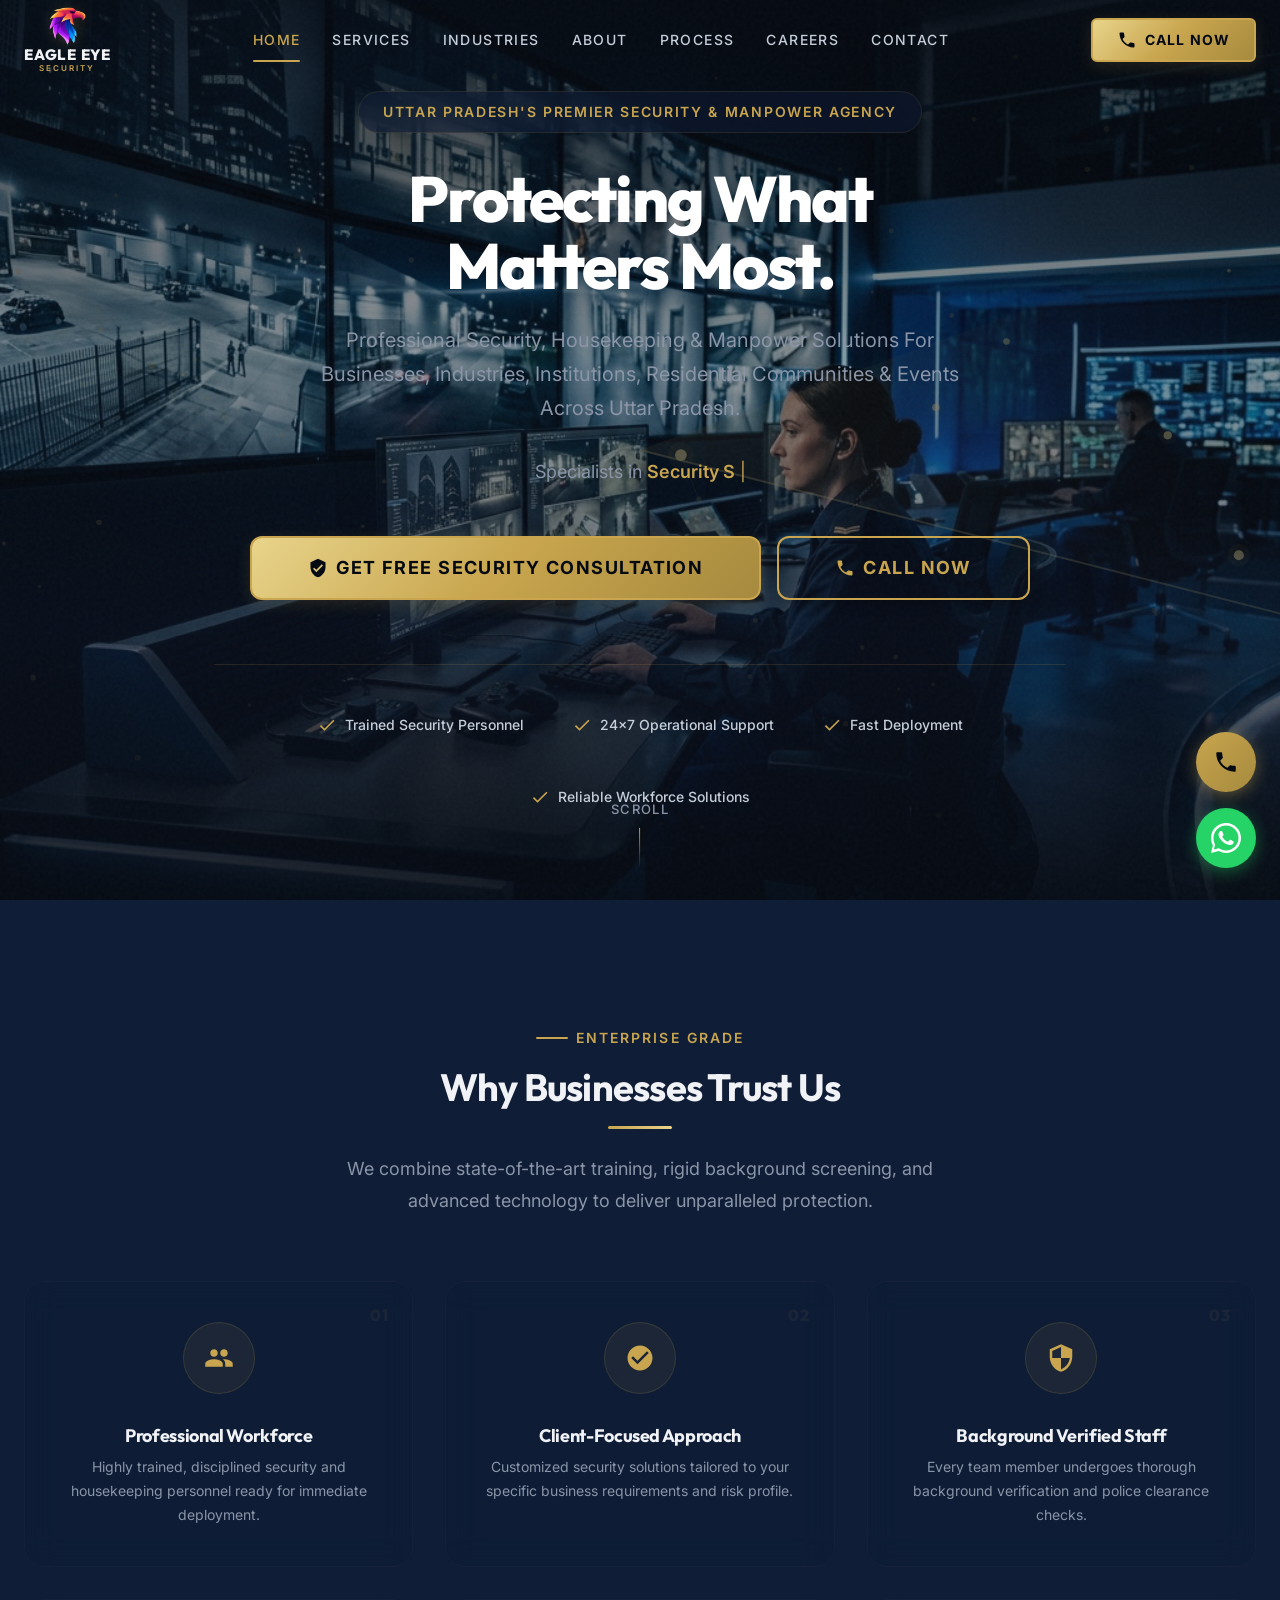
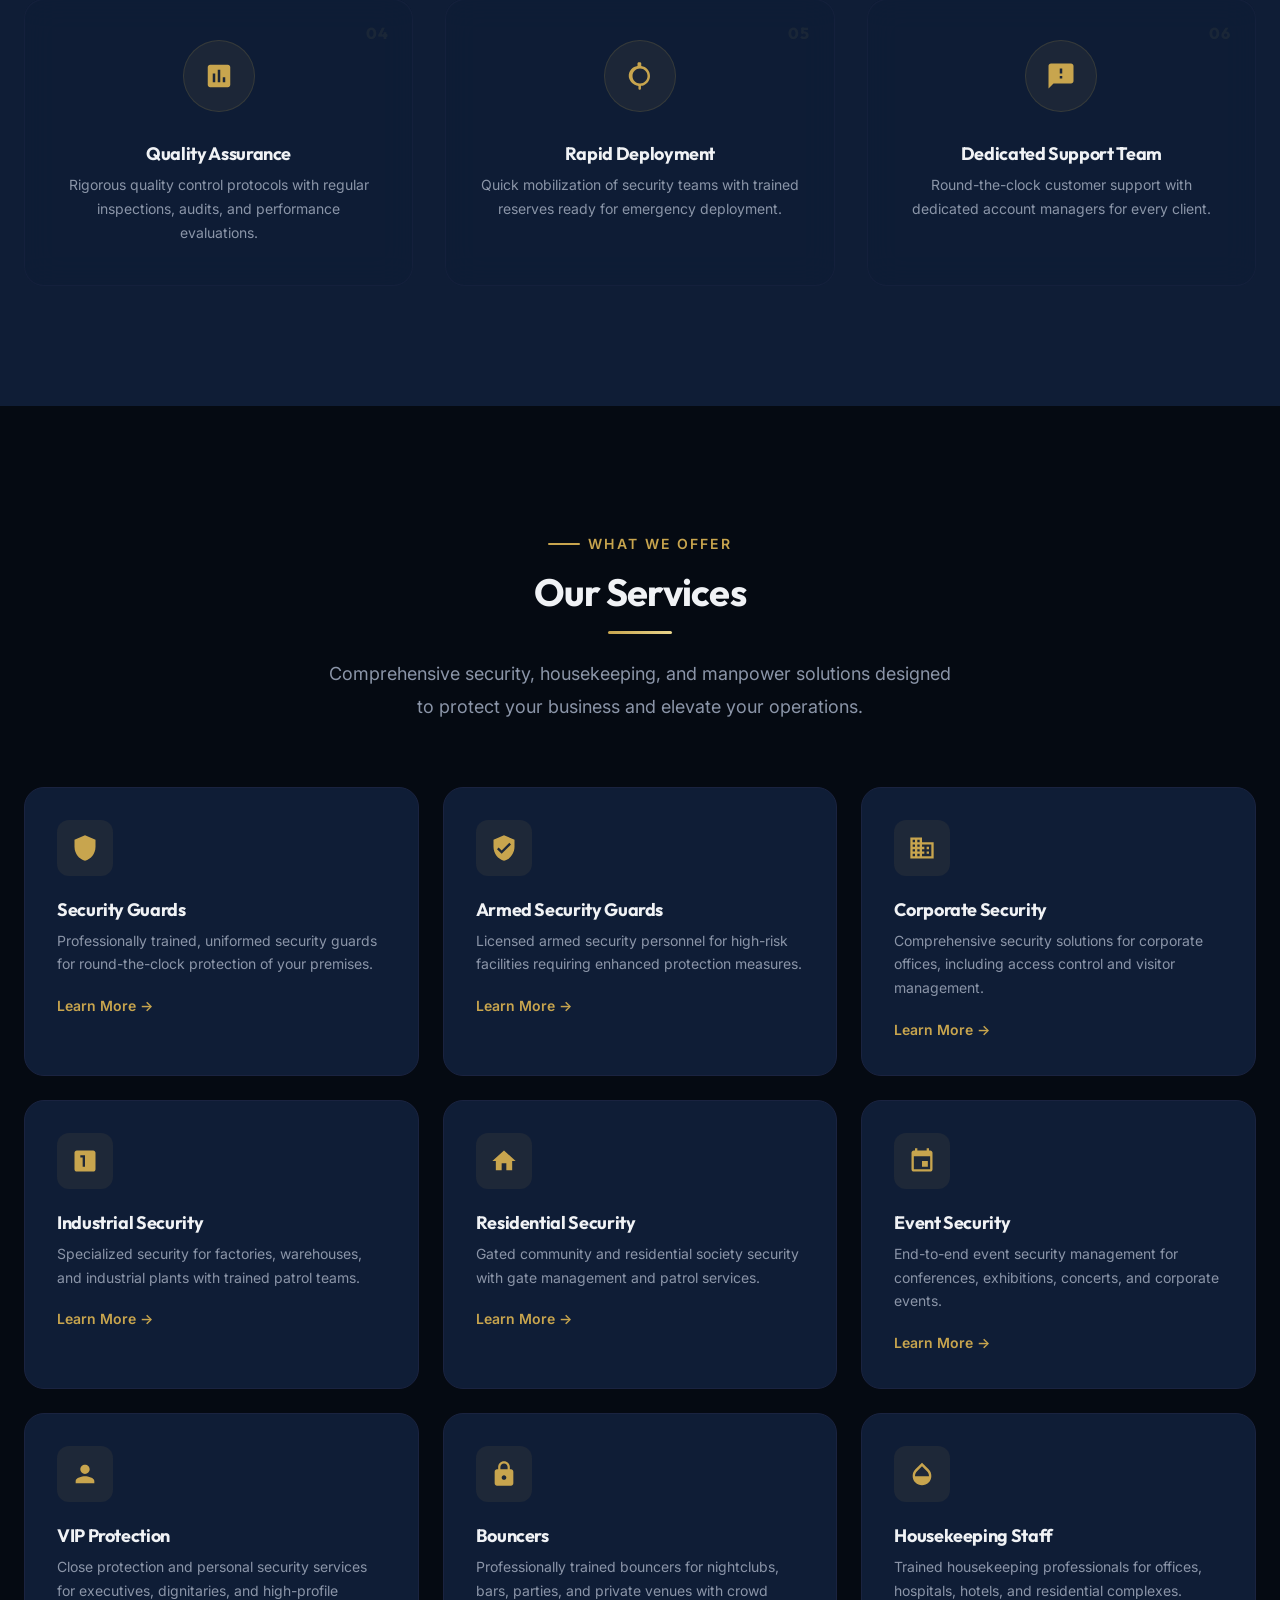
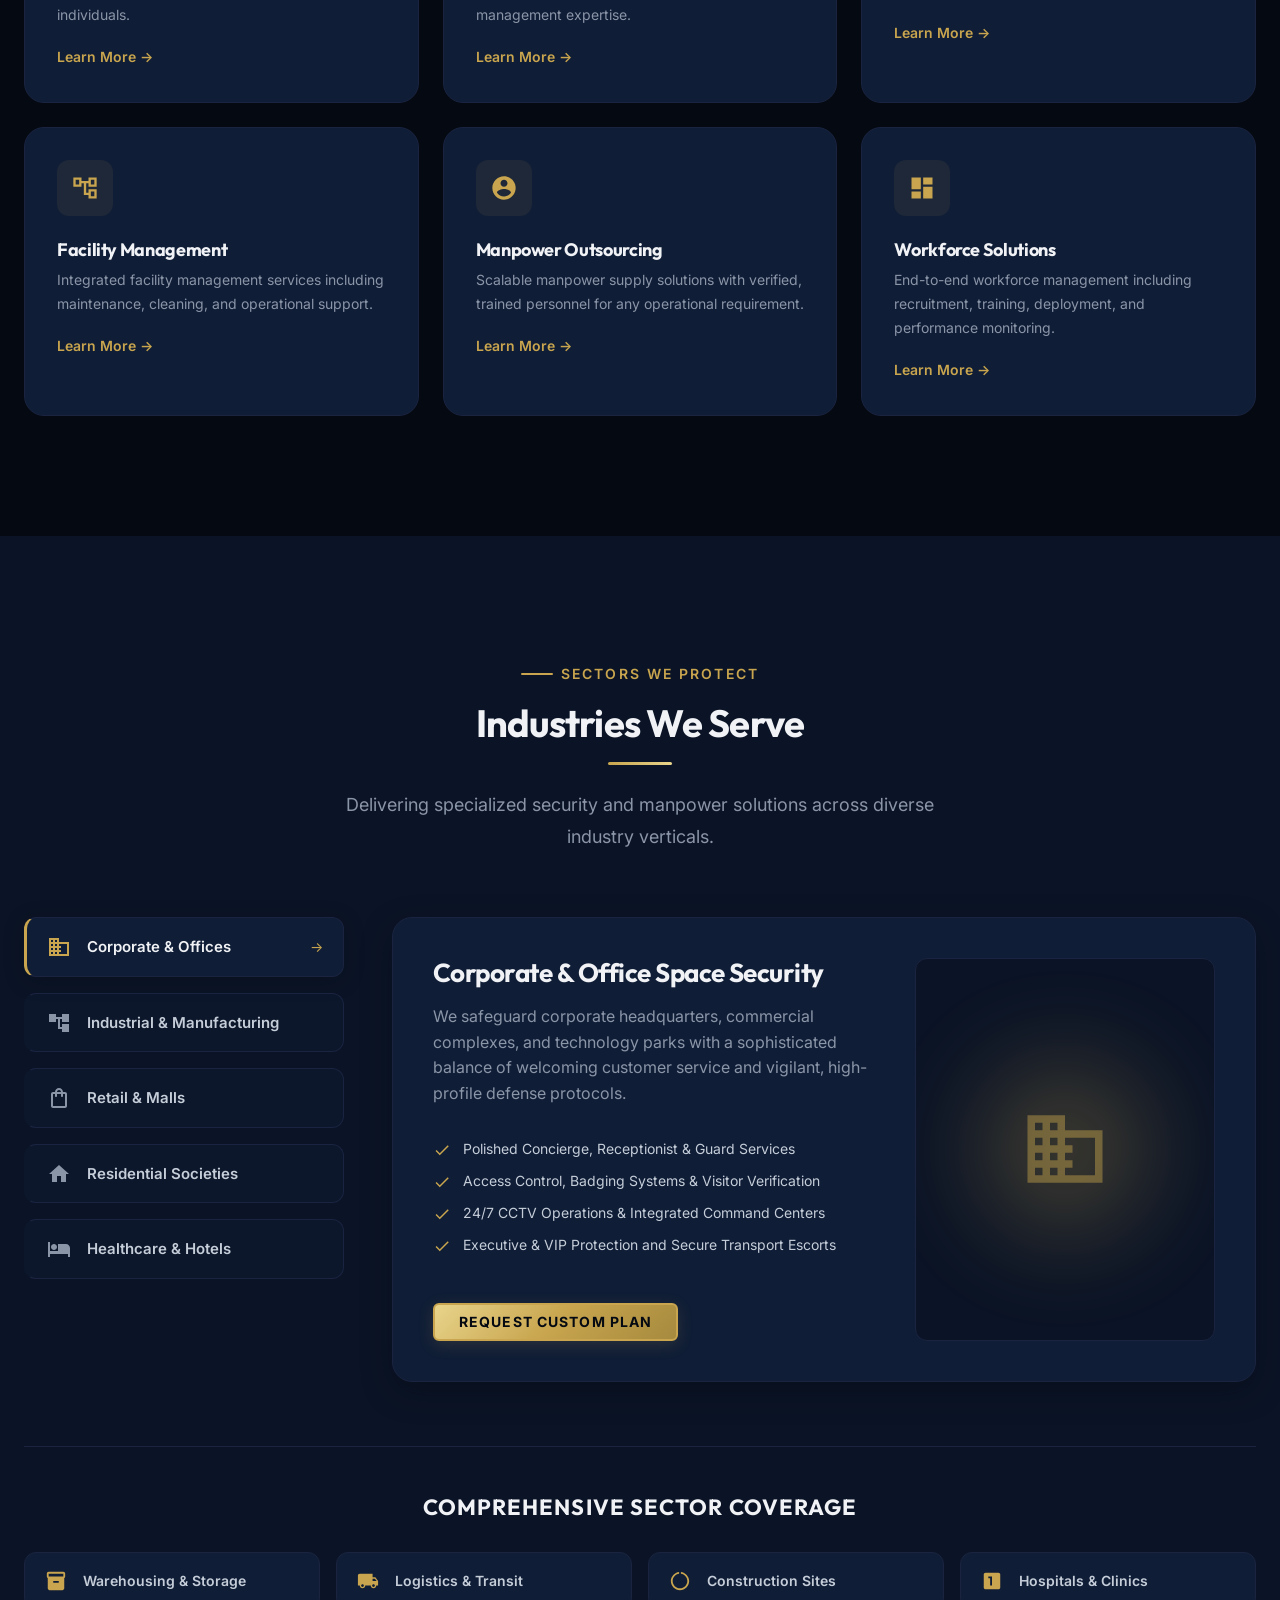
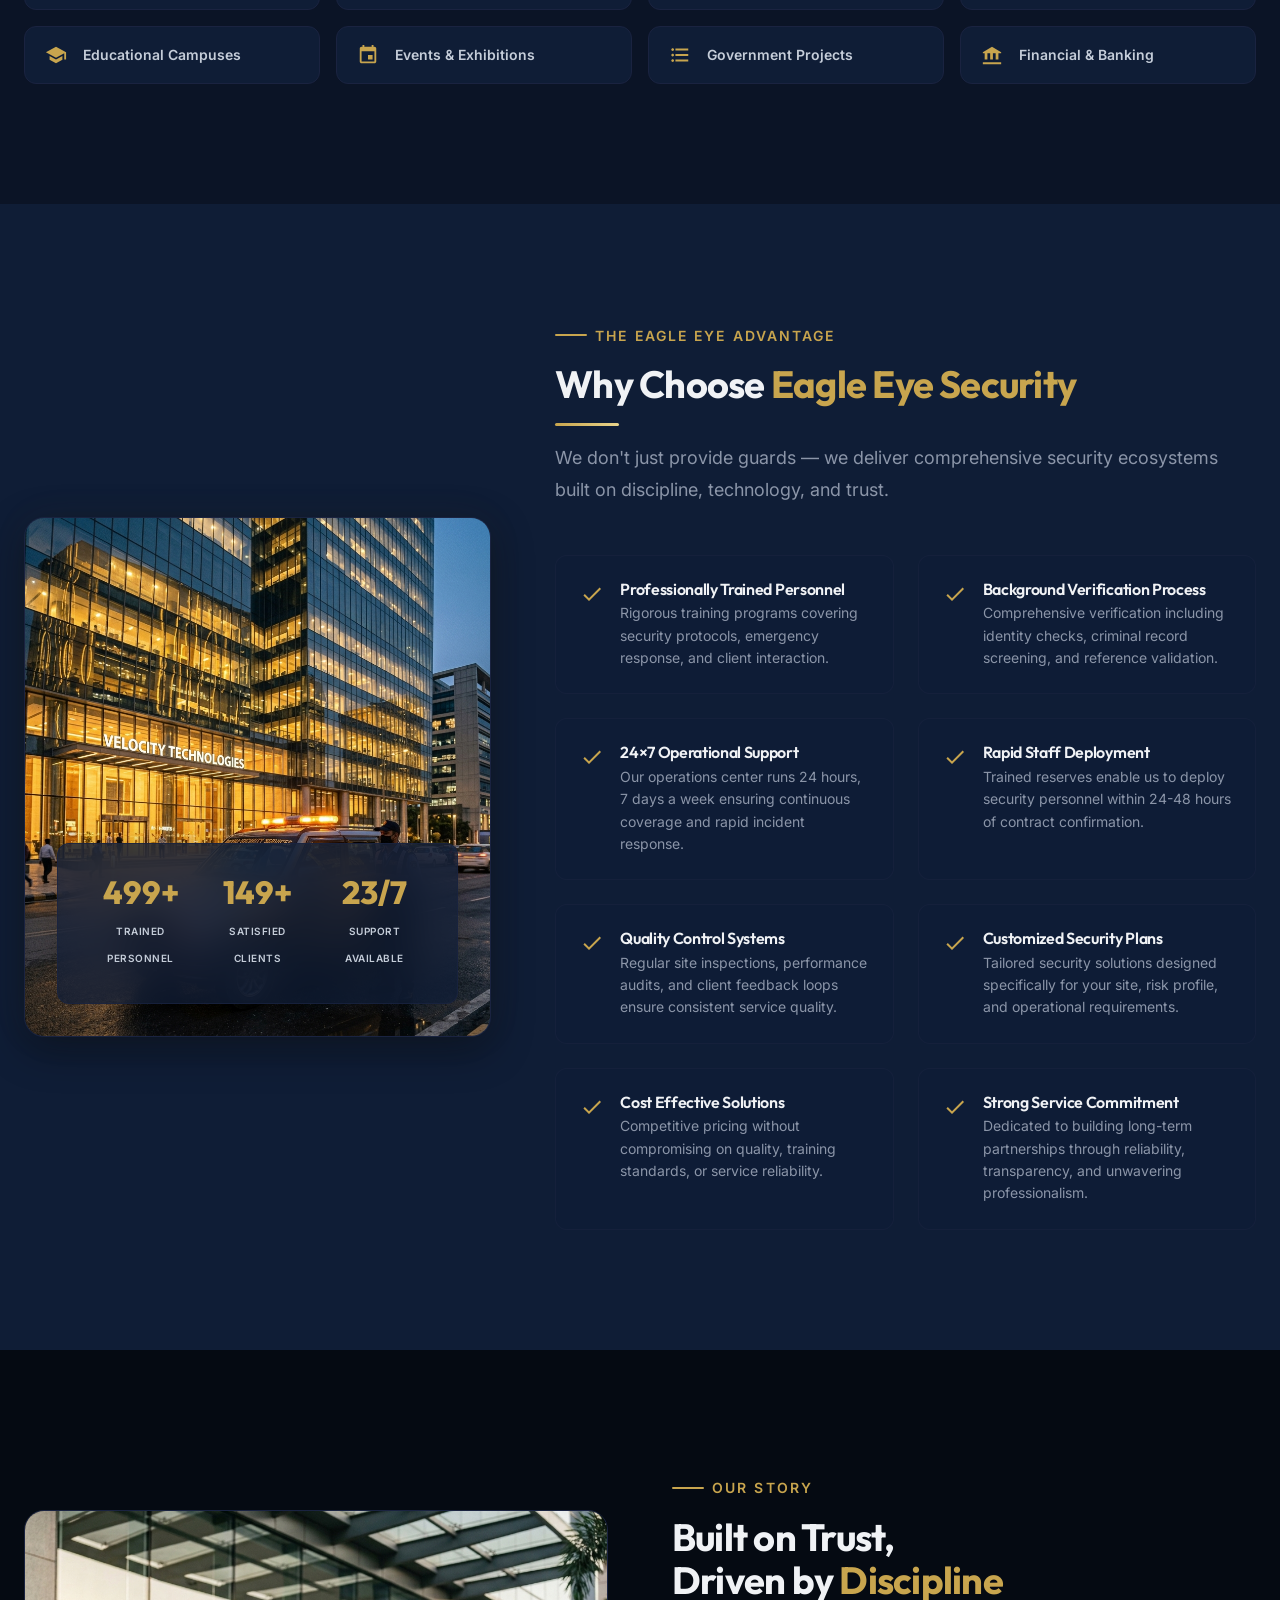
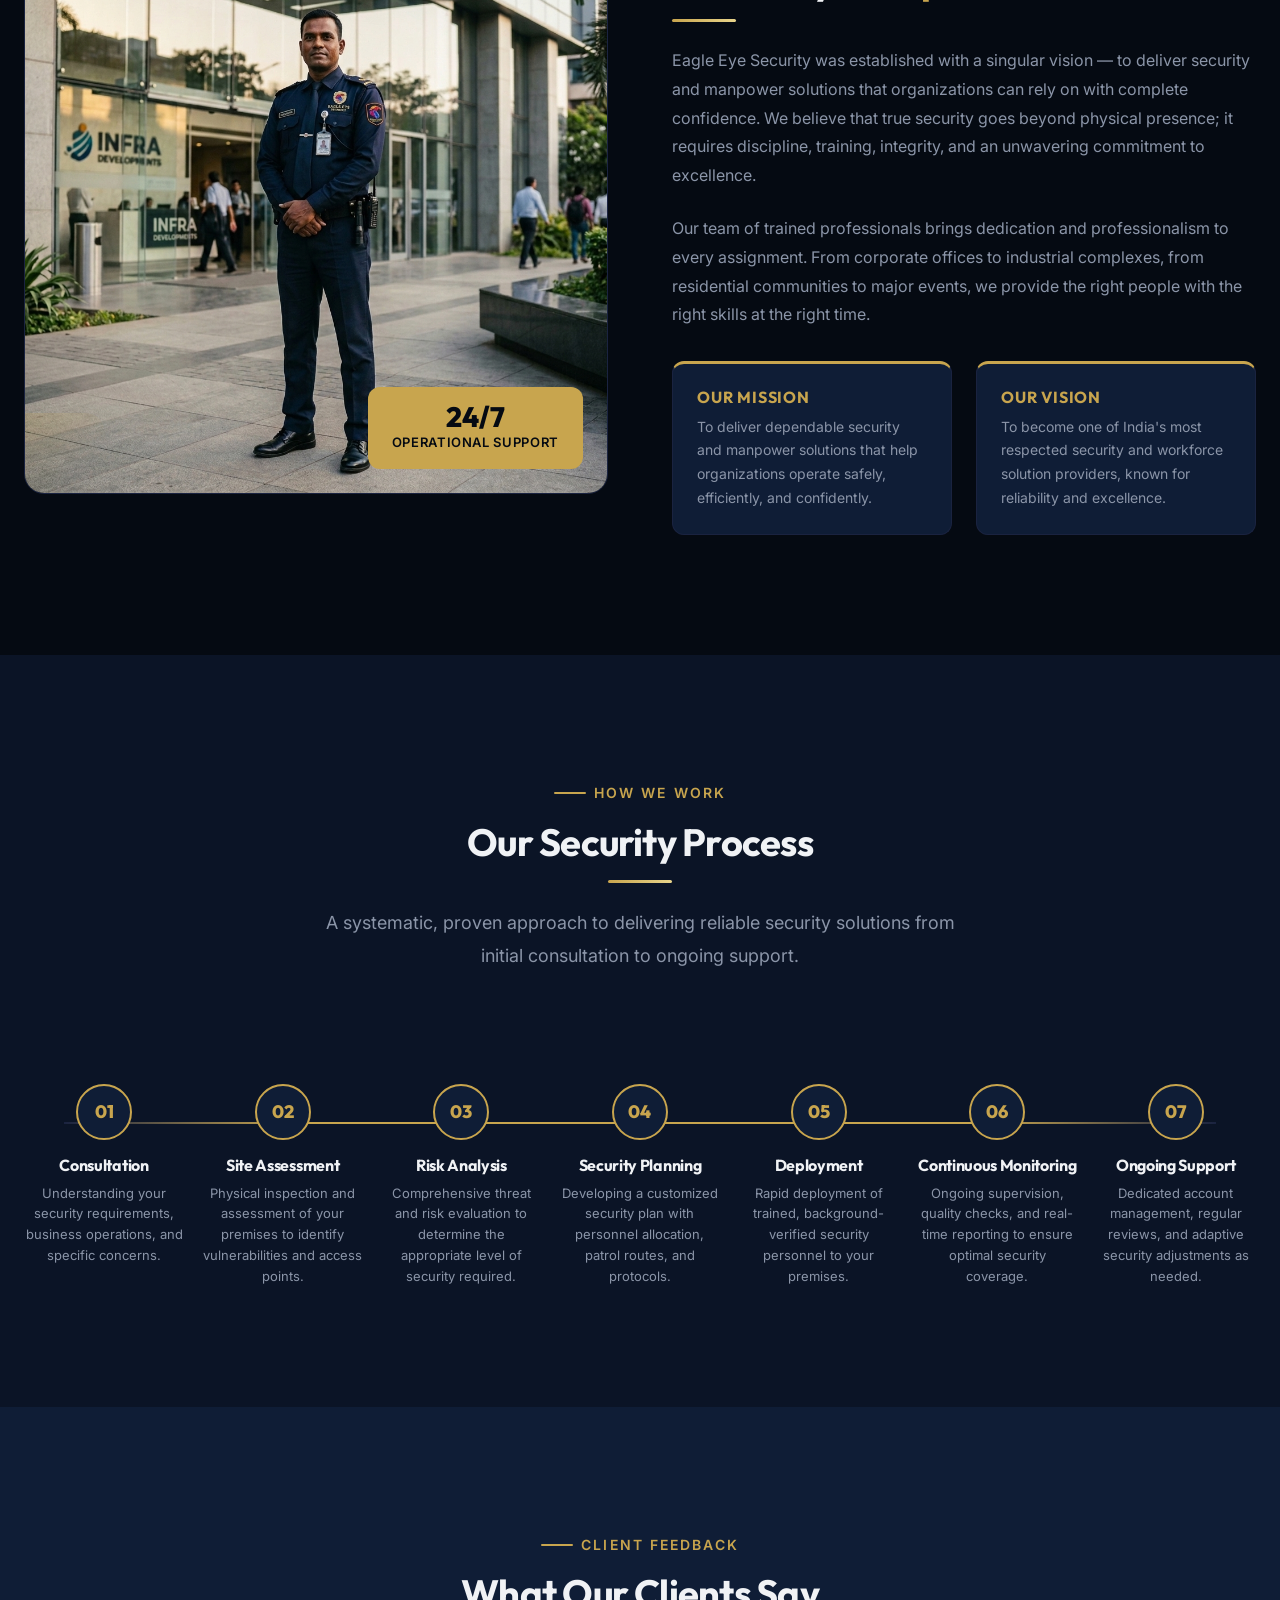
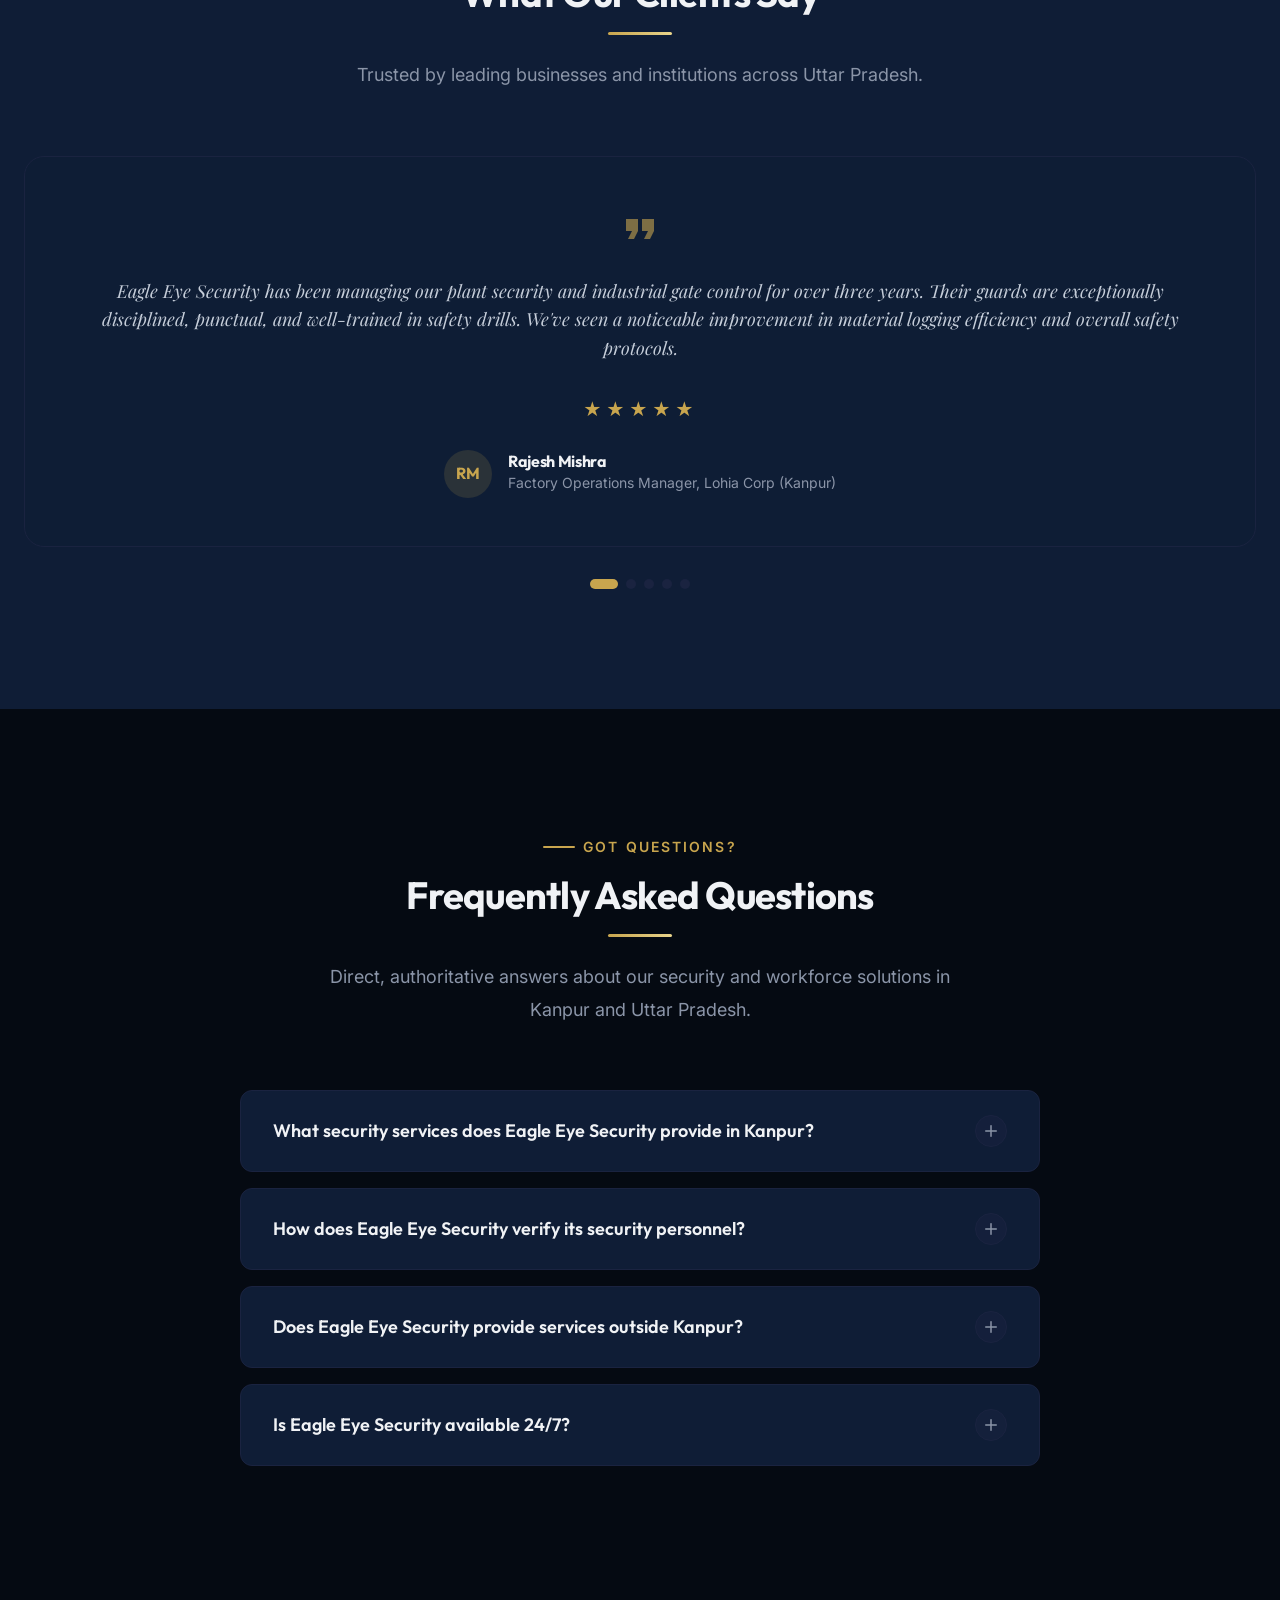
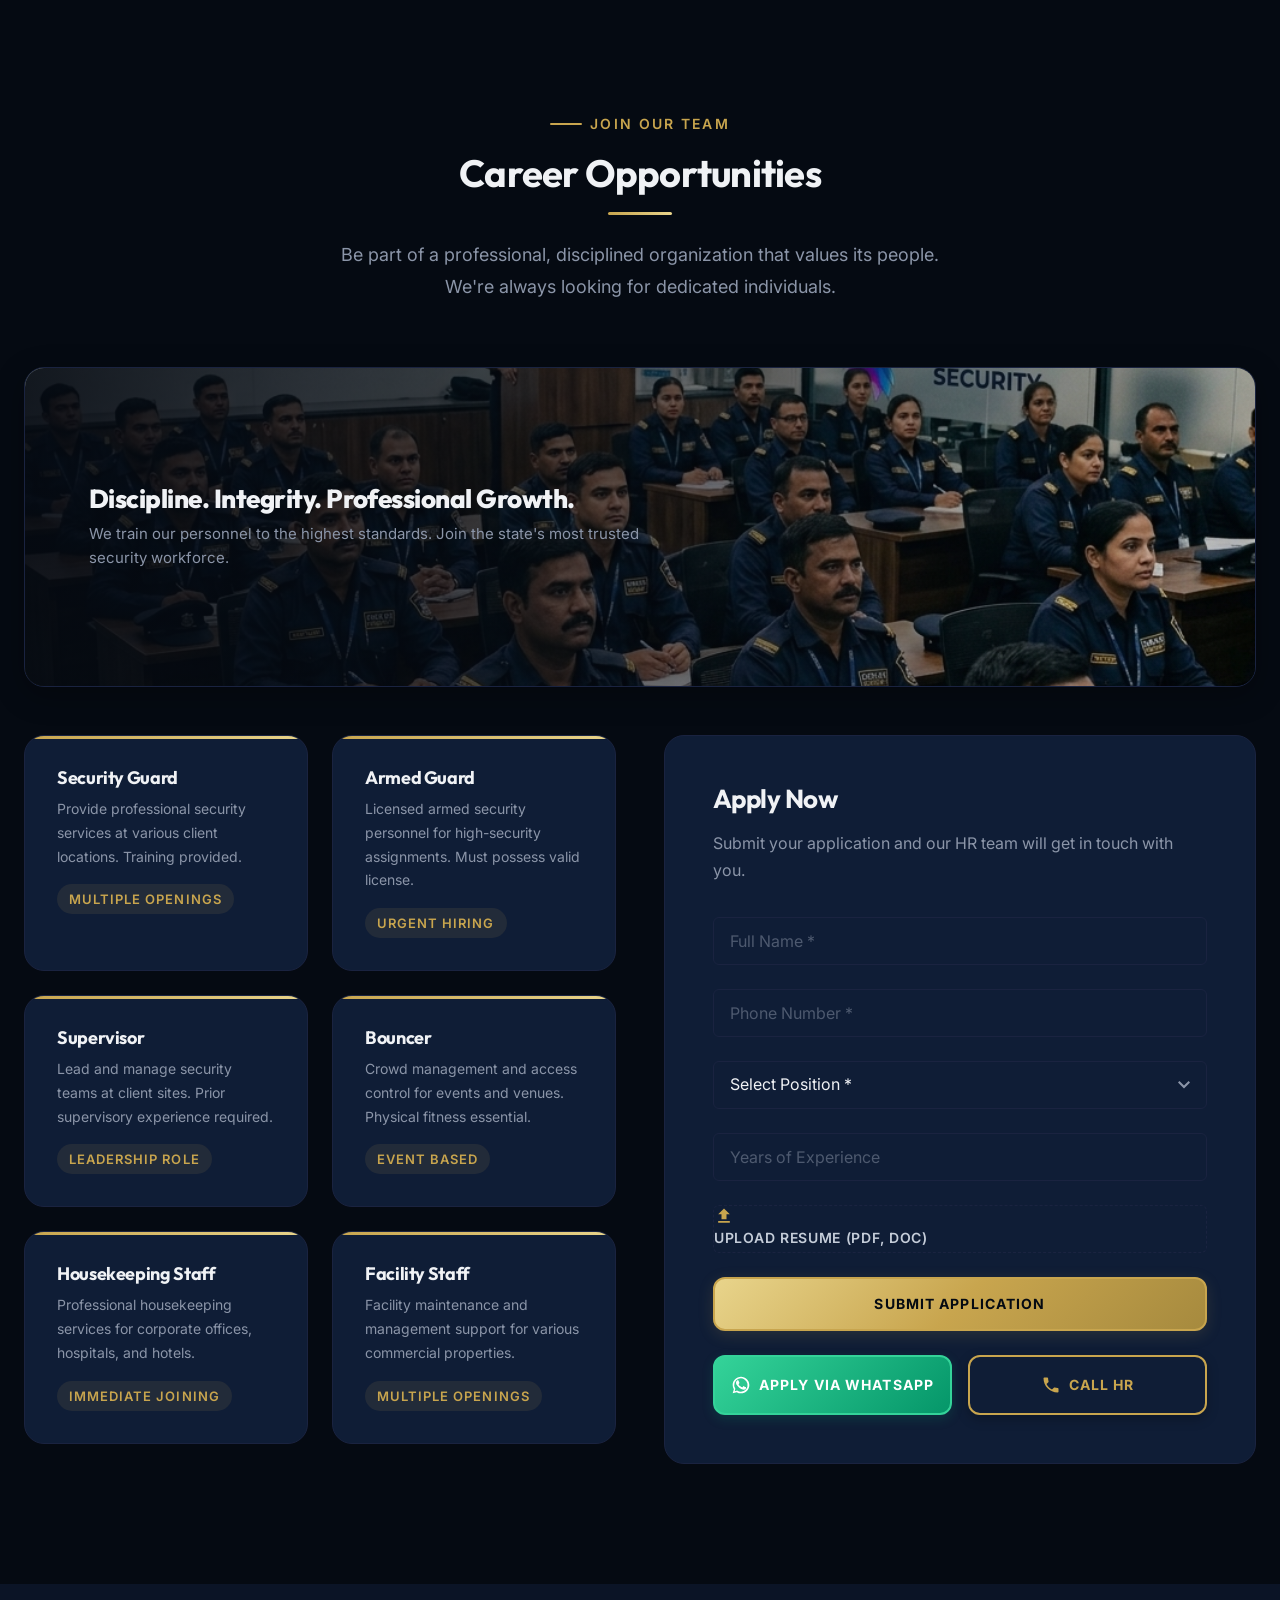
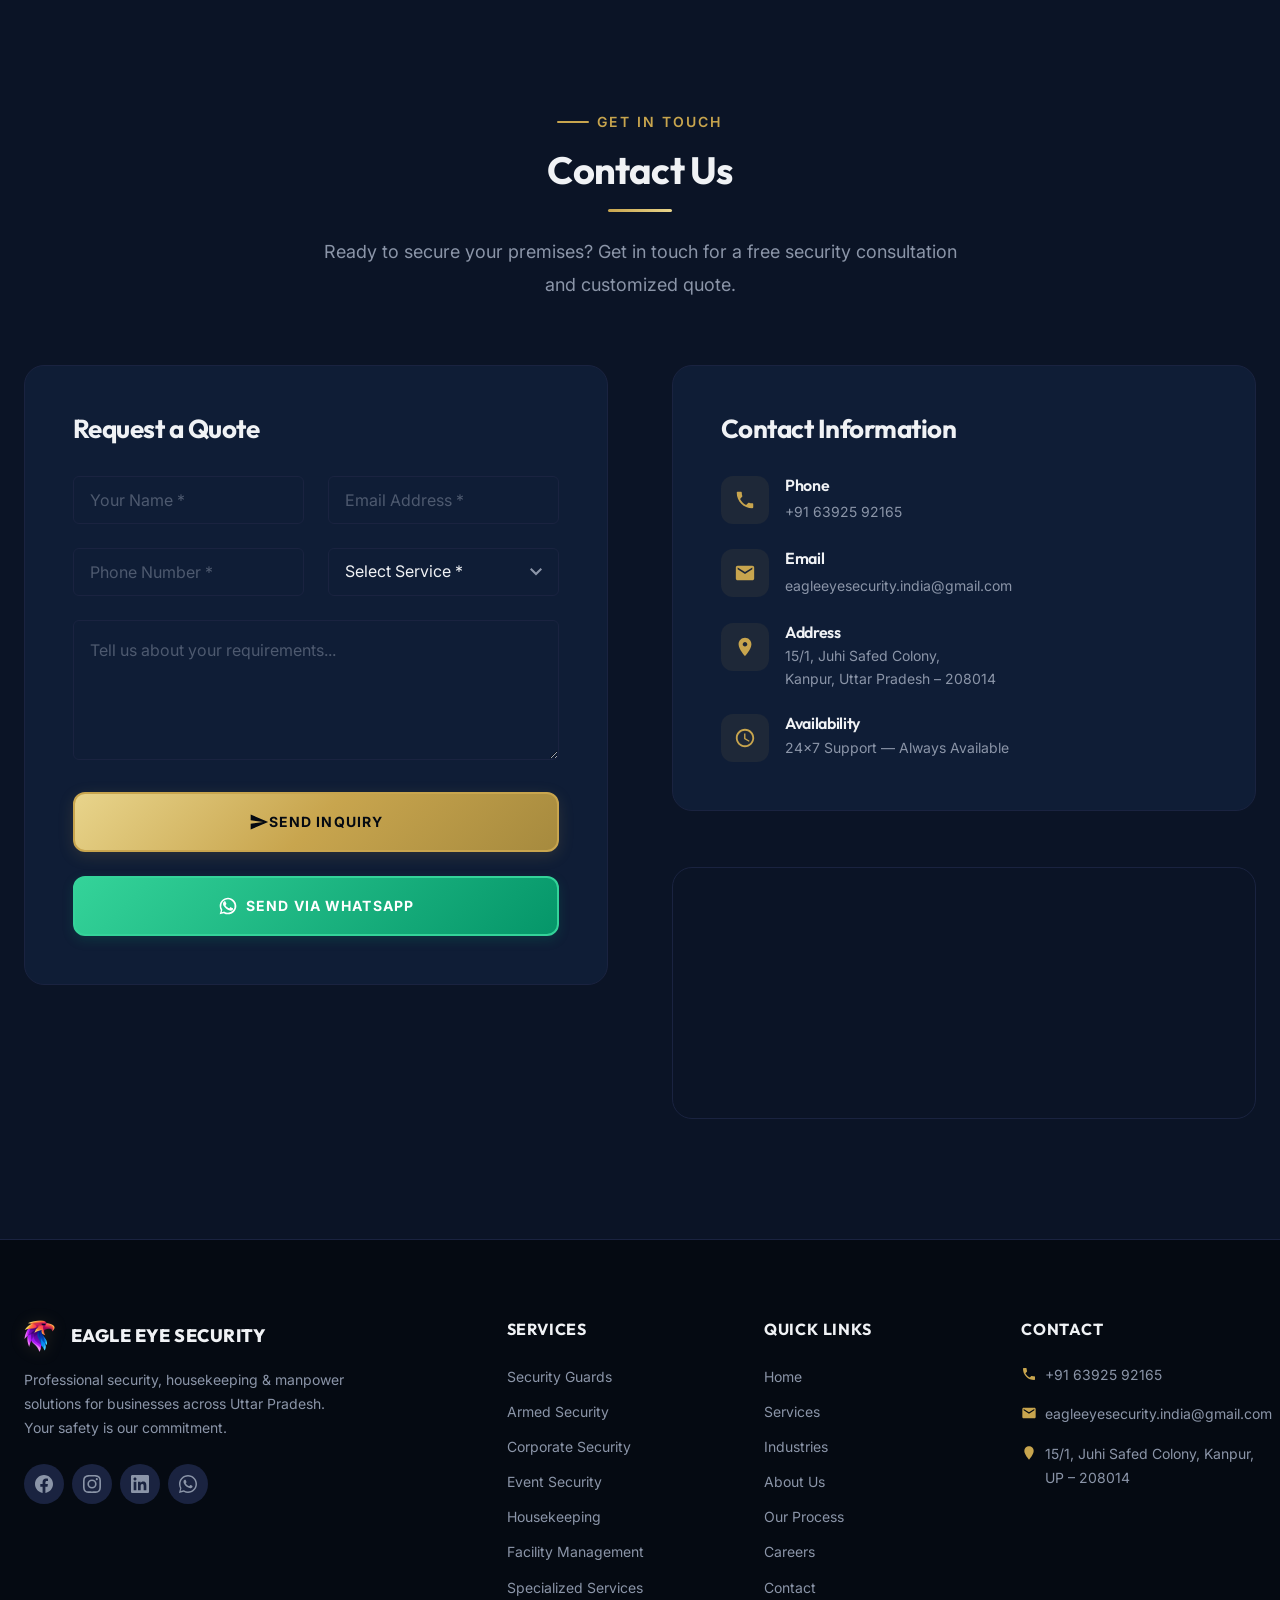
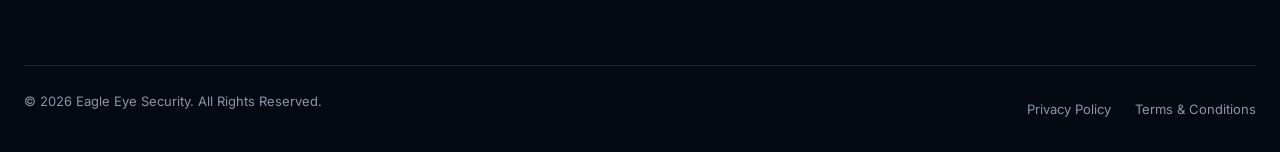
<file: index.html>
<!DOCTYPE html>
<html lang="en">
<head>
    <meta charset="UTF-8">
    <meta name="viewport" content="width=device-width, initial-scale=1.0">
    <meta http-equiv="X-UA-Compatible" content="IE=edge">

    <!-- SEO Meta Tags -->
    <title>Eagle Eye Security | Professional Security, Housekeeping &amp; Manpower Solutions in Kanpur</title>
    <meta name="description" content="Eagle Eye Security provides professional security guard services, housekeeping, facility management &amp; manpower solutions in Kanpur, Uttar Pradesh. 24/7 support with trained, background-verified personnel. Get a free consultation today.">
    <meta name="keywords" content="security services Kanpur, security guard agency Kanpur, industrial security Kanpur, corporate security Kanpur, housekeeping services Kanpur, facility management Kanpur, manpower outsourcing Uttar Pradesh, armed guards Kanpur, event security, VIP protection, Eagle Eye Security">
    <meta name="author" content="Eagle Eye Security">
    <meta name="robots" content="index, follow, max-image-preview:large, max-snippet:-1, max-video-preview:-1">
    <link rel="canonical" href="https://www.eagleeyesecurityindia.com/">
    <meta name="theme-color" content="#0b1426">

    <!-- Favicons &amp; Manifest -->
    <link rel="apple-touch-icon" sizes="180x180" href="assets/images/favicons/apple-touch-icon.png">
    <link rel="icon" type="image/png" sizes="32x32" href="assets/images/favicons/favicon-32x32.png">
    <link rel="icon" type="image/png" sizes="16x16" href="assets/images/favicons/favicon-16x16.png">
    <link rel="manifest" href="site.webmanifest">
    <link rel="shortcut icon" href="favicon.ico">

    <!-- Open Graph / Facebook -->
    <meta property="og:title" content="Eagle Eye Security | Premium Security &amp; Manpower Solutions">
    <meta property="og:description" content="Professional security guard agency, housekeeping &amp; facility management services for businesses, factories, and residential societies in Kanpur and Uttar Pradesh.">
    <meta property="og:type" content="website">
    <meta property="og:url" content="https://www.eagleeyesecurityindia.com/">
    <meta property="og:image" content="https://www.eagleeyesecurityindia.com/assets/images/hero-bg.png">
    <meta property="og:image:secure_url" content="https://www.eagleeyesecurityindia.com/assets/images/hero-bg.png">
    <meta property="og:image:width" content="1920">
    <meta property="og:image:height" content="1080">
    <meta property="og:image:type" content="image/png">
    <meta property="og:image:alt" content="Eagle Eye Security Team and Patrol Vehicles">
    <meta property="og:locale" content="en_IN">
    <meta property="og:site_name" content="Eagle Eye Security">

    <!-- Twitter -->
    <meta name="twitter:card" content="summary_large_image">
    <meta name="twitter:title" content="Eagle Eye Security | Premium Security &amp; Manpower Solutions">
    <meta name="twitter:description" content="Professional security guard agency, housekeeping &amp; facility management services in Kanpur and across Uttar Pradesh.">
    <meta name="twitter:image" content="https://www.eagleeyesecurityindia.com/assets/images/hero-bg.png">
    <meta name="twitter:image:alt" content="Eagle Eye Security Team and Patrol Vehicles">

    <!-- Google Fonts -->
    <link rel="preconnect" href="https://fonts.googleapis.com">
    <link rel="preconnect" href="https://fonts.gstatic.com" crossorigin>
    <link href="https://fonts.googleapis.com/css2?family=Inter:wght@400;500;600&amp;family=Outfit:wght@700;800&amp;family=Playfair+Display:ital@1&amp;display=swap" rel="stylesheet">

    <!-- Stylesheet -->
    <link rel="stylesheet" href="css/style.css">

    <!-- Structured Data: LocalBusiness / SecurityService -->
    <script type="application/ld+json">
    {
        "@context": "https://schema.org",
        "@type": "LocalBusiness",
        "name": "Eagle Eye Security",
        "description": "Professional security guard services, housekeeping, facility management &amp; manpower solutions in Kanpur, Uttar Pradesh.",
        "url": "https://www.eagleeyesecurityindia.com",
        "logo": "https://www.eagleeyesecurityindia.com/assets/images/logo.png",
        "image": "https://www.eagleeyesecurityindia.com/assets/images/hero-bg.png",
        "telephone": "+916392592165",
        "email": "eagleeyesecurity.india@gmail.com",
        "priceRange": "₹₹",
        "address": {
            "@type": "PostalAddress",
            "streetAddress": "15/1, Juhi Safed Colony",
            "addressLocality": "Kanpur",
            "addressRegion": "Uttar Pradesh",
            "postalCode": "208014",
            "addressCountry": "IN"
        },
        "geo": {
            "@type": "GeoCoordinates",
            "latitude": "26.4447",
            "longitude": "80.3204"
        },
        "openingHoursSpecification": {
            "@type": "OpeningHoursSpecification",
            "dayOfWeek": [
                "Monday",
                "Tuesday",
                "Wednesday",
                "Thursday",
                "Friday",
                "Saturday",
                "Sunday"
            ],
            "opens": "00:00",
            "closes": "23:59"
        },
        "areaServed": [
            {
                "@type": "AdministrativeArea",
                "name": "Kanpur"
            },
            {
                "@type": "State",
                "name": "Uttar Pradesh"
            }
        ],
        "contactPoint": {
            "@type": "ContactPoint",
            "telephone": "+916392592165",
            "contactType": "customer service",
            "areaServed": "IN",
            "availableLanguage": ["English", "Hindi"]
        },
        "hasOfferCatalog": {
            "@type": "OfferCatalog",
            "name": "Eagle Eye Security Services",
            "itemListElement": [
                {
                    "@type": "Offer",
                    "itemOffered": {
                        "@type": "Service",
                        "name": "Security Guards",
                        "description": "Professionally trained, uniformed security guards for corporate, residential, and industrial protection."
                    }
                },
                {
                    "@type": "Offer",
                    "itemOffered": {
                        "@type": "Service",
                        "name": "Armed Security Guards",
                        "description": "Licensed armed personnel for high-risk assets and executive safety."
                    }
                },
                {
                    "@type": "Offer",
                    "itemOffered": {
                        "@type": "Service",
                        "name": "Corporate &amp; Industrial Security",
                        "description": "Customized surveillance and guard services for plants, factories, and business parks."
                    }
                },
                {
                    "@type": "Offer",
                    "itemOffered": {
                        "@type": "Service",
                        "name": "Housekeeping &amp; Facility Management",
                        "description": "Professional janitorial, pantry, and cleaning personnel for commercial and administrative offices."
                    }
                },
                {
                    "@type": "Offer",
                    "itemOffered": {
                        "@type": "Service",
                        "name": "Manpower Outsourcing &amp; Workforce Solutions",
                        "description": "Flexible and verified staffing solutions for administrative, support, and technical roles."
                    }
                }
            ]
        },
        "aggregateRating": {
            "@type": "AggregateRating",
            "ratingValue": "4.9",
            "reviewCount": "48"
        },
        "review": [
            {
                "@type": "Review",
                "author": {
                    "@type": "Person",
                    "name": "Rajesh Tripathi"
                },
                "datePublished": "2026-04-12",
                "reviewBody": "Eagle Eye Security provides outstanding services in our Kanpur industrial area facility. Their guards are professional, punctual, and highly disciplined.",
                "reviewRating": {
                    "@type": "Rating",
                    "ratingValue": "5"
                }
            },
            {
                "@type": "Review",
                "author": {
                    "@type": "Person",
                    "name": "Amit Sharma"
                },
                "datePublished": "2026-05-20",
                "reviewBody": "Extremely satisfied with the housekeeping and facility management services for our corporate office. Outstanding professionalism.",
                "reviewRating": {
                    "@type": "Rating",
                    "ratingValue": "5"
                }
            }
        ],
        "sameAs": [
            "https://www.facebook.com/eagleeyesecuritykanpur",
            "https://www.linkedin.com/company/eagleeyesecuritykanpur"
        ]
    }
    </script>

    <!-- Structured Data: Organization -->
    <script type="application/ld+json">
    {
        "@context": "https://schema.org",
        "@type": "Organization",
        "name": "Eagle Eye Security",
        "url": "https://www.eagleeyesecurityindia.com",
        "logo": "https://www.eagleeyesecurityindia.com/assets/images/logo.png",
        "description": "Eagle Eye Security is a premium security guard agency and facility management provider in Uttar Pradesh.",
        "contactPoint": {
            "@type": "ContactPoint",
            "telephone": "+916392592165",
            "contactType": "customer service",
            "availableLanguage": ["English", "Hindi"]
        },
        "sameAs": [
            "https://www.facebook.com/eagleeyesecuritykanpur",
            "https://www.linkedin.com/company/eagleeyesecuritykanpur"
        ]
    }
    </script>

    <!-- Structured Data: FAQ -->
    <script type="application/ld+json">
    {
        "@context": "https://schema.org",
        "@type": "FAQPage",
        "mainEntity": [
            {
                "@type": "Question",
                "name": "What security services does Eagle Eye Security provide in Kanpur?",
                "acceptedAnswer": {
                    "@type": "Answer",
                    "text": "Eagle Eye Security provides a wide range of services including corporate and industrial security guards, armed guards, event bouncers, VIP protection, housekeeping staff, facility management, and general manpower outsourcing across Kanpur and Uttar Pradesh."
                }
            },
            {
                "@type": "Question",
                "name": "How does Eagle Eye Security verify its security personnel?",
                "acceptedAnswer": {
                    "@type": "Answer",
                    "text": "We conduct complete background checks and police verification for every recruit. Our staff is thoroughly trained in emergency protocols, perimeter controls, first aid, and physical fitness prior to site assignment."
                }
            },
            {
                "@type": "Question",
                "name": "Does Eagle Eye Security provide services outside Kanpur?",
                "acceptedAnswer": {
                    "@type": "Answer",
                    "text": "Yes, while our headquarters is located in Kanpur, we serve corporate, industrial, and retail clients across the entire state of Uttar Pradesh."
                }
            },
            {
                "@type": "Question",
                "name": "Is Eagle Eye Security available 24/7?",
                "acceptedAnswer": {
                    "@type": "Answer",
                    "text": "Yes, we operate 24 hours a day, 7 days a week. We have a dedicated operations cell and a reserve force ready for rapid emergency deployment."
                }
            }
        ]
    }
    </script>

    <!-- Structured Data: BreadcrumbList -->
    <script type="application/ld+json">
    {
        "@context": "https://schema.org",
        "@type": "BreadcrumbList",
        "itemListElement": [
            {
                "@type": "ListItem",
                "position": 1,
                "name": "Home",
                "item": "https://www.eagleeyesecurityindia.com/"
            },
            {
                "@type": "ListItem",
                "position": 2,
                "name": "Services",
                "item": "https://www.eagleeyesecurityindia.com/#services"
            },
            {
                "@type": "ListItem",
                "position": 3,
                "name": "Industries",
                "item": "https://www.eagleeyesecurityindia.com/#industries"
            },
            {
                "@type": "ListItem",
                "position": 4,
                "name": "About Us",
                "item": "https://www.eagleeyesecurityindia.com/#about"
            },
            {
                "@type": "ListItem",
                "position": 5,
                "name": "Careers",
                "item": "https://www.eagleeyesecurityindia.com/#careers"
            },
            {
                "@type": "ListItem",
                "position": 6,
                "name": "Contact",
                "item": "https://www.eagleeyesecurityindia.com/#contact"
            }
        ]
    }
    </script>
</head>
<body>

    <!-- ═══════════════════════════════════════════════════════════════
         PRELOADER / WELCOME SCREEN
    ═══════════════════════════════════════════════════════════════ -->
    <div id="preloader">
        <div class="preloader-content">
            <div class="preloader-logo-wrapper">
                <img src="assets/images/logo.png" alt="Eagle Eye Security" class="preloader-logo">
            </div>
            <h2 class="preloader-title">EAGLE EYE SECURITY</h2>
            <p class="preloader-status">Securing Uttar Pradesh...</p>
            <div class="preloader-bar-container">
                <div class="preloader-bar" id="preloader-bar"></div>
            </div>
        </div>
    </div>

    <!-- ═══════════════════════════════════════════════════════════════
         NAVIGATION BAR
    ═══════════════════════════════════════════════════════════════ -->
    <header id="navbar">
        <div class="container nav-container">
            <a href="#hero" class="logo" id="logo">
                <img src="assets/images/logo.png" alt="Eagle Eye Security Logo" class="logo-img">
                <div class="logo-text">
                    <span class="logo-name">EAGLE EYE</span>
                    <span class="logo-tagline">SECURITY</span>
                </div>
            </a>
            <nav class="nav-links" id="nav-links">
                <a href="#hero" class="nav-link active">Home</a>
                <a href="#services" class="nav-link">Services</a>
                <a href="#industries" class="nav-link">Industries</a>
                <a href="#about" class="nav-link">About</a>
                <a href="#process" class="nav-link">Process</a>
                <a href="#careers" class="nav-link">Careers</a>
                <a href="#contact" class="nav-link">Contact</a>
            </nav>
            <a href="tel:+916392592165" class="btn btn-primary btn-sm nav-cta" id="nav-cta-btn">
                <svg width="16" height="16" viewBox="0 0 24 24" fill="currentColor"><path d="M6.62 10.79c1.44 2.83 3.76 5.14 6.59 6.59l2.2-2.2c.27-.27.67-.36 1.02-.24 1.12.37 2.33.57 3.57.57.55 0 1 .45 1 1V20c0 .55-.45 1-1 1-9.39 0-17-7.61-17-17 0-.55.45-1 1-1h3.5c.55 0 1 .45 1 1 0 1.25.2 2.45.57 3.57.11.35.03.74-.25 1.02l-2.2 2.2z"/></svg>
                Call Now
            </a>
            <button class="menu-toggle" id="menu-toggle" aria-label="Toggle navigation menu">
                <span></span>
                <span></span>
                <span></span>
            </button>
        </div>
    </header>

    <main>

    <!-- ═══════════════════════════════════════════════════════════════
         HERO SECTION
    ═══════════════════════════════════════════════════════════════ -->
    <section id="hero">
        <div class="hero-bg-wrapper">
            <div class="hero-bg-image"></div>
            <canvas id="hero-grid-canvas"></canvas>
        </div>
        <div class="hero-overlay"></div>
        <div class="container hero-content">
            <p class="hero-eyebrow reveal">Uttar Pradesh's Premier Security &amp; Manpower Agency</p>
            <h1 class="hero-title reveal">Protecting What<br>Matters Most.</h1>
            <p class="hero-subtitle reveal">
                Professional Security, Housekeeping &amp; Manpower Solutions For Businesses, Industries, Institutions, Residential Communities &amp; Events Across Uttar Pradesh.
            </p>
            <div class="hero-typed-wrapper reveal">
                <span class="hero-typed-label">Specialists in </span>
                <span class="hero-typed" id="hero-typed"></span>
                <span class="typed-cursor">|</span>
            </div>
            <div class="hero-cta reveal">
                <a href="#contact" class="btn btn-primary btn-lg btn-pulse" id="hero-cta-primary">
                    <svg width="20" height="20" viewBox="0 0 24 24" fill="currentColor"><path d="M12 1L3 5v6c0 5.55 3.84 10.74 9 12 5.16-1.26 9-6.45 9-12V5l-9-4zm-2 16l-4-4 1.41-1.41L10 14.17l6.59-6.59L18 9l-8 8z"/></svg>
                    Get Free Security Consultation
                </a>
                <a href="tel:+916392592165" class="btn btn-secondary btn-lg" id="hero-cta-secondary">
                    <svg width="20" height="20" viewBox="0 0 24 24" fill="currentColor"><path d="M6.62 10.79c1.44 2.83 3.76 5.14 6.59 6.59l2.2-2.2c.27-.27.67-.36 1.02-.24 1.12.37 2.33.57 3.57.57.55 0 1 .45 1 1V20c0 .55-.45 1-1 1-9.39 0-17-7.61-17-17 0-.55.45-1 1-1h3.5c.55 0 1 .45 1 1 0 1.25.2 2.45.57 3.57.11.35.03.74-.25 1.02l-2.2 2.2z"/></svg>
                    Call Now
                </a>
            </div>
            <div class="hero-badges reveal">
                <div class="hero-badge">
                    <svg width="20" height="20" viewBox="0 0 24 24" fill="currentColor"><path d="M9 16.17L4.83 12l-1.42 1.41L9 19 21 7l-1.41-1.41L9 16.17z"/></svg>
                    Trained Security Personnel
                </div>
                <div class="hero-badge">
                    <svg width="20" height="20" viewBox="0 0 24 24" fill="currentColor"><path d="M9 16.17L4.83 12l-1.42 1.41L9 19 21 7l-1.41-1.41L9 16.17z"/></svg>
                    24×7 Operational Support
                </div>
                <div class="hero-badge">
                    <svg width="20" height="20" viewBox="0 0 24 24" fill="currentColor"><path d="M9 16.17L4.83 12l-1.42 1.41L9 19 21 7l-1.41-1.41L9 16.17z"/></svg>
                    Fast Deployment
                </div>
                <div class="hero-badge">
                    <svg width="20" height="20" viewBox="0 0 24 24" fill="currentColor"><path d="M9 16.17L4.83 12l-1.42 1.41L9 19 21 7l-1.41-1.41L9 16.17z"/></svg>
                    Reliable Workforce Solutions
                </div>
            </div>
        </div>
        <div class="hero-scroll-indicator">
            <span>Scroll</span>
            <div class="scroll-line"></div>
        </div>
    </section>

    <!-- ═══════════════════════════════════════════════════════════════
         TRUST INDICATORS
    ═══════════════════════════════════════════════════════════════ -->
    <section id="trust" class="section-padding">
        <div class="container">
            <div class="section-header reveal">
                <p class="section-eyebrow">Enterprise Grade</p>
                <h2 class="section-title">Why Businesses Trust Us</h2>
                <p class="section-subtitle">We combine state-of-the-art training, rigid background screening, and advanced technology to deliver unparalleled protection.</p>
            </div>
            <div class="trust-grid">
                <!-- Card 1 -->
                <div class="trust-card reveal">
                    <div class="trust-card-number">01</div>
                    <div class="trust-icon">
                        <svg viewBox="0 0 24 24" fill="currentColor"><path d="M16 11c1.66 0 2.99-1.34 2.99-3S17.66 5 16 5c-1.66 0-3 1.34-3 3s1.34 3 3 3zm-8 0c1.66 0 2.99-1.34 2.99-3S9.66 5 8 5C6.34 5 5 6.34 5 8s1.34 3 3 3zm0 2c-2.33 0-7 1.17-7 3.5V19h14v-2.5c0-2.33-4.67-3.5-7-3.5zm8 0c-.29 0-.62.02-.97.05 1.16.84 1.97 1.97 1.97 3.45V19h6v-2.5c0-2.33-4.67-3.5-7-3.5z"/></svg>
                    </div>
                    <h3 class="trust-title">Professional Workforce</h3>
                    <p class="trust-desc">Highly trained, disciplined security and housekeeping personnel ready for immediate deployment.</p>
                </div>
                <!-- Card 2 -->
                <div class="trust-card reveal">
                    <div class="trust-card-number">02</div>
                    <div class="trust-icon">
                        <svg viewBox="0 0 24 24" fill="currentColor"><path d="M12 2C6.48 2 2 6.48 2 12s4.48 10 10 10 10-4.48 10-10S17.52 2 12 2zm-2 15l-5-5 1.41-1.41L10 14.17l7.59-7.59L19 8l-9 9z"/></svg>
                    </div>
                    <h3 class="trust-title">Client-Focused Approach</h3>
                    <p class="trust-desc">Customized security solutions tailored to your specific business requirements and risk profile.</p>
                </div>
                <!-- Card 3 -->
                <div class="trust-card reveal">
                    <div class="trust-card-number">03</div>
                    <div class="trust-icon">
                        <svg viewBox="0 0 24 24" fill="currentColor"><path d="M12 1L3 5v6c0 5.55 3.84 10.74 9 12 5.16-1.26 9-6.45 9-12V5l-9-4zm0 10.99h7c-.53 4.12-3.28 7.79-7 8.94V12H5V6.3l7-3.11v8.8z"/></svg>
                    </div>
                    <h3 class="trust-title">Background Verified Staff</h3>
                    <p class="trust-desc">Every team member undergoes thorough background verification and police clearance checks.</p>
                </div>
                <!-- Card 4 -->
                <div class="trust-card reveal">
                    <div class="trust-card-number">04</div>
                    <div class="trust-icon">
                        <svg viewBox="0 0 24 24" fill="currentColor"><path d="M19 3H5c-1.1 0-2 .9-2 2v14c0 1.1.9 2 2 2h14c1.1 0 2-.9 2-2V5c0-1.1-.9-2-2-2zM9 17H7v-7h2v7zm4 0h-2V7h2v10zm4 0h-2v-4h2v4z"/></svg>
                    </div>
                    <h3 class="trust-title">Quality Assurance</h3>
                    <p class="trust-desc">Rigorous quality control protocols with regular inspections, audits, and performance evaluations.</p>
                </div>
                <!-- Card 5 -->
                <div class="trust-card reveal">
                    <div class="trust-card-number">05</div>
                    <div class="trust-icon">
                        <svg viewBox="0 0 24 24" fill="currentColor"><path d="M13 2.05v2.02c3.95.49 7 3.85 7 7.93 0 3.73-2.56 6.86-6.02 7.75-.24.06-.49.1-.73.14-.17.03-.34.05-.5.06V22c0 .55-.45 1-1 1s-1-.45-1-1v-2.05C6.53 19.44 3 15.62 3 12c0-4.08 3.05-7.44 7-7.93V2.05C10 1.47 10.45 1 11 1h1c.55 0 1 .47 1 1.05zM12 6c-3.31 0-6 2.69-6 6s2.69 6 6 6 6-2.69 6-6-2.69-6-6-6z"/></svg>
                    </div>
                    <h3 class="trust-title">Rapid Deployment</h3>
                    <p class="trust-desc">Quick mobilization of security teams with trained reserves ready for emergency deployment.</p>
                </div>
                <!-- Card 6 -->
                <div class="trust-card reveal">
                    <div class="trust-card-number">06</div>
                    <div class="trust-icon">
                        <svg viewBox="0 0 24 24" fill="currentColor"><path d="M20 2H4c-1.1 0-1.99.9-1.99 2L2 22l4-4h14c1.1 0 2-.9 2-2V4c0-1.1-.9-2-2-2zm-7 12h-2v-2h2v2zm0-4h-2V6h2v4z"/></svg>
                    </div>
                    <h3 class="trust-title">Dedicated Support Team</h3>
                    <p class="trust-desc">Round-the-clock customer support with dedicated account managers for every client.</p>
                </div>
            </div>
        </div>
    </section>

    <!-- ═══════════════════════════════════════════════════════════════
         SERVICES SECTION
    ═══════════════════════════════════════════════════════════════ -->
    <section id="services" class="section-padding">
        <div class="container">
            <div class="section-header reveal">
                <p class="section-eyebrow">What We Offer</p>
                <h2 class="section-title">Our Services</h2>
                <p class="section-subtitle">Comprehensive security, housekeeping, and manpower solutions designed to protect your business and elevate your operations.</p>
            </div>
            <div class="services-grid">
                <!-- Service Card 1 -->
                <div class="service-card reveal" data-service="Security Guards">
                    <div class="service-icon">
                        <svg viewBox="0 0 24 24" fill="currentColor"><path d="M12 1L3 5v6c0 5.55 3.84 10.74 9 12 5.16-1.26 9-6.45 9-12V5l-9-4z"/></svg>
                    </div>
                    <h3 class="service-title">Security Guards</h3>
                    <p class="service-desc">Professionally trained, uniformed security guards for round-the-clock protection of your premises.</p>
                    <a href="#contact" class="service-link">Learn More →</a>
                </div>
                <!-- Service Card 2 -->
                <div class="service-card reveal" data-service="Armed Security Guards">
                    <div class="service-icon">
                        <svg viewBox="0 0 24 24" fill="currentColor"><path d="M12 1L3 5v6c0 5.55 3.84 10.74 9 12 5.16-1.26 9-6.45 9-12V5l-9-4zm-2 16l-4-4 1.41-1.41L10 14.17l6.59-6.59L18 9l-8 8z"/></svg>
                    </div>
                    <h3 class="service-title">Armed Security Guards</h3>
                    <p class="service-desc">Licensed armed security personnel for high-risk facilities requiring enhanced protection measures.</p>
                    <a href="#contact" class="service-link">Learn More →</a>
                </div>
                <!-- Service Card 3 -->
                <div class="service-card reveal" data-service="Corporate Security">
                    <div class="service-icon">
                        <svg viewBox="0 0 24 24" fill="currentColor"><path d="M12 7V3H2v18h20V7H12zM6 19H4v-2h2v2zm0-4H4v-2h2v2zm0-4H4V9h2v2zm0-4H4V5h2v2zm4 12H8v-2h2v2zm0-4H8v-2h2v2zm0-4H8V9h2v2zm0-4H8V5h2v2zm10 12h-8v-2h2v-2h-2v-2h2v-2h-2V9h8v10zm-2-8h-2v2h2v-2zm0 4h-2v2h2v-2z"/></svg>
                    </div>
                    <h3 class="service-title">Corporate Security</h3>
                    <p class="service-desc">Comprehensive security solutions for corporate offices, including access control and visitor management.</p>
                    <a href="#contact" class="service-link">Learn More →</a>
                </div>
                <!-- Service Card 4 -->
                <div class="service-card reveal" data-service="Industrial Security">
                    <div class="service-icon">
                        <svg viewBox="0 0 24 24" fill="currentColor"><path d="M19 3H5c-1.1 0-2 .9-2 2v14c0 1.1.9 2 2 2h14c1.1 0 2-.9 2-2V5c0-1.1-.9-2-2-2zm-7 14h-2V9h-2V7h4v10z"/></svg>
                    </div>
                    <h3 class="service-title">Industrial Security</h3>
                    <p class="service-desc">Specialized security for factories, warehouses, and industrial plants with trained patrol teams.</p>
                    <a href="#contact" class="service-link">Learn More →</a>
                </div>
                <!-- Service Card 5 -->
                <div class="service-card reveal" data-service="Residential Security">
                    <div class="service-icon">
                        <svg viewBox="0 0 24 24" fill="currentColor"><path d="M10 20v-6h4v6h5v-8h3L12 3 2 12h3v8z"/></svg>
                    </div>
                    <h3 class="service-title">Residential Security</h3>
                    <p class="service-desc">Gated community and residential society security with gate management and patrol services.</p>
                    <a href="#contact" class="service-link">Learn More →</a>
                </div>
                <!-- Service Card 6 -->
                <div class="service-card reveal" data-service="Event Security">
                    <div class="service-icon">
                        <svg viewBox="0 0 24 24" fill="currentColor"><path d="M17 12h-5v5h5v-5zM16 1v2H8V1H6v2H5c-1.11 0-1.99.9-1.99 2L3 19c0 1.1.89 2 2 2h14c1.1 0 2-.9 2-2V5c0-1.1-.9-2-2-2h-1V1h-2zm3 18H5V8h14v11z"/></svg>
                    </div>
                    <h3 class="service-title">Event Security</h3>
                    <p class="service-desc">End-to-end event security management for conferences, exhibitions, concerts, and corporate events.</p>
                    <a href="#contact" class="service-link">Learn More →</a>
                </div>
                <!-- Service Card 7 -->
                <div class="service-card reveal" data-service="VIP Protection">
                    <div class="service-icon">
                        <svg viewBox="0 0 24 24" fill="currentColor"><path d="M12 12c2.21 0 4-1.79 4-4s-1.79-4-4-4-4 1.79-4 4 1.79 4 4 4zm0 2c-2.67 0-8 1.34-8 4v2h16v-2c0-2.66-5.33-4-8-4z"/></svg>
                    </div>
                    <h3 class="service-title">VIP Protection</h3>
                    <p class="service-desc">Close protection and personal security services for executives, dignitaries, and high-profile individuals.</p>
                    <a href="#contact" class="service-link">Learn More →</a>
                </div>
                <!-- Service Card 8 -->
                <div class="service-card reveal" data-service="Bouncers">
                    <div class="service-icon">
                        <svg viewBox="0 0 24 24" fill="currentColor"><path d="M18 8h-1V6c0-2.76-2.24-5-5-5S7 3.24 7 6v2H6c-1.1 0-2 .9-2 2v10c0 1.1.9 2 2 2h12c1.1 0 2-.9 2-2V10c0-1.1-.9-2-2-2zm-6 9c-1.1 0-2-.9-2-2s.9-2 2-2 2 .9 2 2-.9 2-2 2zm3.1-9H8.9V6c0-1.71 1.39-3.1 3.1-3.1 1.71 0 3.1 1.39 3.1 3.1v2z"/></svg>
                    </div>
                    <h3 class="service-title">Bouncers</h3>
                    <p class="service-desc">Professionally trained bouncers for nightclubs, bars, parties, and private venues with crowd management expertise.</p>
                    <a href="#contact" class="service-link">Learn More →</a>
                </div>
                <!-- Service Card 9 -->
                <div class="service-card reveal" data-service="Housekeeping Staff">
                    <div class="service-icon">
                        <svg viewBox="0 0 24 24" fill="currentColor"><path d="M17.66 8L12 2.35 6.34 8C4.78 9.56 4 11.64 4 13.64s.78 4.11 2.34 5.67C7.9 20.87 9.95 21.65 12 21.65s4.1-.78 5.66-2.34C19.22 17.75 20 15.64 20 13.64S19.22 9.56 17.66 8zM6 14c.01-2 .62-3.27 1.76-4.4L12 5.27l4.24 4.38C17.38 10.77 17.99 12 18 14H6z"/></svg>
                    </div>
                    <h3 class="service-title">Housekeeping Staff</h3>
                    <p class="service-desc">Trained housekeeping professionals for offices, hospitals, hotels, and residential complexes.</p>
                    <a href="#contact" class="service-link">Learn More →</a>
                </div>
                <!-- Service Card 10 -->
                <div class="service-card reveal" data-service="Facility Management">
                    <div class="service-icon">
                        <svg viewBox="0 0 24 24" fill="currentColor"><path d="M22 11V3h-7v3H9V3H2v8h7V8h2v10h4v3h7v-8h-7v3h-2V8h2v3h7zM7 9H4V5h3v4zm10 6h3v4h-3v-4zm0-10h3v4h-3V5z"/></svg>
                    </div>
                    <h3 class="service-title">Facility Management</h3>
                    <p class="service-desc">Integrated facility management services including maintenance, cleaning, and operational support.</p>
                    <a href="#contact" class="service-link">Learn More →</a>
                </div>
                <!-- Service Card 11 -->
                <div class="service-card reveal" data-service="Manpower Outsourcing">
                    <div class="service-icon">
                        <svg viewBox="0 0 24 24" fill="currentColor"><path d="M12 2C6.48 2 2 6.48 2 12s4.48 10 10 10 10-4.48 10-10S17.52 2 12 2zm0 3c1.66 0 3 1.34 3 3s-1.34 3-3 3-3-1.34-3-3 1.34-3 3-3zm0 14.2c-2.5 0-4.71-1.28-6-3.22.03-1.99 4-3.08 6-3.08 1.99 0 5.97 1.09 6 3.08-1.29 1.94-3.5 3.22-6 3.22z"/></svg>
                    </div>
                    <h3 class="service-title">Manpower Outsourcing</h3>
                    <p class="service-desc">Scalable manpower supply solutions with verified, trained personnel for any operational requirement.</p>
                    <a href="#contact" class="service-link">Learn More →</a>
                </div>
                <!-- Service Card 12 -->
                <div class="service-card reveal" data-service="Workforce Solutions">
                    <div class="service-icon">
                        <svg viewBox="0 0 24 24" fill="currentColor"><path d="M3 13h8V3H3v10zm0 8h8v-6H3v6zm10 0h8V11h-8v10zm0-18v6h8V3h-8z"/></svg>
                    </div>
                    <h3 class="service-title">Workforce Solutions</h3>
                    <p class="service-desc">End-to-end workforce management including recruitment, training, deployment, and performance monitoring.</p>
                    <a href="#contact" class="service-link">Learn More →</a>
                </div>
            </div>
        </div>
    </section>

    <!-- ═══════════════════════════════════════════════════════════════
         INDUSTRIES WE SERVE
    ═══════════════════════════════════════════════════════════════ -->
    <section id="industries" class="section-padding">
        <div class="container">
            <div class="section-header reveal">
                <p class="section-eyebrow">Sectors We Protect</p>
                <h2 class="section-title">Industries We Serve</h2>
                <p class="section-subtitle">Delivering specialized security and manpower solutions across diverse industry verticals.</p>
            </div>
            <div class="industries-showcase-container reveal">
                <!-- Left Nav: Sector List -->
                <div class="industries-nav">
                    <button class="ind-nav-item active" data-target="corporate" aria-label="Show Corporate & Office Spaces security details">
                        <span class="ind-nav-icon">
                            <svg viewBox="0 0 24 24" fill="currentColor"><path d="M12 7V3H2v18h20V7H12zM6 19H4v-2h2v2zm0-4H4v-2h2v2zm0-4H4V9h2v2zm0-4H4V5h2v2zm4 12H8v-2h2v2zm0-4H8v-2h2v2zm0-4H8V9h2v2zm0-4H8V5h2v2zm10 12h-8v-2h2v-2h-2v-2h2v-2h-2V9h8v10z"/></svg>
                        </span>
                        <span class="ind-nav-text">Corporate & Offices</span>
                        <span class="ind-nav-arrow">→</span>
                    </button>
                    <button class="ind-nav-item" data-target="industrial" aria-label="Show Industrial & Manufacturing security details">
                        <span class="ind-nav-icon">
                            <svg viewBox="0 0 24 24" fill="currentColor"><path d="M22 11V3h-7v3H9V3H2v8h7V8h2v10h4v3h7v-8h-7v3h-2V8h2v3h7z"/></svg>
                        </span>
                        <span class="ind-nav-text">Industrial & Manufacturing</span>
                        <span class="ind-nav-arrow">→</span>
                    </button>
                    <button class="ind-nav-item" data-target="retail" aria-label="Show Retail & Shopping Malls security details">
                        <span class="ind-nav-icon">
                            <svg viewBox="0 0 24 24" fill="currentColor"><path d="M18 6h-2c0-2.21-1.79-4-4-4S8 3.79 8 6H6c-1.1 0-2 .9-2 2v12c0 1.1.9 2 2 2h12c1.1 0 2-.9 2-2V8c0-1.1-.9-2-2-2zm-6-2c1.1 0 2 .9 2 2h-4c0-1.1.9-2 2-2zm6 16H6V8h2v2c0 .55.45 1 1 1s1-.45 1-1V8h4v2c0 .55.45 1 1 1s1-.45 1-1V8h2v12z"/></svg>
                        </span>
                        <span class="ind-nav-text">Retail & Malls</span>
                        <span class="ind-nav-arrow">→</span>
                    </button>
                    <button class="ind-nav-item" data-target="residential" aria-label="Show Residential Gated Communities security details">
                        <span class="ind-nav-icon">
                            <svg viewBox="0 0 24 24" fill="currentColor"><path d="M10 20v-6h4v6h5v-8h3L12 3 2 12h3v8z"/></svg>
                        </span>
                        <span class="ind-nav-text">Residential Societies</span>
                        <span class="ind-nav-arrow">→</span>
                    </button>
                    <button class="ind-nav-item" data-target="hospitality" aria-label="Show Healthcare & Hospitality security details">
                        <span class="ind-nav-icon">
                            <svg viewBox="0 0 24 24" fill="currentColor"><path d="M7 13c1.66 0 3-1.34 3-3S8.66 7 7 7s-3 1.34-3 3 1.34 3 3 3zm12-6h-8v7H3V5H1v15h2v-3h18v3h2v-9c0-2.21-1.79-4-4-4z"/></svg>
                        </span>
                        <span class="ind-nav-text">Healthcare & Hotels</span>
                        <span class="ind-nav-arrow">→</span>
                    </button>
                </div>

                <!-- Right Showcase: Details Panel -->
                <div class="industries-details-container">
                    
                    <!-- 1. Corporate Detail Card -->
                    <div class="ind-detail-panel active" id="panel-corporate">
                        <div class="ind-detail-content">
                            <h3 class="ind-detail-title">Corporate & Office Space Security</h3>
                            <p class="ind-detail-desc">We safeguard corporate headquarters, commercial complexes, and technology parks with a sophisticated balance of welcoming customer service and vigilant, high-profile defense protocols.</p>
                            <ul class="ind-detail-features">
                                <li>
                                    <svg class="check-icon" viewBox="0 0 24 24" fill="currentColor" width="18" height="18"><path d="M9 16.17L4.83 12l-1.42 1.41L9 19 21 7l-1.41-1.41z"/></svg>
                                    <span>Polished Concierge, Receptionist & Guard Services</span>
                                </li>
                                <li>
                                    <svg class="check-icon" viewBox="0 0 24 24" fill="currentColor" width="18" height="18"><path d="M9 16.17L4.83 12l-1.42 1.41L9 19 21 7l-1.41-1.41z"/></svg>
                                    <span>Access Control, Badging Systems & Visitor Verification</span>
                                </li>
                                <li>
                                    <svg class="check-icon" viewBox="0 0 24 24" fill="currentColor" width="18" height="18"><path d="M9 16.17L4.83 12l-1.42 1.41L9 19 21 7l-1.41-1.41z"/></svg>
                                    <span>24/7 CCTV Operations & Integrated Command Centers</span>
                                </li>
                                <li>
                                    <svg class="check-icon" viewBox="0 0 24 24" fill="currentColor" width="18" height="18"><path d="M9 16.17L4.83 12l-1.42 1.41L9 19 21 7l-1.41-1.41z"/></svg>
                                    <span>Executive & VIP Protection and Secure Transport Escorts</span>
                                </li>
                            </ul>
                            <div class="ind-detail-action">
                                <a href="#contact" class="btn btn-primary btn-sm ind-cta-link" data-service="Corporate & Offices">Request Custom Plan</a>
                            </div>
                        </div>
                        <div class="ind-detail-visual bg-gradient-corp">
                            <div class="visual-glow"></div>
                            <svg class="visual-icon" viewBox="0 0 24 24" fill="currentColor"><path d="M12 7V3H2v18h20V7H12zM6 19H4v-2h2v2zm0-4H4v-2h2v2zm0-4H4V9h2v2zm0-4H4V5h2v2zm4 12H8v-2h2v2zm0-4H8v-2h2v2zm0-4H8V9h2v2zm0-4H8V5h2v2zm10 12h-8v-2h2v-2h-2v-2h2v-2h-2V9h8v10z"/></svg>
                        </div>
                    </div>

                    <!-- 2. Industrial Detail Card -->
                    <div class="ind-detail-panel" id="panel-industrial">
                        <div class="ind-detail-content">
                            <h3 class="ind-detail-title">Industrial & Manufacturing Security</h3>
                            <p class="ind-detail-desc">We deliver robust physical security and loss prevention for manufacturing plants, manufacturing units, and heavy industrial facilities where strict regulatory compliance and perimeter safety are critical.</p>
                            <ul class="ind-detail-features">
                                <li>
                                    <svg class="check-icon" viewBox="0 0 24 24" fill="currentColor" width="18" height="18"><path d="M9 16.17L4.83 12l-1.42 1.41L9 19 21 7l-1.41-1.41z"/></svg>
                                    <span>Material Inward/Outward Logs & Strict Gate Pass Audits</span>
                                </li>
                                <li>
                                    <svg class="check-icon" viewBox="0 0 24 24" fill="currentColor" width="18" height="18"><path d="M9 16.17L4.83 12l-1.42 1.41L9 19 21 7l-1.41-1.41z"/></svg>
                                    <span>Perimeter Security Patrols & Intrusion Detection Alerts</span>
                                </li>
                                <li>
                                    <svg class="check-icon" viewBox="0 0 24 24" fill="currentColor" width="18" height="18"><path d="M9 16.17L4.83 12l-1.42 1.41L9 19 21 7l-1.41-1.41z"/></svg>
                                    <span>24/7 Weighbridge Vigilance & Cargo Loading Oversight</span>
                                </li>
                                <li>
                                    <svg class="check-icon" viewBox="0 0 24 24" fill="currentColor" width="18" height="18"><path d="M9 16.17L4.83 12l-1.42 1.41L9 19 21 7l-1.41-1.41z"/></svg>
                                    <span>Labor Union Coordination & Crisis/Riot Prevention</span>
                                </li>
                            </ul>
                            <div class="ind-detail-action">
                                <a href="#contact" class="btn btn-primary btn-sm ind-cta-link" data-service="Industrial & Manufacturing">Request Custom Plan</a>
                            </div>
                        </div>
                        <div class="ind-detail-visual bg-gradient-ind">
                            <div class="visual-glow"></div>
                            <svg class="visual-icon" viewBox="0 0 24 24" fill="currentColor"><path d="M22 11V3h-7v3H9V3H2v8h7V8h2v10h4v3h7v-8h-7v3h-2V8h2v3h7z"/></svg>
                        </div>
                    </div>

                    <!-- 3. Retail Detail Card -->
                    <div class="ind-detail-panel" id="panel-retail">
                        <div class="ind-detail-content">
                            <h3 class="ind-detail-title">Retail Chains & Shopping Malls</h3>
                            <p class="ind-detail-desc">We combine public safety enforcement with active theft deterrence in high-traffic retail complexes. Our security personnel are trained in crowd dynamics, public dispute resolution, and store loss prevention.</p>
                            <ul class="ind-detail-features">
                                <li>
                                    <svg class="check-icon" viewBox="0 0 24 24" fill="currentColor" width="18" height="18"><path d="M9 16.17L4.83 12l-1.42 1.41L9 19 21 7l-1.41-1.41z"/></svg>
                                    <span>Crowd Control, Entry Metal Scanning & Baggage Inspection</span>
                                </li>
                                <li>
                                    <svg class="check-icon" viewBox="0 0 24 24" fill="currentColor" width="18" height="18"><path d="M9 16.17L4.83 12l-1.42 1.41L9 19 21 7l-1.41-1.41z"/></svg>
                                    <span>Active Shoplifting Mitigation & Floor Walking Patrols</span>
                                </li>
                                <li>
                                    <svg class="check-icon" viewBox="0 0 24 24" fill="currentColor" width="18" height="18"><path d="M9 16.17L4.83 12l-1.42 1.41L9 19 21 7l-1.41-1.41z"/></svg>
                                    <span>Emergency Medical Response & Incident Management Logs</span>
                                </li>
                                <li>
                                    <svg class="check-icon" viewBox="0 0 24 24" fill="currentColor" width="18" height="18"><path d="M9 16.17L4.83 12l-1.42 1.41L9 19 21 7l-1.41-1.41z"/></svg>
                                    <span>Friendly Customer Interaction & Directions Support</span>
                                </li>
                            </ul>
                            <div class="ind-detail-action">
                                <a href="#contact" class="btn btn-primary btn-sm ind-cta-link" data-service="Retail & Malls">Request Custom Plan</a>
                            </div>
                        </div>
                        <div class="ind-detail-visual bg-gradient-ret">
                            <div class="visual-glow"></div>
                            <svg class="visual-icon" viewBox="0 0 24 24" fill="currentColor"><path d="M18 6h-2c0-2.21-1.79-4-4-4S8 3.79 8 6H6c-1.1 0-2 .9-2 2v12c0 1.1.9 2 2 2h12c1.1 0 2-.9 2-2V8c0-1.1-.9-2-2-2zm-6-2c1.1 0 2 .9 2 2h-4c0-1.1.9-2 2-2zm6 16H6V8h2v2c0 .55.45 1 1 1s1-.45 1-1V8h4v2c0 .55.45 1 1 1s1-.45 1-1V8h2v12z"/></svg>
                        </div>
                    </div>

                    <!-- 4. Residential Detail Card -->
                    <div class="ind-detail-panel" id="panel-residential">
                        <div class="ind-detail-content">
                            <h3 class="ind-detail-title">Gated Residential Societies</h3>
                            <p class="ind-detail-desc">We foster safe, quiet, and premium living spaces for residential societies. Our guards work closely with smart visitor management apps to monitor gates, common spaces, and enforce community guidelines.</p>
                            <ul class="ind-detail-features">
                                <li>
                                    <svg class="check-icon" viewBox="0 0 24 24" fill="currentColor" width="18" height="18"><path d="M9 16.17L4.83 12l-1.42 1.41L9 19 21 7l-1.41-1.41z"/></svg>
                                    <span>Digital App-Based Visitor Approval at Entry Gates</span>
                                </li>
                                <li>
                                    <svg class="check-icon" viewBox="0 0 24 24" fill="currentColor" width="18" height="18"><path d="M9 16.17L4.83 12l-1.42 1.41L9 19 21 7l-1.41-1.41z"/></svg>
                                    <span>24/7 Security Patrols on Foot and Segway/Bikes</span>
                                </li>
                                <li>
                                    <svg class="check-icon" viewBox="0 0 24 24" fill="currentColor" width="18" height="18"><path d="M9 16.17L4.83 12l-1.42 1.41L9 19 21 7l-1.41-1.41z"/></svg>
                                    <span>Smart Parking Enforcement & Vehicle Verification</span>
                                </li>
                                <li>
                                    <svg class="check-icon" viewBox="0 0 24 24" fill="currentColor" width="18" height="18"><path d="M9 16.17L4.83 12l-1.42 1.41L9 19 21 7l-1.41-1.41z"/></svg>
                                    <span>Rapid First Responder Unit for Medical & Fire Emergencies</span>
                                </li>
                            </ul>
                            <div class="ind-detail-action">
                                <a href="#contact" class="btn btn-primary btn-sm ind-cta-link" data-service="Residential Societies">Request Custom Plan</a>
                            </div>
                        </div>
                        <div class="ind-detail-visual bg-gradient-res">
                            <div class="visual-glow"></div>
                            <svg class="visual-icon" viewBox="0 0 24 24" fill="currentColor"><path d="M10 20v-6h4v6h5v-8h3L12 3 2 12h3v8z"/></svg>
                        </div>
                    </div>

                    <!-- 5. Hospitality & Healthcare Detail Card -->
                    <div class="ind-detail-panel" id="panel-hospitality">
                        <div class="ind-detail-content">
                            <h3 class="ind-detail-title">Healthcare & Hotels</h3>
                            <p class="ind-detail-desc">We deliver specialized security operations for luxury hotels, hospitals, and medical centers, maintaining absolute security protocols while maintaining high standards of customer hospitality.</p>
                            <ul class="ind-detail-features">
                                <li>
                                    <svg class="check-icon" viewBox="0 0 24 24" fill="currentColor" width="18" height="18"><path d="M9 16.17L4.83 12l-1.42 1.41L9 19 21 7l-1.41-1.41z"/></svg>
                                    <span>Sensitive Emergency Ward & Intensive Unit Security</span>
                                </li>
                                <li>
                                    <svg class="check-icon" viewBox="0 0 24 24" fill="currentColor" width="18" height="18"><path d="M9 16.17L4.83 12l-1.42 1.41L9 19 21 7l-1.41-1.41z"/></svg>
                                    <span>Hotel Baggage Scans, Valet Verification & Door Control</span>
                                </li>
                                <li>
                                    <svg class="check-icon" viewBox="0 0 24 24" fill="currentColor" width="18" height="18"><path d="M9 16.17L4.83 12l-1.42 1.41L9 19 21 7l-1.41-1.41z"/></svg>
                                    <span>Hospitality-Trained Security Guard Officers</span>
                                </li>
                                <li>
                                    <svg class="check-icon" viewBox="0 0 24 24" fill="currentColor" width="18" height="18"><path d="M9 16.17L4.83 12l-1.42 1.41L9 19 21 7l-1.41-1.41z"/></svg>
                                    <span>Restricted Area Access Logs & Expensive Asset Protection</span>
                                </li>
                            </ul>
                            <div class="ind-detail-action">
                                <a href="#contact" class="btn btn-primary btn-sm ind-cta-link" data-service="Healthcare & Hotels">Request Custom Plan</a>
                            </div>
                        </div>
                        <div class="ind-detail-visual bg-gradient-hos">
                            <div class="visual-glow"></div>
                            <svg class="visual-icon" viewBox="0 0 24 24" fill="currentColor"><path d="M7 13c1.66 0 3-1.34 3-3S8.66 7 7 7s-3 1.34-3 3 1.34 3 3 3zm12-6h-8v7H3V5H1v15h2v-3h18v3h2v-9c0-2.21-1.79-4-4-4z"/></svg>
                        </div>
                    </div>
                </div>
            </div>

            <!-- Other Sectors Section -->
            <div class="other-sectors-section reveal">
                <h3 class="other-sectors-title">Comprehensive Sector Coverage</h3>
                <div class="other-sectors-grid">
                    <button class="other-sector-badge" data-service="Warehousing & Storage" aria-label="Inquire about Warehousing & Storage security">
                        <svg viewBox="0 0 24 24" fill="currentColor" width="22" height="22"><path d="M20 2H4c-1 0-2 .9-2 2v3.01c0 .72.43 1.34 1 1.69V20c0 1.1 1.1 2 2 2h14c.9 0 2-.9 2-2V8.7c.57-.35 1-.97 1-1.69V4c0-1.1-1-2-2-2zm-5 12H9v-2h6v2zm5-7H4V4h16v3z"/></svg>
                        <span>Warehousing & Storage</span>
                    </button>
                    <button class="other-sector-badge" data-service="Logistics & Transit" aria-label="Inquire about Logistics & Transit security">
                        <svg viewBox="0 0 24 24" fill="currentColor" width="22" height="22"><path d="M20 8h-3V4H3c-1.1 0-2 .9-2 2v11h2c0 1.66 1.34 3 3 3s3-1.34 3-3h6c0 1.66 1.34 3 3 3s3-1.34 3-3h2v-5l-3-4zM6 18.5c-.83 0-1.5-.67-1.5-1.5s.67-1.5 1.5-1.5 1.5.67 1.5 1.5-.67 1.5-1.5 1.5zm13.5-9l1.96 2.5H17V9.5h2.5zm-1.5 9c-.83 0-1.5-.67-1.5-1.5s.67-1.5 1.5-1.5 1.5.67 1.5 1.5-.67 1.5-1.5 1.5z"/></svg>
                        <span>Logistics & Transit</span>
                    </button>
                    <button class="other-sector-badge" data-service="Construction Sites" aria-label="Inquire about Construction Sites security">
                        <svg viewBox="0 0 24 24" fill="currentColor" width="22" height="22"><path d="M13 2.05v2.02c3.95.49 7 3.85 7 7.93 0 4.42-3.58 8-8 8s-8-3.58-8-8c0-4.08 3.05-7.44 7-7.93V2.05C6.17 2.55 2 7.12 2 12c0 5.52 4.48 10 10 10s10-4.48 10-10c0-4.88-4.17-9.45-9-9.95z"/></svg>
                        <span>Construction Sites</span>
                    </button>
                    <button class="other-sector-badge" data-service="Hospitals & Clinics" aria-label="Inquire about Hospitals & Clinics security">
                        <svg viewBox="0 0 24 24" fill="currentColor" width="22" height="22"><path d="M19 3H5c-1.1 0-2 .9-2 2v14c0 1.1.9 2 2 2h14c1.1 0 2-.9 2-2V5c0-1.1-.9-2-2-2zm-7 14h-2V9h-2V7h4v10z"/></svg>
                        <span>Hospitals & Clinics</span>
                    </button>
                    <button class="other-sector-badge" data-service="Educational Campuses" aria-label="Inquire about Educational Campuses security">
                        <svg viewBox="0 0 24 24" fill="currentColor" width="22" height="22"><path d="M5 13.18v4L12 21l7-3.82v-4L12 17l-7-3.82zM12 3L1 9l11 6 9-4.91V17h2V9L12 3z"/></svg>
                        <span>Educational Campuses</span>
                    </button>
                    <button class="other-sector-badge" data-service="Events & Exhibitions" aria-label="Inquire about Events & Exhibitions security">
                        <svg viewBox="0 0 24 24" fill="currentColor" width="22" height="22"><path d="M17 12h-5v5h5v-5zM16 1v2H8V1H6v2H5c-1.11 0-1.99.9-1.99 2L3 19c0 1.1.89 2 2 2h14c1.1 0 2-.9 2-2V5c0-1.1-.9-2-2-2h-1V1h-2zm3 18H5V8h14v11z"/></svg>
                        <span>Events &amp; Exhibitions</span>
                    </button>
                    <button class="other-sector-badge" data-service="Government Projects" aria-label="Inquire about Government Projects security">
                        <svg viewBox="0 0 24 24" fill="currentColor" width="22" height="22"><path d="M4 10.5c-.83 0-1.5.67-1.5 1.5s.67 1.5 1.5 1.5 1.5-.67 1.5-1.5-.67-1.5-1.5-1.5zm0-6c-.83 0-1.5.67-1.5 1.5S3.17 7.5 4 7.5 5.5 6.83 5.5 6 4.83 4.5 4 4.5zm0 12c-.83 0-1.5.68-1.5 1.5s.68 1.5 1.5 1.5 1.5-.68 1.5-1.5-.67-1.5-1.5-1.5zM7 19h14v-2H7v2zm0-6h14v-2H7v2zm0-8v2h14V5H7z"/></svg>
                        <span>Government Projects</span>
                    </button>
                    <button class="other-sector-badge" data-service="Financial & Banking" aria-label="Inquire about Financial & Banking security">
                        <svg viewBox="0 0 24 24" fill="currentColor" width="22" height="22"><path d="M4 10v7h3v-7H4zm6 0v7h3v-7h-3zM2 22h20v-2H2v2zm14-12v7h3v-7h-3zm-4-7L2 9v1h20V9L12 3z"/></svg>
                        <span>Financial &amp; Banking</span>
                    </button>
                </div>
            </div>
        </div>
    </section>

    <!-- ═══════════════════════════════════════════════════════════════
         WHY CHOOSE US
    ═══════════════════════════════════════════════════════════════ -->
    <section id="why-choose" class="section-padding">
        <div class="container">
            <div class="why-layout">
                <div class="why-image-column reveal">
                    <div class="why-img-container">
                        <img src="assets/images/patrol-vehicle.png" alt="Eagle Eye Security Patrol Vehicle" class="why-img" loading="lazy">
                        <div class="why-stats-overlay">
                            <div class="stat-item">
                                <span class="counter" data-target="500" data-suffix="+">0</span>
                                <span class="stat-label">Trained Personnel</span>
                            </div>
                            <div class="stat-item">
                                <span class="counter" data-target="150" data-suffix="+">0</span>
                                <span class="stat-label">Satisfied Clients</span>
                            </div>
                            <div class="stat-item">
                                <span class="counter" data-target="24" data-suffix="/7">0</span>
                                <span class="stat-label">Support Available</span>
                            </div>
                        </div>
                    </div>
                </div>
                <div class="why-content-column reveal">
                    <p class="section-eyebrow">The Eagle Eye Advantage</p>
                    <h2 class="section-title">Why Choose <span class="gold-text">Eagle Eye Security</span></h2>
                    <p class="why-desc">We don't just provide guards — we deliver comprehensive security ecosystems built on discipline, technology, and trust.</p>
                    <div class="why-features">
                        <div class="why-feature reveal">
                            <svg viewBox="0 0 24 24" fill="currentColor"><path d="M9 16.17L4.83 12l-1.42 1.41L9 19 21 7l-1.41-1.41L9 16.17z"/></svg>
                            <div>
                                <h4>Professionally Trained Personnel</h4>
                                <p>Rigorous training programs covering security protocols, emergency response, and client interaction.</p>
                            </div>
                        </div>
                        <div class="why-feature reveal">
                            <svg viewBox="0 0 24 24" fill="currentColor"><path d="M9 16.17L4.83 12l-1.42 1.41L9 19 21 7l-1.41-1.41L9 16.17z"/></svg>
                            <div>
                                <h4>Background Verification Process</h4>
                                <p>Comprehensive verification including identity checks, criminal record screening, and reference validation.</p>
                            </div>
                        </div>
                        <div class="why-feature reveal">
                            <svg viewBox="0 0 24 24" fill="currentColor"><path d="M9 16.17L4.83 12l-1.42 1.41L9 19 21 7l-1.41-1.41L9 16.17z"/></svg>
                            <div>
                                <h4>24×7 Operational Support</h4>
                                <p>Our operations center runs 24 hours, 7 days a week ensuring continuous coverage and rapid incident response.</p>
                            </div>
                        </div>
                        <div class="why-feature reveal">
                            <svg viewBox="0 0 24 24" fill="currentColor"><path d="M9 16.17L4.83 12l-1.42 1.41L9 19 21 7l-1.41-1.41L9 16.17z"/></svg>
                            <div>
                                <h4>Rapid Staff Deployment</h4>
                                <p>Trained reserves enable us to deploy security personnel within 24-48 hours of contract confirmation.</p>
                            </div>
                        </div>
                        <div class="why-feature reveal">
                            <svg viewBox="0 0 24 24" fill="currentColor"><path d="M9 16.17L4.83 12l-1.42 1.41L9 19 21 7l-1.41-1.41L9 16.17z"/></svg>
                            <div>
                                <h4>Quality Control Systems</h4>
                                <p>Regular site inspections, performance audits, and client feedback loops ensure consistent service quality.</p>
                            </div>
                        </div>
                        <div class="why-feature reveal">
                            <svg viewBox="0 0 24 24" fill="currentColor"><path d="M9 16.17L4.83 12l-1.42 1.41L9 19 21 7l-1.41-1.41L9 16.17z"/></svg>
                            <div>
                                <h4>Customized Security Plans</h4>
                                <p>Tailored security solutions designed specifically for your site, risk profile, and operational requirements.</p>
                            </div>
                        </div>
                        <div class="why-feature reveal">
                            <svg viewBox="0 0 24 24" fill="currentColor"><path d="M9 16.17L4.83 12l-1.42 1.41L9 19 21 7l-1.41-1.41L9 16.17z"/></svg>
                            <div>
                                <h4>Cost Effective Solutions</h4>
                                <p>Competitive pricing without compromising on quality, training standards, or service reliability.</p>
                            </div>
                        </div>
                        <div class="why-feature reveal">
                            <svg viewBox="0 0 24 24" fill="currentColor"><path d="M9 16.17L4.83 12l-1.42 1.41L9 19 21 7l-1.41-1.41L9 16.17z"/></svg>
                            <div>
                                <h4>Strong Service Commitment</h4>
                                <p>Dedicated to building long-term partnerships through reliability, transparency, and unwavering professionalism.</p>
                            </div>
                        </div>
                    </div>
                </div>
            </div>
        </div>
    </section>

    <!-- ═══════════════════════════════════════════════════════════════
         ABOUT / COMPANY STORY
    ═══════════════════════════════════════════════════════════════ -->
    <section id="about" class="section-padding">
        <div class="container">
            <div class="about-layout">
                <div class="about-image reveal">
                    <img src="assets/images/about-team.png" alt="Eagle Eye Security professional team standing in formation" loading="lazy">
                    <div class="about-image-badge">
                        <span class="badge-number">24/7</span>
                        <span class="badge-text">Operational Support</span>
                    </div>
                </div>
                <div class="about-content">
                    <p class="section-eyebrow reveal">Our Story</p>
                    <h2 class="section-title reveal">Built on Trust,<br>Driven by <span class="gold-text">Discipline</span></h2>
                    <p class="about-text reveal">Eagle Eye Security was established with a singular vision — to deliver security and manpower solutions that organizations can rely on with complete confidence. We believe that true security goes beyond physical presence; it requires discipline, training, integrity, and an unwavering commitment to excellence.</p>
                    <p class="about-text reveal">Our team of trained professionals brings dedication and professionalism to every assignment. From corporate offices to industrial complexes, from residential communities to major events, we provide the right people with the right skills at the right time.</p>
                    <div class="mission-vision">
                        <div class="mv-card reveal">
                            <h3 class="mv-title">Our Mission</h3>
                            <p>To deliver dependable security and manpower solutions that help organizations operate safely, efficiently, and confidently.</p>
                        </div>
                        <div class="mv-card reveal">
                            <h3 class="mv-title">Our Vision</h3>
                            <p>To become one of India's most respected security and workforce solution providers, known for reliability and excellence.</p>
                        </div>
                    </div>
                </div>
            </div>
        </div>
    </section>

    <!-- ═══════════════════════════════════════════════════════════════
         SECURITY PROCESS
    ═══════════════════════════════════════════════════════════════ -->
    <section id="process" class="section-padding">
        <div class="container">
            <div class="section-header reveal">
                <p class="section-eyebrow">How We Work</p>
                <h2 class="section-title">Our Security Process</h2>
                <p class="section-subtitle">A systematic, proven approach to delivering reliable security solutions from initial consultation to ongoing support.</p>
            </div>
            <div class="process-timeline">
                <div class="process-line" id="process-line"></div>
                <div class="process-step reveal" data-step="1">
                    <div class="step-marker"><span>01</span></div>
                    <div class="step-content">
                        <h3>Consultation</h3>
                        <p>Understanding your security requirements, business operations, and specific concerns.</p>
                    </div>
                </div>
                <div class="process-step reveal" data-step="2">
                    <div class="step-marker"><span>02</span></div>
                    <div class="step-content">
                        <h3>Site Assessment</h3>
                        <p>Physical inspection and assessment of your premises to identify vulnerabilities and access points.</p>
                    </div>
                </div>
                <div class="process-step reveal" data-step="3">
                    <div class="step-marker"><span>03</span></div>
                    <div class="step-content">
                        <h3>Risk Analysis</h3>
                        <p>Comprehensive threat and risk evaluation to determine the appropriate level of security required.</p>
                    </div>
                </div>
                <div class="process-step reveal" data-step="4">
                    <div class="step-marker"><span>04</span></div>
                    <div class="step-content">
                        <h3>Security Planning</h3>
                        <p>Developing a customized security plan with personnel allocation, patrol routes, and protocols.</p>
                    </div>
                </div>
                <div class="process-step reveal" data-step="5">
                    <div class="step-marker"><span>05</span></div>
                    <div class="step-content">
                        <h3>Deployment</h3>
                        <p>Rapid deployment of trained, background-verified security personnel to your premises.</p>
                    </div>
                </div>
                <div class="process-step reveal" data-step="6">
                    <div class="step-marker"><span>06</span></div>
                    <div class="step-content">
                        <h3>Continuous Monitoring</h3>
                        <p>Ongoing supervision, quality checks, and real-time reporting to ensure optimal security coverage.</p>
                    </div>
                </div>
                <div class="process-step reveal" data-step="7">
                    <div class="step-marker"><span>07</span></div>
                    <div class="step-content">
                        <h3>Ongoing Support</h3>
                        <p>Dedicated account management, regular reviews, and adaptive security adjustments as needed.</p>
                    </div>
                </div>
            </div>
        </div>
    </section>

    <!-- ═══════════════════════════════════════════════════════════════
         TESTIMONIALS
    ═══════════════════════════════════════════════════════════════ -->
    <section id="testimonials" class="section-padding">
        <div class="container">
            <div class="section-header reveal">
                <p class="section-eyebrow">Client Feedback</p>
                <h2 class="section-title">What Our Clients Say</h2>
                <p class="section-subtitle">Trusted by leading businesses and institutions across Uttar Pradesh.</p>
            </div>
            <div class="testimonial-carousel" id="testimonial-carousel">
                <div class="testimonial-track">
                    <!-- Testimonial 1 -->
                    <div class="testimonial-slide active">
                        <div class="testimonial-card">
                            <div class="testimonial-quote">
                                <svg viewBox="0 0 24 24" fill="currentColor" width="48" height="48"><path d="M6 17h3l2-4V7H5v6h3zm8 0h3l2-4V7h-6v6h3z"/></svg>
                            </div>
                            <p class="testimonial-text">Eagle Eye Security has been managing our plant security and industrial gate control for over three years. Their guards are exceptionally disciplined, punctual, and well-trained in safety drills. We've seen a noticeable improvement in material logging efficiency and overall safety protocols.</p>
                            <div class="testimonial-stars">★★★★★</div>
                            <div class="testimonial-author">
                                <div class="author-avatar">RM</div>
                                <div>
                                    <h4 class="author-name">Rajesh Mishra</h4>
                                    <p class="author-role">Factory Operations Manager, Lohia Corp (Kanpur)</p>
                                </div>
                            </div>
                        </div>
                    </div>
                    <!-- Testimonial 2 -->
                    <div class="testimonial-slide">
                        <div class="testimonial-card">
                            <div class="testimonial-quote">
                                <svg viewBox="0 0 24 24" fill="currentColor" width="48" height="48"><path d="M6 17h3l2-4V7H5v6h3zm8 0h3l2-4V7h-6v6h3z"/></svg>
                            </div>
                            <p class="testimonial-text">Managing a large residential society requires round-the-clock vigilance. Eagle Eye Security provides a highly professional team of guards who handle visitor logging, vehicle checks, and perimeter patrols with utmost diligence. Their quick response team is always ready and reliable.</p>
                            <div class="testimonial-stars">★★★★★</div>
                            <div class="testimonial-author">
                                <div class="author-avatar">AS</div>
                                <div>
                                    <h4 class="author-name">Amit Sharma</h4>
                                    <p class="author-role">President, Emerald Garden RWA (Kanpur)</p>
                                </div>
                            </div>
                        </div>
                    </div>
                    <!-- Testimonial 3 -->
                    <div class="testimonial-slide">
                        <div class="testimonial-card">
                            <div class="testimonial-quote">
                                <svg viewBox="0 0 24 24" fill="currentColor" width="48" height="48"><path d="M6 17h3l2-4V7H5v6h3zm8 0h3l2-4V7h-6v6h3z"/></svg>
                            </div>
                            <p class="testimonial-text">During high-footfall festival seasons, crowd control and parking management are critical. The armed guards and bouncers provided by Eagle Eye Security are extremely professional and handle stressful situations calmly. Highly recommend their manpower services for large retail venues.</p>
                            <div class="testimonial-stars">★★★★★</div>
                            <div class="testimonial-author">
                                <div class="author-avatar">DS</div>
                                <div>
                                    <h4 class="author-name">Devendra Singh</h4>
                                    <p class="author-role">Chief Security Head, ZSquare Mall (Kanpur)</p>
                                </div>
                            </div>
                        </div>
                    </div>
                    <!-- Testimonial 4 -->
                    <div class="testimonial-slide">
                        <div class="testimonial-card">
                            <div class="testimonial-quote">
                                <svg viewBox="0 0 24 24" fill="currentColor" width="48" height="48"><path d="M6 17h3l2-4V7H5v6h3zm8 0h3l2-4V7h-6v6h3z"/></svg>
                            </div>
                            <p class="testimonial-text">For our warehouse hub on the outskirts of Kanpur, we needed perimeter security and continuous surveillance monitoring. Eagle Eye deployed background-verified, alert security staff who coordinate seamlessly with our tech team. Excellent 24/7 support.</p>
                            <div class="testimonial-stars">★★★★★</div>
                            <div class="testimonial-author">
                                <div class="author-avatar">SS</div>
                                <div>
                                    <h4 class="author-name">Sanjay K. Singhania</h4>
                                    <p class="author-role">Director, Singhania Logistics &amp; Warehousing</p>
                                </div>
                            </div>
                        </div>
                    </div>
                    <!-- Testimonial 5 -->
                    <div class="testimonial-slide">
                        <div class="testimonial-card">
                            <div class="testimonial-quote">
                                <svg viewBox="0 0 24 24" fill="currentColor" width="48" height="48"><path d="M6 17h3l2-4V7H5v6h3zm8 0h3l2-4V7h-6v6h3z"/></svg>
                            </div>
                            <p class="testimonial-text">Hospitals require a sensitive yet firm security presence. Eagle Eye Security provides trained personnel who manage our emergency entryways and public lobby areas professionally, showing great empathy while maintaining absolute order and safety protocols.</p>
                            <div class="testimonial-stars">★★★★★</div>
                            <div class="testimonial-author">
                                <div class="author-avatar">NK</div>
                                <div>
                                    <h4 class="author-name">Dr. Nidhi Kapoor</h4>
                                    <p class="author-role">Administrator, Regency Hospital (Kanpur)</p>
                                </div>
                            </div>
                        </div>
                    </div>
                </div>
                <div class="carousel-controls">
                    <div class="carousel-dots" id="carousel-dots">
                        <button class="carousel-dot active" data-slide="0" aria-label="Testimonial 1"></button>
                        <button class="carousel-dot" data-slide="1" aria-label="Testimonial 2"></button>
                        <button class="carousel-dot" data-slide="2" aria-label="Testimonial 3"></button>
                        <button class="carousel-dot" data-slide="3" aria-label="Testimonial 4"></button>
                        <button class="carousel-dot" data-slide="4" aria-label="Testimonial 5"></button>
                    </div>
                </div>
            </div>
        </div>
    </section>

    <!-- ═══════════════════════════════════════════════════════════════
         FAQ SECTION (AEO & GEO Optimization)
    ═══════════════════════════════════════════════════════════════ -->
    <section id="faq" class="section-padding">
        <div class="container">
            <div class="section-header reveal">
                <p class="section-eyebrow">Got Questions?</p>
                <h2 class="section-title">Frequently Asked Questions</h2>
                <p class="section-subtitle">Direct, authoritative answers about our security and workforce solutions in Kanpur and Uttar Pradesh.</p>
            </div>
            <div class="faq-accordion-container reveal">
                <!-- FAQ Item 1 -->
                <div class="faq-item">
                    <button class="faq-trigger" aria-expanded="false" aria-controls="faq-answer-1">
                        <span class="faq-question">What security services does Eagle Eye Security provide in Kanpur?</span>
                        <span class="faq-icon">
                            <svg viewBox="0 0 24 24" fill="none" stroke="currentColor" stroke-width="2" stroke-linecap="round" stroke-linejoin="round" width="18" height="18"><line x1="12" y1="5" x2="12" y2="19"></line><line x1="5" y1="12" x2="19" y2="12"></line></svg>
                        </span>
                    </button>
                    <div class="faq-answer-wrapper" id="faq-answer-1" role="region">
                        <div class="faq-answer-content">
                            <p>Eagle Eye Security provides a wide range of services including corporate and industrial security guards, armed guards, event bouncers, VIP protection, housekeeping staff, facility management, and general manpower outsourcing across Kanpur and Uttar Pradesh.</p>
                        </div>
                    </div>
                </div>

                <!-- FAQ Item 2 -->
                <div class="faq-item">
                    <button class="faq-trigger" aria-expanded="false" aria-controls="faq-answer-2">
                        <span class="faq-question">How does Eagle Eye Security verify its security personnel?</span>
                        <span class="faq-icon">
                            <svg viewBox="0 0 24 24" fill="none" stroke="currentColor" stroke-width="2" stroke-linecap="round" stroke-linejoin="round" width="18" height="18"><line x1="12" y1="5" x2="12" y2="19"></line><line x1="5" y1="12" x2="19" y2="12"></line></svg>
                        </span>
                    </button>
                    <div class="faq-answer-wrapper" id="faq-answer-2" role="region">
                        <div class="faq-answer-content">
                            <p>We conduct complete background checks and police verification for every recruit. Our staff is thoroughly trained in emergency protocols, perimeter controls, first aid, and physical fitness prior to site assignment.</p>
                        </div>
                    </div>
                </div>

                <!-- FAQ Item 3 -->
                <div class="faq-item">
                    <button class="faq-trigger" aria-expanded="false" aria-controls="faq-answer-3">
                        <span class="faq-question">Does Eagle Eye Security provide services outside Kanpur?</span>
                        <span class="faq-icon">
                            <svg viewBox="0 0 24 24" fill="none" stroke="currentColor" stroke-width="2" stroke-linecap="round" stroke-linejoin="round" width="18" height="18"><line x1="12" y1="5" x2="12" y2="19"></line><line x1="5" y1="12" x2="19" y2="12"></line></svg>
                        </span>
                    </button>
                    <div class="faq-answer-wrapper" id="faq-answer-3" role="region">
                        <div class="faq-answer-content">
                            <p>Yes, while our headquarters is located in Kanpur, we serve corporate, industrial, and retail clients across the entire state of Uttar Pradesh.</p>
                        </div>
                    </div>
                </div>

                <!-- FAQ Item 4 -->
                <div class="faq-item">
                    <button class="faq-trigger" aria-expanded="false" aria-controls="faq-answer-4">
                        <span class="faq-question">Is Eagle Eye Security available 24/7?</span>
                        <span class="faq-icon">
                            <svg viewBox="0 0 24 24" fill="none" stroke="currentColor" stroke-width="2" stroke-linecap="round" stroke-linejoin="round" width="18" height="18"><line x1="12" y1="5" x2="12" y2="19"></line><line x1="5" y1="12" x2="19" y2="12"></line></svg>
                        </span>
                    </button>
                    <div class="faq-answer-wrapper" id="faq-answer-4" role="region">
                        <div class="faq-answer-content">
                            <p>Yes, we operate 24 hours a day, 7 days a week. We have a dedicated operations cell and a reserve force ready for rapid emergency deployment.</p>
                        </div>
                    </div>
                </div>
            </div>
        </div>
    </section>

    <!-- ═══════════════════════════════════════════════════════════════
         CAREERS / RECRUITMENT
    ═══════════════════════════════════════════════════════════════ -->
    <section id="careers" class="section-padding">
        <div class="container">
            <div class="section-header reveal">
                <p class="section-eyebrow">Join Our Team</p>
                <h2 class="section-title">Career Opportunities</h2>
                <p class="section-subtitle">Be part of a professional, disciplined organization that values its people. We're always looking for dedicated individuals.</p>
            </div>
            <div class="careers-banner reveal">
                <img src="assets/images/careers-briefing.png" alt="Security Personnel Training" class="careers-banner-img" loading="lazy">
                <div class="careers-banner-overlay">
                    <h3>Discipline. Integrity. Professional Growth.</h3>
                    <p>We train our personnel to the highest standards. Join the state's most trusted security workforce.</p>
                </div>
            </div>
            <div class="careers-layout">
                <div class="careers-positions">
                    <div class="position-card reveal">
                        <div class="position-accent"></div>
                        <h3>Security Guard</h3>
                        <p>Provide professional security services at various client locations. Training provided.</p>
                        <span class="position-tag">Multiple Openings</span>
                    </div>
                    <div class="position-card reveal">
                        <div class="position-accent"></div>
                        <h3>Armed Guard</h3>
                        <p>Licensed armed security personnel for high-security assignments. Must possess valid license.</p>
                        <span class="position-tag">Urgent Hiring</span>
                    </div>
                    <div class="position-card reveal">
                        <div class="position-accent"></div>
                        <h3>Supervisor</h3>
                        <p>Lead and manage security teams at client sites. Prior supervisory experience required.</p>
                        <span class="position-tag">Leadership Role</span>
                    </div>
                    <div class="position-card reveal">
                        <div class="position-accent"></div>
                        <h3>Bouncer</h3>
                        <p>Crowd management and access control for events and venues. Physical fitness essential.</p>
                        <span class="position-tag">Event Based</span>
                    </div>
                    <div class="position-card reveal">
                        <div class="position-accent"></div>
                        <h3>Housekeeping Staff</h3>
                        <p>Professional housekeeping services for corporate offices, hospitals, and hotels.</p>
                        <span class="position-tag">Immediate Joining</span>
                    </div>
                    <div class="position-card reveal">
                        <div class="position-accent"></div>
                        <h3>Facility Staff</h3>
                        <p>Facility maintenance and management support for various commercial properties.</p>
                        <span class="position-tag">Multiple Openings</span>
                    </div>
                </div>
                <div class="careers-form-container reveal">
                    <div class="careers-form-card">
                        <h3>Apply Now</h3>
                        <p>Submit your application and our HR team will get in touch with you.</p>
                        <form id="career-form" class="career-form">
                            <div class="form-group">
                                <input type="text" id="career-name" name="name" placeholder="Full Name *" required>
                            </div>
                            <div class="form-group">
                                <input type="tel" id="career-phone" name="phone" placeholder="Phone Number *" required>
                            </div>
                            <div class="form-group">
                                <select id="career-position" name="position" required>
                                    <option value="" disabled selected>Select Position *</option>
                                    <option value="Security Guard">Security Guard</option>
                                    <option value="Armed Guard">Armed Guard</option>
                                    <option value="Supervisor">Supervisor</option>
                                    <option value="Bouncer">Bouncer</option>
                                    <option value="Housekeeping Staff">Housekeeping Staff</option>
                                    <option value="Facility Staff">Facility Staff</option>
                                </select>
                            </div>
                            <div class="form-group">
                                <input type="text" id="career-experience" name="experience" placeholder="Years of Experience">
                            </div>
                            <div class="form-group file-upload">
                                <label for="career-resume" class="file-label">
                                    <svg viewBox="0 0 24 24" fill="currentColor" width="20" height="20"><path d="M9 16h6v-6h4l-7-7-7 7h4zm-4 2h14v2H5z"/></svg>
                                    <span id="file-name">Upload Resume (PDF, DOC)</span>
                                </label>
                                <input type="file" id="career-resume" name="resume" accept=".pdf,.doc,.docx" hidden>
                            </div>
                            <button type="submit" class="btn btn-primary btn-full">Submit Application</button>
                        </form>
                        <div class="careers-alt-actions">
                            <a href="https://wa.me/916392592165?text=Hi%2C%20I%20would%20like%20to%20apply%20for%20a%20position%20at%20Eagle%20Eye%20Security." class="btn btn-whatsapp" target="_blank" rel="noopener">
                                <svg viewBox="0 0 24 24" fill="currentColor" width="20" height="20"><path d="M17.472 14.382c-.297-.149-1.758-.867-2.03-.967-.273-.099-.471-.148-.67.15-.197.297-.767.966-.94 1.164-.173.199-.347.223-.644.075-.297-.15-1.255-.463-2.39-1.475-.883-.788-1.48-1.761-1.653-2.059-.173-.297-.018-.458.13-.606.134-.133.298-.347.446-.52.149-.174.198-.298.298-.497.099-.198.05-.371-.025-.52-.075-.149-.669-1.612-.916-2.207-.242-.579-.487-.5-.669-.51-.173-.008-.371-.01-.57-.01-.198 0-.52.074-.792.372-.272.297-1.04 1.016-1.04 2.479 0 1.462 1.065 2.875 1.213 3.074.149.198 2.096 3.2 5.077 4.487.709.306 1.262.489 1.694.625.712.227 1.36.195 1.871.118.571-.085 1.758-.719 2.006-1.413.248-.694.248-1.289.173-1.413-.074-.124-.272-.198-.57-.347z"/><path d="M12 2C6.477 2 2 6.477 2 12c0 1.89.525 3.66 1.438 5.168L2 22l4.832-1.438A9.955 9.955 0 0012 22c5.523 0 10-4.477 10-10S17.523 2 12 2zm0 18a8 8 0 01-4.243-1.213l-.29-.174-3.034.795.81-2.95-.19-.301A8 8 0 1112 20z"/></svg>
                                Apply via WhatsApp
                            </a>
                            <a href="tel:+916392592165" class="btn btn-secondary">
                                <svg viewBox="0 0 24 24" fill="currentColor" width="20" height="20"><path d="M6.62 10.79c1.44 2.83 3.76 5.14 6.59 6.59l2.2-2.2c.27-.27.67-.36 1.02-.24 1.12.37 2.33.57 3.57.57.55 0 1 .45 1 1V20c0 .55-.45 1-1 1-9.39 0-17-7.61-17-17 0-.55.45-1 1-1h3.5c.55 0 1 .45 1 1 0 1.25.2 2.45.57 3.57.11.35.03.74-.25 1.02l-2.2 2.2z"/></svg>
                                Call HR
                            </a>
                        </div>
                    </div>
                </div>
            </div>
        </div>
    </section>

    <!-- ═══════════════════════════════════════════════════════════════
         CONTACT SECTION
    ═══════════════════════════════════════════════════════════════ -->
    <section id="contact" class="section-padding">
        <div class="container">
            <div class="section-header reveal">
                <p class="section-eyebrow">Get In Touch</p>
                <h2 class="section-title">Contact Us</h2>
                <p class="section-subtitle">Ready to secure your premises? Get in touch for a free security consultation and customized quote.</p>
            </div>
            <div class="contact-layout">
                <div class="contact-form-container reveal">
                    <div class="contact-form-card">
                        <h3>Request a Quote</h3>
                        <form id="quote-form" class="quote-form">
                            <div class="form-row">
                                <div class="form-group">
                                    <input type="text" id="quote-name" name="name" placeholder="Your Name *" required>
                                </div>
                                <div class="form-group">
                                    <input type="email" id="quote-email" name="email" placeholder="Email Address *" required>
                                </div>
                            </div>
                            <div class="form-row">
                                <div class="form-group">
                                    <input type="tel" id="quote-phone" name="phone" placeholder="Phone Number *" required>
                                </div>
                                <div class="form-group">
                                    <select id="quote-service" name="service" required>
                                        <option value="" disabled selected>Select Service *</option>
                                        <option value="Security Guards">Security Guards</option>
                                        <option value="Armed Security Guards">Armed Security Guards</option>
                                        <option value="Corporate Security">Corporate Security</option>
                                        <option value="Industrial Security">Industrial Security</option>
                                        <option value="Residential Security">Residential Security</option>
                                        <option value="Event Security">Event Security</option>
                                        <option value="VIP Protection">VIP Protection</option>
                                        <option value="Bouncers">Bouncers</option>
                                        <option value="Housekeeping Staff">Housekeeping Staff</option>
                                        <option value="Facility Management">Facility Management</option>
                                        <option value="Manpower Outsourcing">Manpower Outsourcing</option>
                                        <option value="Workforce Solutions">Workforce Solutions</option>
                                    </select>
                                </div>
                            </div>
                            <div class="form-group">
                                <textarea id="quote-message" name="message" placeholder="Tell us about your requirements..." rows="5"></textarea>
                            </div>
                            <button type="submit" class="btn btn-primary btn-full">
                                <svg viewBox="0 0 24 24" fill="currentColor" width="20" height="20"><path d="M2.01 21L23 12 2.01 3 2 10l15 2-15 2z"/></svg>
                                Send Inquiry
                            </button>
                        </form>
                        <div class="quote-alt-actions">
                            <button type="button" id="quote-whatsapp" class="btn btn-whatsapp btn-full">
                                <svg viewBox="0 0 24 24" fill="currentColor" width="20" height="20"><path d="M17.472 14.382c-.297-.149-1.758-.867-2.03-.967-.273-.099-.471-.148-.67.15-.197.297-.767.966-.94 1.164-.173.199-.347.223-.644.075-.297-.15-1.255-.463-2.39-1.475-.883-.788-1.48-1.761-1.653-2.059-.173-.297-.018-.458.13-.606.134-.133.298-.347.446-.52.149-.174.198-.298.298-.497.099-.198.05-.371-.025-.52-.075-.149-.669-1.612-.916-2.207-.242-.579-.487-.5-.669-.51-.173-.008-.371-.01-.57-.01-.198 0-.52.074-.792.372-.272.297-1.04 1.016-1.04 2.479 0 1.462 1.065 2.875 1.213 3.074.149.198 2.096 3.2 5.077 4.487.709.306 1.262.489 1.694.625.712.227 1.36.195 1.871.118.571-.085 1.758-.719 2.006-1.413.248-.694.248-1.289.173-1.413-.074-.124-.272-.198-.57-.347z"/><path d="M12 2C6.477 2 2 6.477 2 12c0 1.89.525 3.66 1.438 5.168L2 22l4.832-1.438A9.955 9.955 0 0012 22c5.523 0 10-4.477 10-10S17.523 2 12 2zm0 18a8 8 0 01-4.243-1.213l-.29-.174-3.034.795.81-2.95-.19-.301A8 8 0 1112 20z"/></svg>
                                Send via WhatsApp
                            </button>
                        </div>
                    </div>
                </div>
                <div class="contact-info reveal">
                    <div class="contact-info-card">
                        <h3>Contact Information</h3>
                        <div class="contact-detail">
                            <div class="contact-icon">
                                <svg viewBox="0 0 24 24" fill="currentColor"><path d="M6.62 10.79c1.44 2.83 3.76 5.14 6.59 6.59l2.2-2.2c.27-.27.67-.36 1.02-.24 1.12.37 2.33.57 3.57.57.55 0 1 .45 1 1V20c0 .55-.45 1-1 1-9.39 0-17-7.61-17-17 0-.55.45-1 1-1h3.5c.55 0 1 .45 1 1 0 1.25.2 2.45.57 3.57.11.35.03.74-.25 1.02l-2.2 2.2z"/></svg>
                            </div>
                            <div>
                                <h4>Phone</h4>
                                <a href="tel:+916392592165">+91 63925 92165</a>
                            </div>
                        </div>
                        <div class="contact-detail">
                            <div class="contact-icon">
                                <svg viewBox="0 0 24 24" fill="currentColor"><path d="M20 4H4c-1.1 0-1.99.9-1.99 2L2 18c0 1.1.9 2 2 2h16c1.1 0 2-.9 2-2V6c0-1.1-.9-2-2-2zm0 4l-8 5-8-5V6l8 5 8-5v2z"/></svg>
                            </div>
                            <div>
                                <h4>Email</h4>
                                <a href="mailto:eagleeyesecurity.india@gmail.com">eagleeyesecurity.india@gmail.com</a>
                            </div>
                        </div>
                        <div class="contact-detail">
                            <div class="contact-icon">
                                <svg viewBox="0 0 24 24" fill="currentColor"><path d="M12 2C8.13 2 5 5.13 5 9c0 5.25 7 13 7 13s7-7.75 7-13c0-3.87-3.13-7-7-7zm0 9.5c-1.38 0-2.5-1.12-2.5-2.5s1.12-2.5 2.5-2.5 2.5 1.12 2.5 2.5-1.12 2.5-2.5 2.5z"/></svg>
                            </div>
                            <div>
                                <h4>Address</h4>
                                <p>15/1, Juhi Safed Colony,<br>Kanpur, Uttar Pradesh – 208014</p>
                            </div>
                        </div>
                        <div class="contact-detail">
                            <div class="contact-icon">
                                <svg viewBox="0 0 24 24" fill="currentColor"><path d="M11.99 2C6.47 2 2 6.48 2 12s4.47 10 9.99 10C17.52 22 22 17.52 22 12S17.52 2 11.99 2zM12 20c-4.42 0-8-3.58-8-8s3.58-8 8-8 8 3.58 8 8-3.58 8-8 8zm.5-13H11v6l5.25 3.15.75-1.23-4.5-2.67z"/></svg>
                            </div>
                            <div>
                                <h4>Availability</h4>
                                <p>24×7 Support — Always Available</p>
                            </div>
                        </div>
                    </div>
                    <!-- Google Maps Embed -->
                    <div class="contact-map">
                        <iframe src="https://www.google.com/maps/embed?pb=!1m18!1m12!1m3!1d3571.066!2d80.3!3d26.45!2m3!1f0!2f0!3f0!3m2!1i1024!2i768!4f13.1!3m3!1m2!1s0x399c38b0!2sJuhi%20Safed%20Colony%2C%20Kanpur!5e0!3m2!1sen!2sin!4v1" width="100%" height="250" style="border:0; border-radius: 12px;" allowfullscreen="" loading="lazy" referrerpolicy="no-referrer-when-downgrade" title="Eagle Eye Security Location"></iframe>
                    </div>
                </div>
            </div>
        </div>
    </section>

    </main>

    <!-- ═══════════════════════════════════════════════════════════════
         FOOTER
    ═══════════════════════════════════════════════════════════════ -->
    <footer id="footer">
        <div class="container">
            <div class="footer-grid">
                <div class="footer-col footer-about">
                    <a href="#hero" class="footer-logo">
                        <img src="assets/images/logo.png" alt="Eagle Eye Security Logo" class="footer-logo-img">
                        <span>EAGLE EYE SECURITY</span>
                    </a>
                    <p class="footer-desc">Professional security, housekeeping & manpower solutions for businesses across Uttar Pradesh. Your safety is our commitment.</p>
                    <div class="footer-social">
                        <a href="#" aria-label="Facebook" class="social-link">
                            <svg viewBox="0 0 24 24" fill="currentColor"><path d="M24 12.073c0-6.627-5.373-12-12-12s-12 5.373-12 12c0 5.99 4.388 10.954 10.125 11.854v-8.385H7.078v-3.47h3.047V9.43c0-3.007 1.792-4.669 4.533-4.669 1.312 0 2.686.235 2.686.235v2.953H15.83c-1.491 0-1.956.925-1.956 1.874v2.25h3.328l-.532 3.47h-2.796v8.385C19.612 23.027 24 18.062 24 12.073z"/></svg>
                        </a>
                        <a href="#" aria-label="Instagram" class="social-link">
                            <svg viewBox="0 0 24 24" fill="currentColor"><path d="M12 2.163c3.204 0 3.584.012 4.85.07 3.252.148 4.771 1.691 4.919 4.919.058 1.265.069 1.645.069 4.849 0 3.205-.012 3.584-.069 4.849-.149 3.225-1.664 4.771-4.919 4.919-1.266.058-1.644.07-4.85.07-3.204 0-3.584-.012-4.849-.07-3.26-.149-4.771-1.699-4.919-4.92-.058-1.265-.07-1.644-.07-4.849 0-3.204.013-3.583.07-4.849.149-3.227 1.664-4.771 4.919-4.919 1.266-.057 1.645-.069 4.849-.069zM12 0C8.741 0 8.333.014 7.053.072 2.695.272.273 2.69.073 7.052.014 8.333 0 8.741 0 12c0 3.259.014 3.668.072 4.948.2 4.358 2.618 6.78 6.98 6.98C8.333 23.986 8.741 24 12 24c3.259 0 3.668-.014 4.948-.072 4.354-.2 6.782-2.618 6.979-6.98.059-1.28.073-1.689.073-4.948 0-3.259-.014-3.667-.072-4.947-.196-4.354-2.617-6.78-6.979-6.98C15.668.014 15.259 0 12 0zm0 5.838a6.162 6.162 0 100 12.324 6.162 6.162 0 000-12.324zM12 16a4 4 0 110-8 4 4 0 010 8zm6.406-11.845a1.44 1.44 0 100 2.881 1.44 1.44 0 000-2.881z"/></svg>
                        </a>
                        <a href="#" aria-label="LinkedIn" class="social-link">
                            <svg viewBox="0 0 24 24" fill="currentColor"><path d="M20.447 20.452h-3.554v-5.569c0-1.328-.027-3.037-1.852-3.037-1.853 0-2.136 1.445-2.136 2.939v5.667H9.351V9h3.414v1.561h.046c.477-.9 1.637-1.85 3.37-1.85 3.601 0 4.267 2.37 4.267 5.455v6.286zM5.337 7.433c-1.144 0-2.063-.926-2.063-2.065 0-1.138.92-2.063 2.063-2.063 1.14 0 2.064.925 2.064 2.063 0 1.139-.925 2.065-2.064 2.065zm1.782 13.019H3.555V9h3.564v11.452zM22.225 0H1.771C.792 0 0 .774 0 1.729v20.542C0 23.227.792 24 1.771 24h20.451C23.2 24 24 23.227 24 22.271V1.729C24 .774 23.2 0 22.222 0h.003z"/></svg>
                        </a>
                        <a href="https://wa.me/916392592165" aria-label="WhatsApp" class="social-link" target="_blank" rel="noopener">
                            <svg viewBox="0 0 24 24" fill="currentColor"><path d="M17.472 14.382c-.297-.149-1.758-.867-2.03-.967-.273-.099-.471-.148-.67.15-.197.297-.767.966-.94 1.164-.173.199-.347.223-.644.075-.297-.15-1.255-.463-2.39-1.475-.883-.788-1.48-1.761-1.653-2.059-.173-.297-.018-.458.13-.606.134-.133.298-.347.446-.52.149-.174.198-.298.298-.497.099-.198.05-.371-.025-.52-.075-.149-.669-1.612-.916-2.207-.242-.579-.487-.5-.669-.51-.173-.008-.371-.01-.57-.01-.198 0-.52.074-.792.372-.272.297-1.04 1.016-1.04 2.479 0 1.462 1.065 2.875 1.213 3.074.149.198 2.096 3.2 5.077 4.487.709.306 1.262.489 1.694.625.712.227 1.36.195 1.871.118.571-.085 1.758-.719 2.006-1.413.248-.694.248-1.289.173-1.413-.074-.124-.272-.198-.57-.347z"/><path d="M12 0C5.373 0 0 5.373 0 12c0 2.127.555 4.126 1.527 5.86L0 24l6.306-1.654A11.953 11.953 0 0012 24c6.627 0 12-5.373 12-12S18.627 0 12 0zm0 22a9.96 9.96 0 01-5.392-1.586l-.386-.23-4.005 1.05 1.07-3.906-.252-.4A9.96 9.96 0 012 12C2 6.477 6.477 2 12 2s10 4.477 10 10-4.477 10-10 10z"/></svg>
                        </a>
                    </div>
                </div>
                <div class="footer-col">
                    <h4 class="footer-heading">Services</h4>
                    <ul class="footer-links">
                        <li><a href="#services">Security Guards</a></li>
                        <li><a href="#services">Armed Security</a></li>
                        <li><a href="#services">Corporate Security</a></li>
                        <li><a href="#services">Event Security</a></li>
                        <li><a href="#services">Housekeeping</a></li>
                        <li><a href="#services">Facility Management</a></li>
                        <li><a href="#services">Specialized Services</a></li>
                    </ul>
                </div>
                <div class="footer-col">
                    <h4 class="footer-heading">Quick Links</h4>
                    <ul class="footer-links">
                        <li><a href="#hero">Home</a></li>
                        <li><a href="#services">Services</a></li>
                        <li><a href="#industries">Industries</a></li>
                        <li><a href="#about">About Us</a></li>
                        <li><a href="#process">Our Process</a></li>
                        <li><a href="#careers">Careers</a></li>
                        <li><a href="#contact">Contact</a></li>
                    </ul>
                </div>
                <div class="footer-col">
                    <h4 class="footer-heading">Contact</h4>
                    <ul class="footer-contact">
                        <li>
                            <svg viewBox="0 0 24 24" fill="currentColor" width="16" height="16"><path d="M6.62 10.79c1.44 2.83 3.76 5.14 6.59 6.59l2.2-2.2c.27-.27.67-.36 1.02-.24 1.12.37 2.33.57 3.57.57.55 0 1 .45 1 1V20c0 .55-.45 1-1 1-9.39 0-17-7.61-17-17 0-.55.45-1 1-1h3.5c.55 0 1 .45 1 1 0 1.25.2 2.45.57 3.57.11.35.03.74-.25 1.02l-2.2 2.2z"/></svg>
                            <a href="tel:+916392592165">+91 63925 92165</a>
                        </li>
                        <li>
                            <svg viewBox="0 0 24 24" fill="currentColor" width="16" height="16"><path d="M20 4H4c-1.1 0-1.99.9-1.99 2L2 18c0 1.1.9 2 2 2h16c1.1 0 2-.9 2-2V6c0-1.1-.9-2-2-2zm0 4l-8 5-8-5V6l8 5 8-5v2z"/></svg>
                            <a href="mailto:eagleeyesecurity.india@gmail.com">eagleeyesecurity.india@gmail.com</a>
                        </li>
                        <li>
                            <svg viewBox="0 0 24 24" fill="currentColor" width="16" height="16"><path d="M12 2C8.13 2 5 5.13 5 9c0 5.25 7 13 7 13s7-7.75 7-13c0-3.87-3.13-7-7-7z"/></svg>
                            <span>15/1, Juhi Safed Colony, Kanpur, UP – 208014</span>
                        </li>
                    </ul>
                </div>
            </div>
            <div class="footer-bottom">
                <p>&copy; 2026 Eagle Eye Security. All Rights Reserved.</p>
                <div class="footer-legal">
                    <a href="#">Privacy Policy</a>
                    <a href="#">Terms &amp; Conditions</a>
                </div>
            </div>
        </div>
    </footer>

    <!-- ═══════════════════════════════════════════════════════════════
         FLOATING ELEMENTS
    ═══════════════════════════════════════════════════════════════ -->
    <!-- WhatsApp Float -->
    <a href="https://wa.me/916392592165?text=Hello%2C%20I%20would%20like%20to%20inquire%20about%20your%20security%20services." class="whatsapp-float" id="whatsapp-float" target="_blank" rel="noopener" aria-label="Chat on WhatsApp">
        <svg viewBox="0 0 24 24" fill="currentColor" width="30" height="30"><path d="M17.472 14.382c-.297-.149-1.758-.867-2.03-.967-.273-.099-.471-.148-.67.15-.197.297-.767.966-.94 1.164-.173.199-.347.223-.644.075-.297-.15-1.255-.463-2.39-1.475-.883-.788-1.48-1.761-1.653-2.059-.173-.297-.018-.458.13-.606.134-.133.298-.347.446-.52.149-.174.198-.298.298-.497.099-.198.05-.371-.025-.52-.075-.149-.669-1.612-.916-2.207-.242-.579-.487-.5-.669-.51-.173-.008-.371-.01-.57-.01-.198 0-.52.074-.792.372-.272.297-1.04 1.016-1.04 2.479 0 1.462 1.065 2.875 1.213 3.074.149.198 2.096 3.2 5.077 4.487.709.306 1.262.489 1.694.625.712.227 1.36.195 1.871.118.571-.085 1.758-.719 2.006-1.413.248-.694.248-1.289.173-1.413-.074-.124-.272-.198-.57-.347z"/><path d="M12 0C5.373 0 0 5.373 0 12c0 2.127.555 4.126 1.527 5.86L0 24l6.306-1.654A11.953 11.953 0 0012 24c6.627 0 12-5.373 12-12S18.627 0 12 0zm0 22a9.96 9.96 0 01-5.392-1.586l-.386-.23-4.005 1.05 1.07-3.906-.252-.4A9.96 9.96 0 012 12C2 6.477 6.477 2 12 2s10 4.477 10 10-4.477 10-10 10z"/></svg>
    </a>

    <!-- Floating Call Button -->
    <a href="tel:+916392592165" class="phone-float" id="phone-float" aria-label="Call Us Now">
        <svg viewBox="0 0 24 24" fill="currentColor" width="26" height="26"><path d="M6.62 10.79c1.44 2.83 3.76 5.14 6.59 6.59l2.2-2.2c.27-.27.67-.36 1.02-.24 1.12.37 2.33.57 3.57.57.55 0 1 .45 1 1V20c0 .55-.45 1-1 1-9.39 0-17-7.61-17-17 0-.55.45-1 1-1h3.5c.55 0 1 .45 1 1 0 1.25.2 2.45.57 3.57.11.35.03.74-.25 1.02l-2.2 2.2z"/></svg>
    </a>

    <!-- Mobile Call Bar -->
    <div class="call-float" id="call-float">
        <a href="tel:+916392592165">
            <svg viewBox="0 0 24 24" fill="currentColor" width="20" height="20"><path d="M6.62 10.79c1.44 2.83 3.76 5.14 6.59 6.59l2.2-2.2c.27-.27.67-.36 1.02-.24 1.12.37 2.33.57 3.57.57.55 0 1 .45 1 1V20c0 .55-.45 1-1 1-9.39 0-17-7.61-17-17 0-.55.45-1 1-1h3.5c.55 0 1 .45 1 1 0 1.25.2 2.45.57 3.57.11.35.03.74-.25 1.02l-2.2 2.2z"/></svg>
            Call Now — +91 63925 92165
        </a>
    </div>

    <!-- Back to Top -->
    <button class="back-to-top" id="back-to-top" aria-label="Back to top">
        <svg viewBox="0 0 24 24" fill="currentColor" width="24" height="24"><path d="M7.41 15.41L12 10.83l4.59 4.58L18 14l-6-6-6 6z"/></svg>
    </button>

    <!-- Toast Container -->
    <div class="toast-container" id="toast-container"></div>

    <!-- JavaScript -->
    <script src="js/main.js"></script>
</body>
</html>
<!-- Vercel Git Auto-Deployment Trigger -->
</file>
<file: css/style.css>
/* ============================================================================
   EAGLE EYE SECURITY — Premium CSS Design System
   Version: 1.0.0
   Description: Cinematic, enterprise-grade security company website styles.
   Fonts: Outfit (700,800) · Inter (400,500,600) · Playfair Display (italic)
   ============================================================================ */


/* ============================================================================
   § 1. DESIGN TOKENS — Custom Properties
   ============================================================================ */

:root {
  /* ── Colour Palette ─────────────────────────────────────────────────────── */
  --midnight:      #0B1426;
  --deep-black:    #050A12;
  --navy:          #0F1D36;
  --graphite:      #1A2340;
  --silver:        #8B95A8;
  --light-silver:  #C5CDD9;
  --white:         #F0F2F5;
  --pure-white:    #FFFFFF;
  --gold:          #C8A54E;
  --gold-light:    #E8D48B;
  --gold-dark:     #A68A3E;
  --success:       #2ECC71;
  --whatsapp:      #25D366;

  /* Semi-transparent helpers */
  --gold-glow:     rgba(200, 165, 78, 0.25);
  --gold-glow-lg:  rgba(200, 165, 78, 0.15);
  --glass-bg:      rgba(15, 29, 54, 0.55);
  --glass-border:  rgba(200, 165, 78, 0.12);
  --overlay-dark:  rgba(5, 10, 18, 0.70);
  --overlay-hero:  rgba(5, 10, 18, 0.40);

  /* ── Typography ─────────────────────────────────────────────────────────── */
  --font-heading:  'Outfit', sans-serif;
  --font-body:     'Inter', sans-serif;
  --font-accent:   'Playfair Display', serif;

  /* Type Scale (desktop → mobile handled in responsive) */
  --fs-display:    72px;
  --fs-h1:         56px;
  --fs-h2:         44px;
  --fs-h3:         28px;
  --fs-h4:         22px;
  --fs-h5:         18px;
  --fs-h6:         16px;
  --fs-body:       16px;
  --fs-body-lg:    18px;
  --fs-body-sm:    14px;
  --fs-caption:    13px;

  /* ── Spacing (8px base) ─────────────────────────────────────────────────── */
  --sp-1:   8px;
  --sp-2:   16px;
  --sp-3:   24px;
  --sp-4:   32px;
  --sp-5:   40px;
  --sp-6:   48px;
  --sp-8:   64px;
  --sp-10:  80px;
  --sp-15:  120px;
  --sp-20:  160px;

  /* ── Border Radius ──────────────────────────────────────────────────────── */
  --radius-sm:     6px;
  --radius-md:     12px;
  --radius-lg:     20px;
  --radius-xl:     32px;
  --radius-full:   50%;

  /* ── Transitions ────────────────────────────────────────────────────────── */
  --ease-smooth:      cubic-bezier(0.4, 0, 0.2, 1);
  --ease-bounce:      cubic-bezier(0.34, 1.56, 0.64, 1);
  --duration-fast:    200ms;
  --duration-normal:  400ms;
  --duration-slow:    800ms;

  /* ── Shadows ────────────────────────────────────────────────────────────── */
  --shadow-sm:   0 2px  8px  rgba(0, 0, 0, 0.25);
  --shadow-md:   0 8px  24px rgba(0, 0, 0, 0.35);
  --shadow-lg:   0 16px 48px rgba(0, 0, 0, 0.45);
  --shadow-gold: 0 8px  32px var(--gold-glow);

  /* ── Z-Index Scale ──────────────────────────────────────────────────────── */
  --z-base:      1;
  --z-dropdown:  100;
  --z-sticky:    500;
  --z-overlay:   900;
  --z-float:     999;
  --z-navbar:    1000;
  --z-modal:     1100;
}


/* ============================================================================
   § 2. RESET & BASE
   ============================================================================ */

*,
*::before,
*::after {
  margin: 0;
  padding: 0;
  box-sizing: border-box;
}

html {
  scroll-behavior: smooth;
  -webkit-text-size-adjust: 100%;
  -moz-text-size-adjust: 100%;
  text-size-adjust: 100%;
  font-size: 16px;
}

body {
  font-family: var(--font-body);
  font-size: var(--fs-body);
  font-weight: 400;
  line-height: 1.7;
  color: var(--silver);
  background-color: var(--deep-black);
  -webkit-font-smoothing: antialiased;
  -moz-osx-font-smoothing: grayscale;
  overflow-x: hidden;
}

/* Selection */
::selection {
  background-color: var(--gold);
  color: var(--deep-black);
}

::-moz-selection {
  background-color: var(--gold);
  color: var(--deep-black);
}

/* Focus visible */
:focus-visible {
  outline: 2px solid var(--gold);
  outline-offset: 3px;
}

/* Images & Media */
img,
picture,
video,
canvas,
svg {
  display: block;
  max-width: 100%;
  height: auto;
}

/* Links */
a {
  color: var(--gold);
  text-decoration: none;
  transition: color var(--duration-fast) var(--ease-smooth);
}

a:hover {
  color: var(--gold-light);
}

/* Lists */
ul,
ol {
  list-style: none;
}

/* Inputs & Buttons */
input,
button,
textarea,
select {
  font: inherit;
  color: inherit;
  border: none;
  outline: none;
  background: none;
}

button {
  cursor: pointer;
}

/* Tables */
table {
  border-collapse: collapse;
  border-spacing: 0;
}


/* ============================================================================
   § 3. CUSTOM SCROLLBAR
   ============================================================================ */

/* Webkit (Chrome, Safari, Edge) */
::-webkit-scrollbar {
  width: 8px;
  height: 8px;
}

::-webkit-scrollbar-track {
  background: var(--navy);
}

::-webkit-scrollbar-thumb {
  background: var(--gold-dark);
  border-radius: 4px;
}

::-webkit-scrollbar-thumb:hover {
  background: var(--gold);
}

/* Firefox */
* {
  scrollbar-width: thin;
  scrollbar-color: var(--gold-dark) var(--navy);
}


/* ============================================================================
   § 4. TYPOGRAPHY
   ============================================================================ */

h1, h2, h3, h4, h5, h6 {
  font-family: var(--font-heading);
  color: var(--white);
  line-height: 1.15;
  font-weight: 700;
  letter-spacing: -0.02em;
}

h1 {
  font-size: var(--fs-h1);
  font-weight: 800;
}

h2 {
  font-size: var(--fs-h2);
}

h3 {
  font-size: var(--fs-h3);
}

h4 {
  font-size: var(--fs-h4);
}

h5 {
  font-size: var(--fs-h5);
}

h6 {
  font-size: var(--fs-h6);
}

p {
  margin-bottom: var(--sp-2);
  color: var(--silver);
}

p:last-child {
  margin-bottom: 0;
}

/* Accent text — Playfair Display italic */
.text-accent {
  font-family: var(--font-accent);
  font-style: italic;
  color: var(--light-silver);
}

/* Section title system */
.section-label {
  display: inline-flex;
  align-items: center;
  gap: var(--sp-1);
  font-family: var(--font-body);
  font-size: var(--fs-body-sm);
  font-weight: 600;
  text-transform: uppercase;
  letter-spacing: 0.15em;
  color: var(--gold);
  margin-bottom: var(--sp-2);
}

.section-label::before {
  content: '';
  display: inline-block;
  width: 32px;
  height: 2px;
  background: var(--gold);
  border-radius: 1px;
}

.section-title {
  font-size: var(--fs-h2);
  font-weight: 700;
  color: var(--white);
  margin-bottom: var(--sp-3);
  position: relative;
}

/* Gold underline decoration for section titles */
.section-title::after {
  content: '';
  display: block;
  width: 64px;
  height: 3px;
  background: linear-gradient(90deg, var(--gold), var(--gold-light));
  border-radius: 2px;
  margin-top: var(--sp-2);
}

.section-title.center::after {
  margin-left: auto;
  margin-right: auto;
}

.section-description {
  font-size: var(--fs-body-lg);
  color: var(--silver);
  max-width: 640px;
  line-height: 1.8;
}

.section-description.center {
  margin-left: auto;
  margin-right: auto;
}


/* ============================================================================
   § 5. UTILITY CLASSES
   ============================================================================ */

/* Container */
.container {
  width: 100%;
  max-width: 1280px;
  margin-left: auto;
  margin-right: auto;
  padding-left: var(--sp-3);
  padding-right: var(--sp-3);
}

.container-sm {
  max-width: 960px;
}

.container-lg {
  max-width: 1440px;
}

/* Section padding */
.section-padding {
  padding-top: var(--sp-15);
  padding-bottom: var(--sp-15);
}

/* Text colours */
.gold-text {
  color: var(--gold);
}

.white-text {
  color: var(--white);
}

.silver-text {
  color: var(--silver);
}

/* Text alignment */
.text-center {
  text-align: center;
}

.text-left {
  text-align: left;
}

.text-right {
  text-align: right;
}

/* Flexbox helpers */
.flex {
  display: flex;
}

.flex-center {
  display: flex;
  align-items: center;
  justify-content: center;
}

.flex-between {
  display: flex;
  align-items: center;
  justify-content: space-between;
}

.flex-column {
  display: flex;
  flex-direction: column;
}

.flex-wrap {
  flex-wrap: wrap;
}

.gap-1 { gap: var(--sp-1); }
.gap-2 { gap: var(--sp-2); }
.gap-3 { gap: var(--sp-3); }
.gap-4 { gap: var(--sp-4); }
.gap-6 { gap: var(--sp-6); }

/* Grid helpers */
.grid {
  display: grid;
}

/* Visibility */
.sr-only {
  position: absolute;
  width: 1px;
  height: 1px;
  padding: 0;
  margin: -1px;
  overflow: hidden;
  clip: rect(0, 0, 0, 0);
  white-space: nowrap;
  border: 0;
}

.desktop-only {
  display: block;
}

.mobile-only {
  display: none;
}

/* Spacing helpers */
.mb-1 { margin-bottom: var(--sp-1); }
.mb-2 { margin-bottom: var(--sp-2); }
.mb-3 { margin-bottom: var(--sp-3); }
.mb-4 { margin-bottom: var(--sp-4); }
.mb-6 { margin-bottom: var(--sp-6); }
.mb-8 { margin-bottom: var(--sp-8); }

.mt-4 { margin-top: var(--sp-4); }
.mt-6 { margin-top: var(--sp-6); }
.mt-8 { margin-top: var(--sp-8); }


/* ============================================================================
   § 6. BUTTONS
   ============================================================================ */

.btn {
  display: inline-flex;
  align-items: center;
  justify-content: center;
  gap: var(--sp-1.5);
  font-family: var(--font-body);
  font-weight: 700;
  font-size: var(--fs-body-sm);
  line-height: 1;
  text-align: center;
  white-space: nowrap;
  text-transform: uppercase;
  letter-spacing: 0.08em;
  padding: 18px 36px;
  border-radius: var(--radius-md);
  border: 2px solid transparent;
  cursor: pointer;
  position: relative;
  overflow: hidden;
  text-decoration: none;
  z-index: 1;
  transition:
    color var(--duration-normal) var(--ease-smooth),
    border-color var(--duration-normal) var(--ease-smooth),
    background-color var(--duration-normal) var(--ease-smooth),
    transform var(--duration-normal) var(--ease-smooth),
    box-shadow var(--duration-normal) var(--ease-smooth);
}

/* Shimmer / light sweep effect */
.btn::before {
  content: '';
  position: absolute;
  top: 0;
  left: -100%;
  width: 60%;
  height: 100%;
  background: linear-gradient(
    90deg,
    rgba(255, 255, 255, 0) 0%,
    rgba(255, 255, 255, 0.25) 50%,
    rgba(255, 255, 255, 0) 100%
  );
  transform: skewX(-20deg);
  z-index: -1;
  transition: none;
}

.btn:hover::before {
  left: 150%;
  transition: left 0.8s ease-in-out;
}

.btn:active {
  transform: scale(0.96);
}

/* Primary — Gold filled gradient */
.btn-primary {
  background: linear-gradient(135deg, #E8D48B 0%, #C8A54E 50%, #A68A3E 100%);
  color: var(--deep-black);
  border-color: #C8A54E;
  box-shadow: 0 4px 16px rgba(200, 165, 78, 0.15);
}

.btn-primary:hover {
  background: linear-gradient(135deg, #FFF 0%, #E8D48B 50%, #C8A54E 100%);
  color: var(--deep-black);
  border-color: #E8D48B;
  box-shadow: 0 8px 30px rgba(200, 165, 78, 0.45), 0 0 15px rgba(200, 165, 78, 0.2);
  transform: translateY(-3px);
}

.btn-primary:active {
  background: var(--gold-dark);
  border-color: var(--gold-dark);
  box-shadow: none;
}

/* Secondary — Gold outline */
.btn-secondary {
  background-color: transparent;
  color: var(--gold);
  border: 2px solid var(--gold);
  box-shadow: 0 4px 12px rgba(0, 0, 0, 0.25);
}

.btn-secondary:hover {
  background: linear-gradient(135deg, #E8D48B 0%, #C8A54E 100%);
  color: var(--deep-black);
  border-color: #E8D48B;
  box-shadow: 0 8px 30px rgba(200, 165, 78, 0.4), 0 0 15px rgba(200, 165, 78, 0.15);
  transform: translateY(-3px);
}

.btn-secondary:active {
  background-color: var(--gold-dark);
  border-color: var(--gold-dark);
  color: var(--deep-black);
}

/* WhatsApp */
.btn-whatsapp {
  background: linear-gradient(135deg, #34d399 0%, #059669 100%);
  color: var(--pure-white);
  border-color: #34d399;
  box-shadow: 0 4px 12px rgba(5, 150, 105, 0.2);
}

.btn-whatsapp:hover {
  background: linear-gradient(135deg, #6ee7b7 0%, #10b981 100%);
  border-color: #6ee7b7;
  color: var(--pure-white);
  box-shadow: 0 8px 30px rgba(37, 211, 102, 0.4), 0 0 15px rgba(37, 211, 102, 0.2);
  transform: translateY(-3px);
}

.btn-whatsapp:active {
  background: #047857;
  border-color: #047857;
  box-shadow: none;
}

/* Small button variant */
.btn-sm {
  padding: 10px 24px;
  font-size: var(--fs-body-sm);
  border-radius: var(--radius-sm);
}

/* Large button variant */
.btn-lg {
  padding: 20px 56px;
  font-size: var(--fs-body-lg);
  border-radius: var(--radius-md);
}

/* Pulse animation for primary hero CTA */
@keyframes pulse-gold {
  0%   { box-shadow: 0 0 0 0 rgba(200, 165, 78, 0.5); }
  70%  { box-shadow: 0 0 0 18px rgba(200, 165, 78, 0); }
  100% { box-shadow: 0 0 0 0 rgba(200, 165, 78, 0); }
}

.btn-pulse {
  animation: pulse-gold 2.4s infinite;
}

.btn-pulse:hover {
  animation: none;
}


/* ============================================================================
   § 7. NAVBAR — #navbar
   ============================================================================ */

#navbar {
  position: fixed;
  top: 0;
  left: 0;
  width: 100%;
  height: 80px;
  display: flex;
  align-items: center;
  z-index: var(--z-navbar);
  background-color: transparent;
  transition:
    background-color var(--duration-normal) var(--ease-smooth),
    box-shadow var(--duration-normal) var(--ease-smooth),
    backdrop-filter var(--duration-normal) var(--ease-smooth);
}

/* Scrolled state — solid background */
#navbar.scrolled {
  background-color: rgba(5, 10, 18, 0.95);
  backdrop-filter: blur(20px);
  -webkit-backdrop-filter: blur(20px);
  box-shadow: 0 2px 24px rgba(0, 0, 0, 0.4);
}

.navbar-inner {
  display: flex;
  align-items: center;
  justify-content: space-between;
  width: 100%;
  max-width: 1280px;
  margin: 0 auto;
  padding: 0 var(--sp-3);
}

/* Logo */
.navbar-logo {
  display: flex;
  align-items: center;
  gap: var(--sp-1);
  flex-shrink: 0;
  z-index: calc(var(--z-navbar) + 1);
}

.navbar-logo img {
  height: 44px;
  width: auto;
}

.navbar-logo-text {
  font-family: var(--font-heading);
  font-size: 22px;
  font-weight: 800;
  color: var(--white);
  letter-spacing: -0.01em;
}

.navbar-logo-text span {
  color: var(--gold);
}

/* Nav Links */
.nav-links {
  display: flex;
  align-items: center;
  gap: var(--sp-4);
}

.nav-links a {
  font-family: var(--font-body);
  font-size: var(--fs-body-sm);
  font-weight: 500;
  color: var(--light-silver);
  text-transform: uppercase;
  letter-spacing: 0.1em;
  padding: var(--sp-1) 0;
  position: relative;
  transition: color var(--duration-fast) var(--ease-smooth);
}

.nav-links a::after {
  content: '';
  position: absolute;
  bottom: -2px;
  left: 0;
  width: 0;
  height: 2px;
  background: var(--gold);
  border-radius: 1px;
  transition: width var(--duration-normal) var(--ease-smooth);
}

.nav-links a:hover,
.nav-links a.active {
  color: var(--gold);
}

.nav-links a:hover::after,
.nav-links a.active::after {
  width: 100%;
}

/* Nav CTA */
.nav-cta {
  flex-shrink: 0;
  z-index: calc(var(--z-navbar) + 1);
}

/* Hamburger */
.hamburger {
  display: none;
  flex-direction: column;
  justify-content: center;
  gap: 6px;
  width: 32px;
  height: 32px;
  cursor: pointer;
  z-index: calc(var(--z-navbar) + 2);
  background: none;
  border: none;
  padding: 0;
}

.hamburger span {
  display: block;
  width: 100%;
  height: 2px;
  background: var(--white);
  border-radius: 2px;
  transition:
    transform var(--duration-normal) var(--ease-smooth),
    opacity var(--duration-fast) var(--ease-smooth);
}

/* Hamburger active / X state */
.nav-open .hamburger span:nth-child(1) {
  transform: rotate(45deg) translate(6px, 6px);
}

.nav-open .hamburger span:nth-child(2) {
  opacity: 0;
}

.nav-open .hamburger span:nth-child(3) {
  transform: rotate(-45deg) translate(6px, -6px);
}

/* Mobile menu overlay (hidden by default) */
.mobile-menu-overlay {
  display: none;
}


/* ============================================================================
   § 8. HERO — #hero
   ============================================================================ */

#hero {
  position: relative;
  width: 100%;
  min-height: 100vh;
  display: flex;
  align-items: center;
  justify-content: center;
  overflow: hidden;
  background-color: var(--deep-black);
}

.hero-bg-wrapper {
  position: absolute;
  top: 0;
  left: 0;
  width: 100%;
  height: 100%;
  z-index: 0;
  overflow: hidden;
  pointer-events: none;
  will-change: transform;
  backface-visibility: hidden;
  -webkit-backface-visibility: hidden;
}

#hero-grid-canvas {
  position: absolute;
  top: 0;
  left: 0;
  width: 100%;
  height: 100%;
  z-index: 1;
  pointer-events: none;
  opacity: 0.75;
}

.hero-bg-image {
  position: absolute;
  top: 0;
  left: 0;
  width: 100%;
  height: 100%;
  background-image: url('../assets/images/hero-bg.png');
  background-size: cover;
  background-position: center center;
  background-repeat: no-repeat;
  will-change: transform;
  animation: kenBurns 25s infinite alternate ease-in-out;
  backface-visibility: hidden;
  -webkit-backface-visibility: hidden;
}

@keyframes kenBurns {
  0% {
    transform: scale(1);
  }
  100% {
    transform: scale(1.08);
  }
}

/* Dark overlay gradient */
#hero::before {
  content: '';
  position: absolute;
  inset: 0;
  background: linear-gradient(
    180deg,
    rgba(5, 10, 18, 0.85) 0%,
    rgba(5, 10, 18, 0.40) 40%,
    rgba(11, 20, 38, 0.60) 70%,
    rgba(5, 10, 18, 0.95) 100%
  );
  z-index: 1;
}

/* Subtle animated grain texture */
#hero::after {
  content: '';
  position: absolute;
  inset: 0;
  background-image: url("data:image/svg+xml,%3Csvg viewBox='0 0 256 256' xmlns='http://www.w3.org/2000/svg'%3E%3Cfilter id='noise'%3E%3CfeTurbulence type='fractalNoise' baseFrequency='0.85' numOctaves='4' stitchTiles='stitch'/%3E%3C/filter%3E%3Crect width='100%25' height='100%25' filter='url(%23noise)' opacity='0.03'/%3E%3C/svg%3E");
  z-index: 1;
  pointer-events: none;
}

.hero-content {
  position: relative;
  z-index: 2;
  text-align: center;
  max-width: 900px;
  padding: var(--sp-10) var(--sp-3);
}

.hero-label {
  display: inline-flex;
  align-items: center;
  gap: var(--sp-1);
  background: var(--glass-bg);
  backdrop-filter: blur(12px);
  -webkit-backdrop-filter: blur(12px);
  border: 1px solid var(--glass-border);
  border-radius: 100px;
  padding: var(--sp-1) var(--sp-3);
  font-size: var(--fs-body-sm);
  font-weight: 600;
  color: var(--gold);
  text-transform: uppercase;
  letter-spacing: 0.12em;
  margin-bottom: var(--sp-4);
}

.hero-label .dot {
  width: 8px;
  height: 8px;
  background: var(--gold);
  border-radius: var(--radius-full);
  animation: pulse-dot 2s infinite;
}

@keyframes pulse-dot {
  0%, 100% { opacity: 1; transform: scale(1); }
  50%      { opacity: 0.5; transform: scale(0.8); }
}

.hero-title {
  font-family: var(--font-heading);
  font-size: var(--fs-display);
  font-weight: 800;
  color: var(--pure-white);
  line-height: 1.05;
  letter-spacing: -0.03em;
  margin-bottom: var(--sp-3);
}

.hero-title .highlight {
  color: var(--gold);
}

.hero-subtitle {
  font-size: 20px;
  font-weight: 400;
  color: var(--silver);
  line-height: 1.7;
  max-width: 680px;
  margin: 0 auto var(--sp-6);
}

/* CTA buttons row */
.hero-ctas {
  display: flex;
  align-items: center;
  justify-content: center;
  gap: var(--sp-2);
  margin-bottom: var(--sp-8);
  flex-wrap: wrap;
}

/* Trust badges */
.hero-trust {
  display: flex;
  align-items: center;
  justify-content: center;
  gap: var(--sp-6);
  flex-wrap: wrap;
  padding-top: var(--sp-6);
  border-top: 1px solid rgba(200, 165, 78, 0.15);
}

.trust-badge {
  display: flex;
  align-items: center;
  gap: var(--sp-1);
  color: var(--light-silver);
  font-size: var(--fs-body-sm);
  font-weight: 500;
}

.trust-badge .icon {
  color: var(--gold);
  font-size: 20px;
}


/* ============================================================================
   § 9. TRUST — #trust
   ============================================================================ */

#trust {
  background-color: var(--navy);
  position: relative;
  overflow: hidden;
}

#trust::before {
  content: '';
  position: absolute;
  top: 0;
  left: 0;
  width: 100%;
  height: 100%;
  background: radial-gradient(
    600px circle at var(--mouse-x, -999px) var(--mouse-y, -999px),
    rgba(200, 165, 78, 0.06),
    transparent 80%
  );
  pointer-events: none;
  z-index: 1;
  transition: opacity 0.5s ease;
}

.trust-grid {
  display: grid;
  grid-template-columns: repeat(3, 1fr);
  gap: var(--sp-4);
  position: relative;
  z-index: 2;
}

/* Glassmorphism card */
.trust-card {
  background: rgba(15, 29, 54, 0.45);
  backdrop-filter: blur(16px);
  -webkit-backdrop-filter: blur(16px);
  border: 1px solid rgba(26, 35, 64, 0.6);
  border-radius: var(--radius-lg);
  padding: 40px var(--sp-4) var(--sp-5);
  position: relative;
  overflow: hidden;
  text-align: center;
  z-index: 2;
  transition: all var(--duration-normal) var(--ease-smooth);
}

.trust-card::before {
  content: '';
  position: absolute;
  top: 0;
  left: 0;
  width: 100%;
  height: 3px;
  background: linear-gradient(90deg, transparent, rgba(200, 165, 78, 0.4), transparent);
  opacity: 0;
  transition: opacity var(--duration-normal) var(--ease-smooth);
}

.trust-card-number {
  position: absolute;
  top: 20px;
  right: 24px;
  font-family: var(--font-heading);
  font-size: var(--fs-body);
  font-weight: 800;
  color: rgba(200, 165, 78, 0.07);
  letter-spacing: 0.05em;
  transition: color var(--duration-normal) var(--ease-smooth);
}

.trust-card:hover {
  transform: translateY(-8px);
  border-color: rgba(200, 165, 78, 0.25);
  background: rgba(15, 29, 54, 0.7);
  box-shadow: 0 16px 48px rgba(5, 10, 18, 0.5), 0 0 32px rgba(200, 165, 78, 0.05);
}

.trust-card:hover::before {
  opacity: 1;
}

.trust-card:hover .trust-card-number {
  color: rgba(200, 165, 78, 0.2);
}

.trust-card:hover .trust-icon {
  background: rgba(200, 165, 78, 0.18);
  transform: translateY(-4px) scale(1.05);
  box-shadow: 0 8px 20px rgba(200, 165, 78, 0.15);
}

.trust-icon {
  display: inline-flex;
  align-items: center;
  justify-content: center;
  width: 72px;
  height: 72px;
  border-radius: var(--radius-full);
  background: rgba(200, 165, 78, 0.08);
  color: var(--gold);
  margin: 0 auto var(--sp-4);
  border: 1px solid rgba(200, 165, 78, 0.15);
  transition: all var(--duration-normal) var(--ease-smooth);
}

.trust-icon svg {
  width: 30px;
  height: 30px;
}

.trust-title {
  font-size: var(--fs-h5);
  color: var(--white);
  margin-bottom: var(--sp-1);
}

.trust-desc {
  font-size: var(--fs-body-sm);
  color: var(--silver);
  line-height: 1.7;
}


/* ============================================================================
   § 10. SERVICES — #services
   ============================================================================ */

#services {
  background-color: var(--deep-black);
  position: relative;
}

.services-grid {
  display: grid;
  grid-template-columns: repeat(4, 1fr);
  gap: var(--sp-3);
}

.service-card {
  background-color: var(--navy);
  border: 1px solid var(--graphite);
  border-radius: var(--radius-lg);
  padding: var(--sp-4);
  position: relative;
  overflow: hidden;
  transition:
    transform var(--duration-normal) var(--ease-smooth),
    border-color var(--duration-normal) var(--ease-smooth),
    box-shadow var(--duration-normal) var(--ease-smooth);
}

.service-card::before {
  content: '';
  position: absolute;
  top: 0;
  left: 0;
  right: 0;
  height: 3px;
  background: linear-gradient(90deg, var(--gold), var(--gold-light));
  opacity: 0;
  transition: opacity var(--duration-normal) var(--ease-smooth);
}

.service-card:hover {
  transform: translateY(-8px);
  border-color: var(--gold);
  box-shadow:
    0 12px 40px rgba(0, 0, 0, 0.3),
    0 0 60px var(--gold-glow-lg);
}

.service-card:hover::before {
  opacity: 1;
}

.service-card::after {
  content: '';
  position: absolute;
  top: -10%;
  left: 0;
  width: 100%;
  height: 3px;
  background: linear-gradient(90deg, transparent, var(--gold), transparent);
  opacity: 0;
  pointer-events: none;
  z-index: 2;
}

.service-card:hover::after {
  animation: laser-scan 1.2s var(--ease-smooth);
}

@keyframes laser-scan {
  0% { top: -10%; opacity: 0; }
  20% { opacity: 0.8; }
  80% { opacity: 0.8; }
  100% { top: 110%; opacity: 0; }
}

.service-card .icon {
  display: inline-flex;
  align-items: center;
  justify-content: center;
  width: 56px;
  height: 56px;
  border-radius: var(--radius-md);
  background: rgba(200, 165, 78, 0.08);
  color: var(--gold);
  font-size: 28px;
  margin-bottom: var(--sp-3);
  transition: background-color var(--duration-normal) var(--ease-smooth);
}

.service-card:hover .icon {
  background: rgba(200, 165, 78, 0.15);
}

.service-card h3 {
  font-size: var(--fs-h5);
  color: var(--white);
  margin-bottom: var(--sp-1);
}

.service-card p {
  font-size: var(--fs-body-sm);
  color: var(--silver);
  line-height: 1.7;
  margin-bottom: var(--sp-2);
}

.service-card .learn-more {
  display: inline-flex;
  align-items: center;
  gap: 6px;
  font-size: var(--fs-body-sm);
  font-weight: 600;
  color: var(--gold);
  transition:
    gap var(--duration-fast) var(--ease-smooth),
    color var(--duration-fast) var(--ease-smooth);
}

.service-card .learn-more::after {
  content: '→';
  transition: transform var(--duration-fast) var(--ease-smooth);
}

.service-card:hover .learn-more::after {
  transform: translateX(4px);
}

.service-card:hover .learn-more {
  color: var(--gold-light);
}


/* ============================================================================
   § 11. INDUSTRIES — #industries
   ============================================================================ */

#industries {
  background-color: var(--midnight);
  position: relative;
  overflow: hidden;
}

/* Showcase Container */
.industries-showcase-container {
  display: grid;
  grid-template-columns: 320px 1fr;
  gap: var(--sp-6);
  align-items: start;
  margin-top: var(--sp-6);
}

/* Left Navigation Sidebar */
.industries-nav {
  display: flex;
  flex-direction: column;
  gap: var(--sp-2);
}

.ind-nav-item {
  display: flex;
  align-items: center;
  gap: var(--sp-2);
  padding: 16px 20px;
  background: rgba(15, 29, 54, 0.4);
  border: 1px solid var(--graphite);
  border-left: 3px solid transparent;
  border-radius: var(--radius-md);
  text-align: left;
  cursor: pointer;
  width: 100%;
  transition: all var(--duration-normal) var(--ease-smooth);
}

.ind-nav-item:hover {
  background: rgba(15, 29, 54, 0.8);
  border-color: rgba(200, 165, 78, 0.3);
  transform: translateX(4px);
}

.ind-nav-item.active {
  background: var(--navy);
  border-color: var(--graphite);
  border-left-color: var(--gold);
  box-shadow: 0 4px 20px rgba(5, 10, 18, 0.3);
}

.ind-nav-icon svg {
  width: 24px;
  height: 24px;
  color: var(--silver);
  display: block;
  transition: color var(--duration-normal) var(--ease-smooth);
}

.ind-nav-item:hover .ind-nav-icon svg,
.ind-nav-item.active .ind-nav-icon svg {
  color: var(--gold);
}

.ind-nav-text {
  font-family: var(--font-body);
  font-size: 15px;
  font-weight: 600;
  color: var(--light-silver);
  transition: color var(--duration-normal) var(--ease-smooth);
}

.ind-nav-item:hover .ind-nav-text,
.ind-nav-item.active .ind-nav-text {
  color: var(--white);
}

.ind-nav-arrow {
  margin-left: auto;
  font-size: 14px;
  color: var(--gold);
  opacity: 0;
  transform: translateX(-5px);
  transition: all var(--duration-normal) var(--ease-smooth);
}

.ind-nav-item:hover .ind-nav-arrow,
.ind-nav-item.active .ind-nav-arrow {
  opacity: 1;
  transform: translateX(0);
}

/* Details Panel Container (Right Side) */
.industries-details-container {
  position: relative;
  min-height: 440px;
}

.ind-detail-panel {
  display: none;
  grid-template-columns: 1.2fr 0.8fr;
  gap: var(--sp-4);
  background: var(--navy);
  border: 1px solid var(--graphite);
  border-radius: var(--radius-lg);
  padding: var(--sp-5);
  box-shadow: 0 10px 30px rgba(5, 10, 18, 0.4);
  opacity: 0;
  transform: scale(0.98) translateY(10px);
  transition: 
    opacity var(--duration-normal) var(--ease-smooth),
    transform var(--duration-normal) var(--ease-smooth);
}

.ind-detail-panel.active {
  display: grid;
  opacity: 1;
  transform: scale(1) translateY(0);
}

.ind-detail-content {
  display: flex;
  flex-direction: column;
  justify-content: center;
}

.ind-detail-title {
  font-family: var(--font-heading);
  font-size: var(--fs-h3);
  font-weight: 700;
  color: var(--white);
  margin-bottom: var(--sp-2);
}

.ind-detail-desc {
  font-family: var(--font-body);
  font-size: var(--fs-body);
  color: var(--silver);
  line-height: 1.6;
  margin-bottom: var(--sp-4);
}

.ind-detail-features {
  display: flex;
  flex-direction: column;
  gap: 12px;
  margin-bottom: var(--sp-4);
}

.ind-detail-features li {
  display: flex;
  align-items: start;
  gap: 12px;
  font-family: var(--font-body);
  font-size: var(--fs-body-sm);
  color: var(--light-silver);
}

.ind-detail-features li span {
  line-height: 1.4;
}

.ind-detail-features .check-icon {
  color: var(--gold);
  flex-shrink: 0;
  margin-top: 2px;
}

.ind-detail-action {
  margin-top: var(--sp-2);
}

/* Detail Visual Container */
.ind-detail-visual {
  position: relative;
  background: var(--midnight);
  border-radius: var(--radius-md);
  border: 1px solid var(--graphite);
  display: flex;
  align-items: center;
  justify-content: center;
  overflow: hidden;
  min-height: 240px;
}

.ind-detail-visual .visual-glow {
  position: absolute;
  width: 150px;
  height: 150px;
  border-radius: var(--radius-full);
  filter: blur(40px);
  opacity: 0.15;
  transition: all var(--duration-slow) var(--ease-smooth);
}

/* Custom Gradients per Industry Visual */
.bg-gradient-corp .visual-glow { background: var(--gold); }
.bg-gradient-ind .visual-glow { background: #E74C3C; }
.bg-gradient-ret .visual-glow { background: #3498DB; }
.bg-gradient-res .visual-glow { background: #2ECC71; }
.bg-gradient-hos .visual-glow { background: #9B59B6; }

.visual-icon {
  width: 90px;
  height: 90px;
  color: var(--gold);
  opacity: 0.25;
  transform: scale(0.95);
  transition: all var(--duration-slow) var(--ease-smooth);
  z-index: 1;
}

.ind-detail-panel.active .visual-icon {
  opacity: 0.45;
  transform: scale(1);
}

.ind-detail-panel.active .visual-glow {
  opacity: 0.25;
  transform: scale(1.2);
}

/* Other Sectors Section */
.other-sectors-section {
  margin-top: var(--sp-8);
  border-top: 1px solid var(--graphite);
  padding-top: var(--sp-6);
}

.other-sectors-title {
  font-family: var(--font-heading);
  font-size: var(--fs-h4);
  font-weight: 700;
  color: var(--white);
  text-align: center;
  margin-bottom: var(--sp-4);
  letter-spacing: 0.05em;
  text-transform: uppercase;
}

.other-sectors-grid {
  display: grid;
  grid-template-columns: repeat(auto-fill, minmax(240px, 1fr));
  gap: var(--sp-2);
}

.other-sector-badge {
  display: flex;
  align-items: center;
  gap: var(--sp-2);
  background: var(--navy);
  border: 1px solid var(--graphite);
  border-radius: var(--radius-md);
  padding: 16px 20px;
  transition: all var(--duration-normal) var(--ease-smooth);
}

.other-sector-badge:hover {
  border-color: var(--gold);
  background: rgba(200, 165, 78, 0.05);
  transform: translateY(-2px);
  box-shadow: 0 4px 15px rgba(200, 165, 78, 0.08);
}

.other-sector-badge svg {
  color: var(--gold);
  flex-shrink: 0;
  transition: transform var(--duration-normal) var(--ease-smooth);
}

.other-sector-badge:hover svg {
  transform: scale(1.1) rotate(5deg);
}

.other-sector-badge span {
  font-family: var(--font-body);
  font-size: 14px;
  font-weight: 600;
  color: var(--light-silver);
}

/* Responsive adjustments for Industries Showcase */
@media (max-width: 991px) {
  .industries-showcase-container {
    grid-template-columns: 1fr;
    gap: var(--sp-4);
  }
  
  .industries-nav {
    flex-direction: row;
    overflow-x: auto;
    padding-bottom: 8px;
    -webkit-overflow-scrolling: touch;
    scrollbar-width: thin;
  }
  
  .ind-nav-item {
    flex-shrink: 0;
    width: auto;
    padding: 12px 18px;
    border-left: 1px solid var(--graphite);
    border-bottom: 3px solid transparent;
  }
  
  .ind-nav-item:hover {
    transform: none;
  }
  
  .ind-nav-item.active {
    border-left-color: var(--graphite);
    border-bottom-color: var(--gold);
  }
  
  .ind-nav-arrow {
    display: none;
  }
  
  .ind-detail-panel {
    grid-template-columns: 1fr;
  }
  
  .ind-detail-visual {
    order: -1;
    min-height: 200px;
  }
}

@media (max-width: 480px) {
  .ind-nav-text {
    font-size: 13px;
  }
  
  .ind-nav-item {
    padding: 10px 14px;
    gap: 6px;
  }
  
  .ind-nav-icon svg {
    width: 18px;
    height: 18px;
  }
  
  .ind-detail-panel {
    padding: var(--sp-3);
  }
  
  .ind-detail-title {
    font-size: 20px;
  }
  
  .other-sectors-grid {
    grid-template-columns: 1fr;
  }
}


/* ============================================================================
   § 12. WHY CHOOSE US — #why-choose
   ============================================================================ */

#why-choose {
  background-color: var(--navy);
  position: relative;
}

.why-choose-grid {
  display: grid;
  grid-template-columns: 2fr 3fr;
  gap: var(--sp-8);
  align-items: start;
}

.why-choose-text .section-description {
  margin-bottom: var(--sp-4);
}

/* Features grid on right */
.features-grid {
  display: grid;
  grid-template-columns: repeat(2, 1fr);
  gap: var(--sp-3);
}

.feature-item {
  display: flex;
  align-items: flex-start;
  gap: var(--sp-2);
  padding: var(--sp-3);
  background: rgba(15, 29, 54, 0.5);
  border: 1px solid rgba(26, 35, 64, 0.6);
  border-radius: var(--radius-md);
  transition:
    border-color var(--duration-normal) var(--ease-smooth),
    background-color var(--duration-normal) var(--ease-smooth);
}

.feature-item:hover {
  border-color: rgba(200, 165, 78, 0.2);
  background: rgba(200, 165, 78, 0.03);
}

.feature-item .checkmark {
  flex-shrink: 0;
  width: 28px;
  height: 28px;
  display: flex;
  align-items: center;
  justify-content: center;
  border-radius: var(--radius-full);
  background: rgba(200, 165, 78, 0.12);
  color: var(--gold);
  font-size: 14px;
  margin-top: 2px;
}

.feature-item h4 {
  font-size: var(--fs-body);
  font-weight: 600;
  color: var(--white);
  margin-bottom: 4px;
}

.feature-item p {
  font-size: var(--fs-body-sm);
  color: var(--silver);
  line-height: 1.6;
}

/* Stats counters row */
.stats-row {
  display: grid;
  grid-template-columns: repeat(4, 1fr);
  gap: var(--sp-3);
  margin-top: var(--sp-8);
  padding-top: var(--sp-6);
  border-top: 1px solid var(--graphite);
  grid-column: 1 / -1;
}

.stat-item {
  text-align: center;
}

.stat-number {
  font-family: var(--font-heading);
  font-size: 48px;
  font-weight: 800;
  color: var(--gold);
  line-height: 1;
  margin-bottom: var(--sp-1);
}

.stat-label {
  font-size: var(--fs-body-sm);
  font-weight: 500;
  color: var(--silver);
  text-transform: uppercase;
  letter-spacing: 0.05em;
}


/* ============================================================================
   § 13. ABOUT — #about
   ============================================================================ */

#about {
  background-color: var(--deep-black);
  position: relative;
}

.about-grid {
  display: grid;
  grid-template-columns: 1fr 1fr;
  gap: var(--sp-8);
  align-items: center;
}

.about-image {
  position: relative;
  border-radius: var(--radius-lg);
  overflow: hidden;
  border: 1px solid var(--graphite);
}

.about-image img {
  width: 100%;
  height: 100%;
  object-fit: cover;
  display: block;
}

/* Subtle gold accent on image corner */
.about-image::after {
  content: '';
  position: absolute;
  bottom: 0;
  left: 0;
  width: 80px;
  height: 80px;
  background: linear-gradient(135deg, var(--gold), transparent 70%);
  opacity: 0.2;
  border-radius: 0 var(--radius-lg) 0 0;
}

.about-text .section-description {
  margin-bottom: var(--sp-4);
}

/* Mission / Vision cards */
.mission-vision-row {
  display: grid;
  grid-template-columns: 1fr 1fr;
  gap: var(--sp-3);
  margin-top: var(--sp-4);
}

.mv-card {
  background: var(--navy);
  border: 1px solid var(--graphite);
  border-top: 3px solid var(--gold);
  border-radius: var(--radius-md);
  padding: var(--sp-3);
}

.mv-card h4 {
  font-size: var(--fs-h6);
  color: var(--gold);
  margin-bottom: var(--sp-1);
  text-transform: uppercase;
  letter-spacing: 0.05em;
}

.mv-card p {
  font-size: var(--fs-body-sm);
  color: var(--silver);
  line-height: 1.7;
}


/* ============================================================================
   § 14. PROCESS — #process
   ============================================================================ */

#process {
  background-color: var(--midnight);
  position: relative;
  overflow: hidden;
}

/* Horizontal timeline (desktop) */
.process-timeline {
  display: flex;
  align-items: flex-start;
  justify-content: space-between;
  position: relative;
  padding-top: var(--sp-6);
}

/* Connecting line */
.process-timeline::before {
  content: '';
  position: absolute;
  top: 86px;
  left: 40px;
  right: 40px;
  height: 2px;
  background: linear-gradient(
    90deg,
    var(--graphite),
    var(--gold) 20%,
    var(--gold) 80%,
    var(--graphite)
  );
  z-index: 0;
}

.process-line {
  position: absolute;
  top: 86px;
  left: 40px;
  right: 40px;
  height: 2px;
  background: linear-gradient(90deg, var(--graphite), var(--gold) 20%, var(--gold) 80%, var(--graphite));
  z-index: 0;
  transform: scaleX(0);
  transform-origin: left;
  transition: transform 1.5s var(--ease-smooth);
}

.process-line.active {
  transform: scaleX(1);
}

.process-step {
  display: flex;
  flex-direction: column;
  align-items: center;
  text-align: center;
  flex: 1;
  position: relative;
  z-index: 1;
  max-width: 160px;
}

/* Circle marker */
.step-marker {
  width: 56px;
  height: 56px;
  border-radius: var(--radius-full);
  border: 2px solid var(--gold);
  background: var(--navy);
  display: flex;
  align-items: center;
  justify-content: center;
  margin-bottom: var(--sp-2);
  transition:
    background-color var(--duration-normal) var(--ease-smooth),
    box-shadow var(--duration-normal) var(--ease-smooth);
}

.step-marker span {
  font-family: var(--font-heading);
  font-size: var(--fs-body-lg);
  font-weight: 800;
  color: var(--gold);
  transition: color var(--duration-normal) var(--ease-smooth);
}

.process-step:hover .step-marker {
  background: var(--gold);
  box-shadow: 0 0 24px var(--gold-glow);
}

.process-step:hover .step-marker span {
  color: var(--deep-black);
}

.process-step h4 {
  font-size: var(--fs-body);
  font-weight: 700;
  color: var(--white);
  margin-bottom: var(--sp-1);
}

.process-step p {
  font-size: var(--fs-caption);
  color: var(--silver);
  line-height: 1.6;
}


/* ============================================================================
   § 15. TESTIMONIALS — #testimonials
   ============================================================================ */

#testimonials {
  background-color: var(--navy);
  position: relative;
  overflow: hidden;
}

.testimonials-carousel {
  position: relative;
  max-width: 800px;
  margin: 0 auto;
}

.testimonial-card {
  background: rgba(15, 29, 54, 0.7);
  border: 1px solid var(--graphite);
  border-radius: var(--radius-lg);
  padding: var(--sp-6);
  text-align: center;
}


.testimonial-card .quote-icon {
  font-size: 48px;
  color: var(--gold);
  line-height: 1;
  margin-bottom: var(--sp-3);
  opacity: 0.6;
}

.testimonial-card blockquote {
  font-family: var(--font-accent);
  font-style: italic;
  font-size: var(--fs-h4);
  color: var(--light-silver);
  line-height: 1.6;
  margin-bottom: var(--sp-4);
}

/* Star rating */
.star-rating {
  display: flex;
  align-items: center;
  justify-content: center;
  gap: 4px;
  margin-bottom: var(--sp-3);
}

.star-rating .star {
  color: var(--gold);
  font-size: 18px;
}

.client-info {
  display: flex;
  flex-direction: column;
  align-items: center;
  gap: 4px;
}

.client-info .name {
  font-family: var(--font-heading);
  font-size: var(--fs-body);
  font-weight: 700;
  color: var(--white);
}

.client-info .role {
  font-size: var(--fs-body-sm);
  color: var(--silver);
}

/* Navigation dots */
.carousel-dots {
  display: flex;
  align-items: center;
  justify-content: center;
  gap: var(--sp-1);
  margin-top: var(--sp-4);
}

.carousel-dot {
  width: 10px;
  height: 10px;
  border-radius: var(--radius-full);
  background: var(--graphite);
  border: none;
  cursor: pointer;
  transition:
    background-color var(--duration-fast) var(--ease-smooth),
    width var(--duration-fast) var(--ease-smooth);
}

.carousel-dot.active {
  background: var(--gold);
  width: 28px;
  border-radius: 5px;
}


/* ============================================================================
   § 15b. FAQ ACCORDION — #faq (AEO & GEO Optimization)
   ============================================================================ */

#faq {
  background-color: var(--deep-black);
}

.faq-accordion-container {
  max-width: 800px;
  margin: var(--sp-6) auto 0;
  display: flex;
  flex-direction: column;
  gap: var(--sp-2);
}

.faq-item {
  background: var(--navy);
  border: 1px solid var(--graphite);
  border-radius: var(--radius-md);
  overflow: hidden;
  transition: border-color var(--duration-normal) var(--ease-smooth);
}

.faq-item:hover {
  border-color: rgba(200, 165, 78, 0.4);
}

.faq-item.active {
  border-color: var(--gold);
}

.faq-trigger {
  width: 100%;
  display: flex;
  align-items: center;
  justify-content: space-between;
  padding: 24px var(--sp-4);
  background: none;
  border: none;
  text-align: left;
  cursor: pointer;
  gap: var(--sp-3);
  transition: background-color var(--duration-fast) var(--ease-smooth);
}

.faq-trigger:focus-visible {
  outline: 2px solid var(--gold);
  outline-offset: -2px;
}

.faq-question {
  font-family: var(--font-heading);
  font-size: var(--fs-body-lg);
  font-weight: 600;
  color: var(--white);
  line-height: 1.4;
  transition: color var(--duration-normal) var(--ease-smooth);
}

.faq-trigger:hover .faq-question,
.faq-item.active .faq-question {
  color: var(--gold-light);
}

.faq-icon {
  display: flex;
  align-items: center;
  justify-content: center;
  width: 32px;
  height: 32px;
  border-radius: var(--radius-full);
  background: rgba(26, 35, 64, 0.5);
  border: 1px solid var(--graphite);
  color: var(--silver);
  flex-shrink: 0;
  transition: all var(--duration-normal) var(--ease-smooth);
}

.faq-trigger:hover .faq-icon {
  color: var(--gold);
  border-color: rgba(200, 165, 78, 0.3);
  background: rgba(200, 165, 78, 0.05);
}

.faq-item.active .faq-icon {
  color: var(--deep-black);
  background: var(--gold);
  border-color: var(--gold);
  transform: rotate(45deg);
}

/* Dynamic grid-based height transition */
.faq-answer-wrapper {
  display: grid;
  grid-template-rows: 0fr;
  transition: grid-template-rows var(--duration-normal) var(--ease-smooth);
}

.faq-item.active .faq-answer-wrapper {
  grid-template-rows: 1fr;
}

.faq-answer-content {
  overflow: hidden;
}

.faq-answer-content p {
  font-family: var(--font-body);
  font-size: var(--fs-body);
  color: var(--silver);
  line-height: 1.6;
  padding: 0 var(--sp-4) 24px;
}


/* ============================================================================
   § 16. CAREERS — #careers
   ============================================================================ */

#careers {
  background-color: var(--deep-black);
  position: relative;
}

.careers-grid {
  display: grid;
  grid-template-columns: repeat(3, 1fr);
  gap: var(--sp-3);
}

.job-card {
  background: var(--navy);
  border: 1px solid var(--graphite);
  border-radius: var(--radius-lg);
  padding: var(--sp-4);
  position: relative;
  overflow: hidden;
  transition:
    border-color var(--duration-normal) var(--ease-smooth),
    box-shadow var(--duration-normal) var(--ease-smooth);
}

/* Gold accent bar top */
.job-card::before {
  content: '';
  position: absolute;
  top: 0;
  left: 0;
  right: 0;
  height: 3px;
  background: linear-gradient(90deg, var(--gold), var(--gold-light));
}

.job-card:hover {
  border-color: rgba(200, 165, 78, 0.3);
  box-shadow: 0 8px 32px rgba(0, 0, 0, 0.3);
}

.job-card .job-type {
  display: inline-block;
  font-size: var(--fs-caption);
  font-weight: 600;
  color: var(--gold);
  text-transform: uppercase;
  letter-spacing: 0.08em;
  margin-bottom: var(--sp-1);
}

.job-card h3 {
  font-size: var(--fs-h5);
  color: var(--white);
  margin-bottom: var(--sp-1);
}

.job-card .job-location {
  font-size: var(--fs-body-sm);
  color: var(--silver);
  margin-bottom: var(--sp-2);
  display: flex;
  align-items: center;
  gap: 6px;
}

.job-card p {
  font-size: var(--fs-body-sm);
  color: var(--silver);
  line-height: 1.7;
  margin-bottom: var(--sp-3);
}

.job-card .btn {
  width: 100%;
}

/* Application form card */
.application-form-card {
  background: var(--navy);
  border: 1px solid var(--graphite);
  border-radius: var(--radius-lg);
  padding: var(--sp-6);
  margin-top: var(--sp-8);
}

.application-form-card h3 {
  font-size: var(--fs-h3);
  margin-bottom: var(--sp-4);
}

/* Form fields */
.form-group {
  margin-bottom: var(--sp-3);
}

.form-group label {
  display: block;
  font-size: var(--fs-body-sm);
  font-weight: 600;
  color: var(--light-silver);
  margin-bottom: var(--sp-1);
  text-transform: uppercase;
  letter-spacing: 0.05em;
}

.form-group input,
.form-group textarea,
.form-group select {
  width: 100%;
  height: 48px;
  background: var(--navy);
  border: 1px solid var(--graphite);
  border-radius: var(--radius-sm);
  padding: 0 var(--sp-2);
  font-size: var(--fs-body);
  color: var(--white);
  transition:
    border-color var(--duration-fast) var(--ease-smooth),
    box-shadow var(--duration-fast) var(--ease-smooth);
}

.form-group textarea {
  height: 140px;
  padding: var(--sp-2);
  resize: vertical;
}

.form-group select {
  cursor: pointer;
  appearance: none;
  -webkit-appearance: none;
  background: var(--navy) url("data:image/svg+xml,%3Csvg xmlns='http://www.w3.org/2000/svg' width='12' height='8' viewBox='0 0 12 8'%3E%3Cpath fill='%238B95A8' d='M1.41 0L6 4.58 10.59 0 12 1.41l-6 6-6-6z'/%3E%3C/svg%3E") no-repeat right 16px center;
  padding-right: var(--sp-5);
}

.form-group input:focus,
.form-group textarea:focus,
.form-group select:focus {
  border-color: var(--gold);
  box-shadow: 0 0 0 3px var(--gold-glow);
}

.form-group input::placeholder,
.form-group textarea::placeholder {
  color: rgba(139, 149, 168, 0.5);
}

.form-row {
  display: grid;
  grid-template-columns: 1fr 1fr;
  gap: var(--sp-3);
}


/* ============================================================================
   § 17. CONTACT — #contact
   ============================================================================ */

#contact {
  background-color: var(--midnight);
  position: relative;
}

.contact-grid {
  display: grid;
  grid-template-columns: 1fr 1fr;
  gap: var(--sp-8);
  align-items: start;
}

/* Contact form */
.contact-form-card {
  background: var(--navy);
  border: 1px solid var(--graphite);
  border-radius: var(--radius-lg);
  padding: var(--sp-6);
}

.contact-form-card h3 {
  font-size: var(--fs-h3);
  margin-bottom: var(--sp-4);
}

/* Contact information column */
.contact-info {
  display: flex;
  flex-direction: column;
  gap: var(--sp-4);
}

.contact-info-item {
  display: flex;
  align-items: flex-start;
  gap: var(--sp-2);
}

.contact-info-item .icon-wrap {
  flex-shrink: 0;
  width: 48px;
  height: 48px;
  display: flex;
  align-items: center;
  justify-content: center;
  border-radius: var(--radius-md);
  background: rgba(200, 165, 78, 0.08);
  color: var(--gold);
  font-size: 20px;
}

.contact-info-item h4 {
  font-size: var(--fs-body);
  font-weight: 600;
  color: var(--white);
  margin-bottom: 4px;
}

.contact-info-item p,
.contact-info-item a {
  font-size: var(--fs-body-sm);
  color: var(--silver);
  line-height: 1.6;
}

.contact-info-item a:hover {
  color: var(--gold);
}

/* Emergency card */
.emergency-card {
  background: linear-gradient(135deg, rgba(200, 165, 78, 0.08), rgba(200, 165, 78, 0.02));
  border: 2px solid var(--gold);
  border-radius: var(--radius-lg);
  padding: var(--sp-4);
  text-align: center;
  margin-top: var(--sp-3);
}

.emergency-card h4 {
  font-size: var(--fs-h5);
  color: var(--gold);
  margin-bottom: var(--sp-1);
}

.emergency-card .phone {
  font-family: var(--font-heading);
  font-size: var(--fs-h3);
  font-weight: 800;
  color: var(--pure-white);
}

.emergency-card p {
  font-size: var(--fs-body-sm);
  color: var(--silver);
  margin-top: var(--sp-1);
}


/* ============================================================================
   § 18. FOOTER — #footer
   ============================================================================ */

#footer {
  background-color: var(--deep-black);
  border-top: 1px solid var(--graphite);
  padding-top: var(--sp-10);
  padding-bottom: 0;
}

.footer-grid {
  display: grid;
  grid-template-columns: 2fr 1fr 1fr 1fr;
  gap: var(--sp-6);
  padding-bottom: var(--sp-8);
}

/* Footer logo / about column */
.footer-about .navbar-logo {
  margin-bottom: var(--sp-2);
}

.footer-about p {
  font-size: var(--fs-body-sm);
  color: var(--silver);
  line-height: 1.7;
  max-width: 320px;
  margin-bottom: var(--sp-3);
}

/* Social icons */
.social-icons {
  display: flex;
  align-items: center;
  gap: var(--sp-1);
}

.social-icon {
  width: 40px;
  height: 40px;
  display: flex;
  align-items: center;
  justify-content: center;
  border-radius: var(--radius-full);
  background: var(--graphite);
  color: var(--silver);
  font-size: 16px;
  transition:
    background-color var(--duration-fast) var(--ease-smooth),
    color var(--duration-fast) var(--ease-smooth),
    transform var(--duration-fast) var(--ease-smooth);
}

.social-icon:hover {
  background: var(--gold);
  color: var(--deep-black);
  transform: translateY(-3px);
}

/* Footer link columns */
.footer-column h4 {
  font-size: var(--fs-body);
  font-weight: 700;
  color: var(--white);
  margin-bottom: var(--sp-3);
  text-transform: uppercase;
  letter-spacing: 0.05em;
}

.footer-column ul {
  display: flex;
  flex-direction: column;
  gap: var(--sp-1);
}

.footer-column ul li a {
  font-size: var(--fs-body-sm);
  color: var(--silver);
  transition: color var(--duration-fast) var(--ease-smooth);
  display: inline-flex;
  align-items: center;
  gap: 6px;
}

.footer-column ul li a:hover {
  color: var(--gold);
}

.footer-column ul li a::before {
  content: '';
  width: 0;
  height: 1px;
  background: var(--gold);
  transition: width var(--duration-fast) var(--ease-smooth);
}

.footer-column ul li a:hover::before {
  width: 12px;
}

/* Copyright bar */
.footer-bottom {
  border-top: 1px solid var(--graphite);
  padding: var(--sp-3) 0;
  display: flex;
  align-items: center;
  justify-content: space-between;
  flex-wrap: wrap;
  gap: var(--sp-2);
}

.footer-bottom p {
  font-size: var(--fs-caption);
  color: var(--silver);
}

.footer-bottom-links {
  display: flex;
  align-items: center;
  gap: var(--sp-3);
}

.footer-bottom-links a {
  font-size: var(--fs-caption);
  color: var(--silver);
}

.footer-bottom-links a:hover {
  color: var(--gold);
}

/* Back to top button */
.back-to-top {
  position: fixed;
  bottom: 184px;
  right: 30px;
  width: 48px;
  height: 48px;
  display: flex;
  align-items: center;
  justify-content: center;
  border-radius: var(--radius-full);
  background: rgba(15, 29, 54, 0.85);
  border: 1px solid rgba(200, 165, 78, 0.35);
  backdrop-filter: blur(8px);
  -webkit-backdrop-filter: blur(8px);
  color: var(--gold);
  font-size: 20px;
  box-shadow: 0 4px 16px rgba(5, 10, 18, 0.4);
  z-index: var(--z-float);
  opacity: 0;
  visibility: hidden;
  transform: translateY(20px);
  transition: all var(--duration-normal) var(--ease-smooth);
  cursor: pointer;
}

.back-to-top.visible {
  opacity: 1;
  visibility: visible;
  transform: translateY(0);
}

.back-to-top:hover {
  background: rgba(26, 35, 64, 0.95);
  color: var(--gold-light);
  border-color: var(--gold-light);
  transform: translateY(-3px);
  box-shadow: 0 6px 20px rgba(200, 165, 78, 0.2);
}


/* ============================================================================
   § 19. FLOATING ELEMENTS
   ============================================================================ */

/* WhatsApp floating button */
.whatsapp-float {
  position: fixed;
  bottom: var(--sp-4);
  right: var(--sp-3);
  width: 60px;
  height: 60px;
  display: flex;
  align-items: center;
  justify-content: center;
  border-radius: var(--radius-full);
  background: var(--whatsapp);
  color: var(--pure-white);
  font-size: 28px;
  box-shadow:
    0 4px 16px rgba(37, 211, 102, 0.4),
    0 0 0 0 rgba(37, 211, 102, 0.4);
  z-index: var(--z-float);
  cursor: pointer;
  border: none;
  text-decoration: none;
  animation: pulse-whatsapp 2s infinite;
  transition:
    transform var(--duration-fast) var(--ease-smooth),
    box-shadow var(--duration-fast) var(--ease-smooth);
}

.whatsapp-float:hover {
  transform: scale(1.1);
  animation: none;
  box-shadow: 0 6px 24px rgba(37, 211, 102, 0.5);
  color: var(--pure-white);
}

@keyframes pulse-whatsapp {
  0%   { box-shadow: 0 4px 16px rgba(37, 211, 102, 0.4), 0 0 0 0 rgba(37, 211, 102, 0.4); }
  70%  { box-shadow: 0 4px 16px rgba(37, 211, 102, 0.4), 0 0 0 16px rgba(37, 211, 102, 0); }
  100% { box-shadow: 0 4px 16px rgba(37, 211, 102, 0.4), 0 0 0 0 rgba(37, 211, 102, 0); }
}

/* Phone floating button */
.phone-float {
  position: fixed;
  bottom: 108px;
  right: var(--sp-3);
  width: 60px;
  height: 60px;
  display: flex;
  align-items: center;
  justify-content: center;
  border-radius: var(--radius-full);
  background: linear-gradient(135deg, #C8A54E, #A68A3E);
  border: none;
  color: var(--deep-black);
  font-size: 26px;
  box-shadow: 
    0 4px 16px rgba(200, 165, 78, 0.4),
    0 0 0 0 rgba(200, 165, 78, 0.4);
  z-index: var(--z-float);
  cursor: pointer;
  text-decoration: none;
  animation: pulse-phone 2s infinite;
  transition: all var(--duration-fast) var(--ease-smooth);
}

.phone-float:hover {
  background: linear-gradient(135deg, #E8D48B, #C8A54E);
  color: var(--deep-black);
  transform: scale(1.1) translateY(-2px);
  animation: none;
  box-shadow: 0 6px 24px rgba(200, 165, 78, 0.6);
}

@keyframes pulse-phone {
  0%   { box-shadow: 0 4px 16px rgba(200, 165, 78, 0.4), 0 0 0 0 rgba(200, 165, 78, 0.4); }
  70%  { box-shadow: 0 4px 16px rgba(200, 165, 78, 0.4), 0 0 0 16px rgba(200, 165, 78, 0); }
  100% { box-shadow: 0 4px 16px rgba(200, 165, 78, 0.4), 0 0 0 0 rgba(200, 165, 78, 0); }
}

/* On mobile, we hide the round floating phone button since the full-width call bar is active */
@media (max-width: 768px) {
  .phone-float {
    display: none !important;
  }
}

/* Mobile call bar — hidden on desktop */
.call-float {
  display: none;
}


/* ============================================================================
   § 20. SCROLL REVEAL ANIMATIONS
   ============================================================================ */

.reveal {
  opacity: 0;
  transform: translateY(30px);
  transition:
    opacity var(--duration-slow) var(--ease-smooth),
    transform var(--duration-slow) var(--ease-smooth);
}

.reveal.active {
  opacity: 1;
  transform: translateY(0);
}

/* Directional variants */
.reveal-left {
  opacity: 0;
  transform: translateX(-40px);
  transition:
    opacity var(--duration-slow) var(--ease-smooth),
    transform var(--duration-slow) var(--ease-smooth);
}

.reveal-left.active {
  opacity: 1;
  transform: translateX(0);
}

.reveal-right {
  opacity: 0;
  transform: translateX(40px);
  transition:
    opacity var(--duration-slow) var(--ease-smooth),
    transform var(--duration-slow) var(--ease-smooth);
}

.reveal-right.active {
  opacity: 1;
  transform: translateX(0);
}

/* Scale reveal */
.reveal-scale {
  opacity: 0;
  transform: scale(0.92);
  transition:
    opacity var(--duration-slow) var(--ease-smooth),
    transform var(--duration-slow) var(--ease-smooth);
}

.reveal-scale.active {
  opacity: 1;
  transform: scale(1);
}

/* Stagger delays (for grid children) */
.stagger-1 { transition-delay: 100ms; }
.stagger-2 { transition-delay: 200ms; }
.stagger-3 { transition-delay: 300ms; }
.stagger-4 { transition-delay: 400ms; }
.stagger-5 { transition-delay: 500ms; }
.stagger-6 { transition-delay: 600ms; }

/* Fade-in for hero content */
@keyframes fade-up {
  from {
    opacity: 0;
    transform: translateY(24px);
  }
  to {
    opacity: 1;
    transform: translateY(0);
  }
}

.hero-content .hero-label  { animation: fade-up 0.8s var(--ease-smooth) 0.2s both; }
.hero-content .hero-title  { animation: fade-up 0.8s var(--ease-smooth) 0.4s both; }
.hero-content .hero-subtitle { animation: fade-up 0.8s var(--ease-smooth) 0.6s both; }
.hero-content .hero-ctas   { animation: fade-up 0.8s var(--ease-smooth) 0.8s both; }
.hero-content .hero-trust  { animation: fade-up 0.8s var(--ease-smooth) 1.0s both; }


/* ============================================================================
   § 21. RESPONSIVE — 1280px
   ============================================================================ */

@media (max-width: 1280px) {
  :root {
    --fs-display: 64px;
    --fs-h1: 48px;
    --fs-h2: 38px;
    --fs-h3: 26px;
  }

  .services-grid {
    grid-template-columns: repeat(3, 1fr);
  }

  .footer-grid {
    grid-template-columns: 2fr 1fr 1fr 1fr;
    gap: var(--sp-4);
  }
}


/* ============================================================================
   § 22. RESPONSIVE — 1024px (Tablet landscape)
   ============================================================================ */

@media (max-width: 1024px) {
  :root {
    --fs-display: 56px;
    --fs-h1: 44px;
    --fs-h2: 34px;
    --fs-h3: 24px;
  }

  .section-padding {
    padding-top: var(--sp-10);
    padding-bottom: var(--sp-10);
  }

  /* Navbar */
  .hamburger {
    display: flex;
  }

  .nav-links,
  .nav-cta {
    display: none;
  }

  /* Mobile menu overlay */
  .nav-open .mobile-menu-overlay {
    display: flex;
    flex-direction: column;
    align-items: center;
    justify-content: center;
    position: fixed;
    inset: 0;
    background: rgba(5, 10, 18, 0.97);
    backdrop-filter: blur(24px);
    -webkit-backdrop-filter: blur(24px);
    z-index: var(--z-navbar);
    animation: fade-in-overlay 0.3s var(--ease-smooth);
  }

  @keyframes fade-in-overlay {
    from { opacity: 0; }
    to   { opacity: 1; }
  }

  .mobile-menu-overlay .nav-links {
    display: flex;
    flex-direction: column;
    align-items: center;
    gap: var(--sp-4);
  }

  .mobile-menu-overlay .nav-links a {
    font-size: var(--fs-h4);
    letter-spacing: 0.06em;
    color: var(--white);
  }

  .mobile-menu-overlay .nav-links a:hover,
  .mobile-menu-overlay .nav-links a.active {
    color: var(--gold);
  }

  .mobile-menu-overlay .nav-cta {
    display: block;
    margin-top: var(--sp-4);
  }

  /* Trust grid */
  .trust-grid {
    grid-template-columns: repeat(2, 1fr);
  }

  /* Services grid */
  .services-grid {
    grid-template-columns: repeat(2, 1fr);
  }

  /* Why choose */
  .why-choose-grid {
    grid-template-columns: 1fr;
    gap: var(--sp-6);
  }

  .features-grid {
    grid-template-columns: repeat(2, 1fr);
  }

  .stats-row {
    grid-template-columns: repeat(2, 1fr);
  }

  /* About */
  .about-grid {
    grid-template-columns: 1fr;
    gap: var(--sp-6);
  }

  .about-image {
    max-height: 400px;
  }

  /* Process — vertical on tablet */
  .process-timeline {
    flex-direction: column;
    align-items: flex-start;
    gap: var(--sp-4);
    padding-left: var(--sp-6);
  }

  .process-timeline::before {
    top: 0;
    bottom: 0;
    left: 27px;
    right: auto;
    width: 2px;
    height: auto;
    background: linear-gradient(180deg, var(--gold), var(--graphite));
  }

  .process-line {
    top: 0;
    bottom: 0;
    left: 27px;
    right: auto;
    width: 2px;
    height: auto;
    background: linear-gradient(180deg, var(--gold), var(--gold-dark));
    transform: scaleY(0);
    transform-origin: top;
    transition: transform 1.5s var(--ease-smooth);
  }

  .process-line.active {
    transform: scaleY(1);
  }

  .process-step {
    flex-direction: row;
    text-align: left;
    gap: var(--sp-3);
    max-width: 100%;
  }

  .step-marker {
    flex-shrink: 0;
  }

  /* Careers */
  .careers-grid {
    grid-template-columns: repeat(2, 1fr);
  }

  /* Contact */
  .contact-grid {
    grid-template-columns: 1fr;
    gap: var(--sp-6);
  }

  /* Footer */
  .footer-grid {
    grid-template-columns: 1fr 1fr;
    gap: var(--sp-6);
  }
}


/* ============================================================================
   § 23. RESPONSIVE — 768px (Tablet portrait)
   ============================================================================ */

@media (max-width: 768px) {
  :root {
    --fs-display: 44px;
    --fs-h1: 36px;
    --fs-h2: 30px;
    --fs-h3: 22px;
    --fs-h4: 20px;
  }

  .section-padding {
    padding-top: var(--sp-8);
    padding-bottom: var(--sp-8);
  }

  .container {
    padding-left: var(--sp-2);
    padding-right: var(--sp-2);
  }

  /* Trust grid single column */
  .trust-grid {
    grid-template-columns: 1fr;
  }

  /* Services single column */
  .services-grid {
    grid-template-columns: 1fr;
  }

  /* Features single column */
  .features-grid {
    grid-template-columns: 1fr;
  }

  .stats-row {
    grid-template-columns: repeat(2, 1fr);
    gap: var(--sp-4);
  }

  .stat-number {
    font-size: 36px;
  }

  /* Mission vision stack */
  .mission-vision-row {
    grid-template-columns: 1fr;
  }

  /* Careers single column */
  .careers-grid {
    grid-template-columns: 1fr;
  }

  .form-row {
    grid-template-columns: 1fr;
  }

  /* Testimonial */
  .testimonial-card blockquote {
    font-size: var(--fs-body-lg);
  }

  .testimonial-card {
    padding: var(--sp-4);
  }

  /* Hero adjustments */
  .hero-subtitle {
    font-size: var(--fs-body);
  }

  .hero-trust {
    gap: var(--sp-3);
  }

  /* Desktop / mobile visibility */
  .desktop-only {
    display: none;
  }

  .mobile-only {
    display: block;
  }

  /* Call float — mobile bottom bar */
  .call-float {
    display: flex;
    align-items: center;
    justify-content: center;
    gap: var(--sp-1);
    position: fixed;
    bottom: 0;
    left: 0;
    width: 100%;
    height: 56px;
    background: var(--gold);
    color: var(--deep-black);
    font-family: var(--font-heading);
    font-size: var(--fs-body);
    font-weight: 700;
    text-align: center;
    z-index: var(--z-float);
    box-shadow: 0 -4px 20px rgba(0, 0, 0, 0.3);
    text-decoration: none;
    transition: background-color var(--duration-fast) var(--ease-smooth);
  }

  .call-float:hover {
    background: var(--gold-light);
    color: var(--deep-black);
  }

  /* Push content up so call bar doesn't overlap footer */
  body {
    padding-bottom: 56px;
  }

  /* Move whatsapp button up above call bar */
  .whatsapp-float {
    bottom: 72px;
  }

  .back-to-top {
    bottom: 140px;
  }

  /* Footer */
  .footer-grid {
    grid-template-columns: 1fr;
    gap: var(--sp-4);
  }

  .footer-bottom {
    flex-direction: column;
    text-align: center;
  }
}


/* ============================================================================
   § 24. RESPONSIVE — 480px (Mobile)
   ============================================================================ */

@media (max-width: 480px) {
  :root {
    --fs-display: 36px;
    --fs-h1: 30px;
    --fs-h2: 26px;
    --fs-h3: 20px;
    --fs-h4: 18px;
    --fs-h5: 16px;
    --fs-body-lg: 16px;
  }

  .section-padding {
    padding-top: var(--sp-6);
    padding-bottom: var(--sp-6);
  }

  /* Hero refinements */
  .hero-content {
    padding: var(--sp-6) var(--sp-2);
  }

  .hero-ctas {
    flex-direction: column;
    width: 100%;
  }

  .hero-ctas .btn {
    width: 100%;
  }

  .hero-trust {
    flex-direction: column;
    gap: var(--sp-2);
  }

  /* Buttons full-width on smallest screens */
  .btn-lg {
    padding: 16px 32px;
    font-size: var(--fs-body);
  }



  /* Stats 2x2 */
  .stats-row {
    grid-template-columns: 1fr 1fr;
    gap: var(--sp-3);
  }

  .stat-number {
    font-size: 30px;
  }

  /* Process step — tighter */
  .process-step {
    gap: var(--sp-2);
  }

  .step-marker {
    width: 44px;
    height: 44px;
  }

  /* Contact card padding */
  .contact-form-card,
  .application-form-card {
    padding: var(--sp-3);
  }

  /* Navbar height */
  #navbar {
    height: 64px;
  }

  .navbar-logo img {
    height: 36px;
  }

  .navbar-logo-text {
    font-size: 18px;
  }
}


/* ============================================================================
   § 25. PREFERS REDUCED MOTION
   ============================================================================ */

@media (prefers-reduced-motion: reduce) {
  *,
  *::before,
  *::after {
    animation-duration: 0.01ms !important;
    animation-iteration-count: 1 !important;
    transition-duration: 0.01ms !important;
    scroll-behavior: auto !important;
  }

  .reveal,
  .reveal-left,
  .reveal-right,
  .reveal-scale {
    opacity: 1;
    transform: none;
    transition: none;
  }

  .btn-pulse {
    animation: none;
  }

  .whatsapp-float {
    animation: none;
  }

  .hero-content .hero-label,
  .hero-content .hero-title,
  .hero-content .hero-subtitle,
  .hero-content .hero-ctas,
  .hero-content .hero-trust {
    animation: none;
    opacity: 1;
    transform: none;
  }
}


/* ============================================================================
   § 26. PRINT STYLES
   ============================================================================ */

@media print {
  *,
  *::before,
  *::after {
    background: transparent !important;
    color: #000 !important;
    box-shadow: none !important;
    text-shadow: none !important;
  }

  #navbar,
  .whatsapp-float,
  .call-float,
  .back-to-top {
    display: none !important;
  }

  body {
    font-size: 12pt;
    line-height: 1.5;
    padding: 0;
  }

  a,
  a:visited {
    text-decoration: underline;
  }

  img {
    max-width: 100% !important;
    page-break-inside: avoid;
  }

  h1, h2, h3, h4, h5, h6 {
    page-break-after: avoid;
    page-break-inside: avoid;
  }

  p {
    orphans: 3;
    widows: 3;
  }
}


/* ============================================================================
   § 27. ADDITIONAL ENHANCEMENT — Loading State
   ============================================================================ */

/* Page loading overlay (optional — controlled via JS) */
.page-loader {
  position: fixed;
  inset: 0;
  background: var(--deep-black);
  display: flex;
  align-items: center;
  justify-content: center;
  z-index: 9999;
  transition: opacity 0.6s var(--ease-smooth);
}

.page-loader.hidden {
  opacity: 0;
  pointer-events: none;
}

.page-loader .spinner {
  width: 48px;
  height: 48px;
  border: 3px solid var(--graphite);
  border-top-color: var(--gold);
  border-radius: var(--radius-full);
  animation: spin 0.8s linear infinite;
}

@keyframes spin {
  to { transform: rotate(360deg); }
}


/* ============================================================================
   § 28. ADDITIONAL ENHANCEMENT — Tooltip
   ============================================================================ */

[data-tooltip] {
  position: relative;
  cursor: pointer;
}

[data-tooltip]::after {
  content: attr(data-tooltip);
  position: absolute;
  bottom: calc(100% + 8px);
  left: 50%;
  transform: translateX(-50%) translateY(4px);
  padding: 6px 12px;
  background: var(--deep-black);
  border: 1px solid var(--graphite);
  color: var(--light-silver);
  font-size: var(--fs-caption);
  font-weight: 500;
  white-space: nowrap;
  border-radius: var(--radius-sm);
  opacity: 0;
  visibility: hidden;
  pointer-events: none;
  transition:
    opacity var(--duration-fast) var(--ease-smooth),
    transform var(--duration-fast) var(--ease-smooth),
    visibility var(--duration-fast) var(--ease-smooth);
  z-index: var(--z-dropdown);
}

[data-tooltip]:hover::after {
  opacity: 1;
  visibility: visible;
  transform: translateX(-50%) translateY(0);
}


/* ============================================================================
   § 29. ADDITIONAL ENHANCEMENT — Modal / Overlay
   ============================================================================ */

.modal-overlay {
  position: fixed;
  inset: 0;
  background: rgba(5, 10, 18, 0.85);
  backdrop-filter: blur(8px);
  -webkit-backdrop-filter: blur(8px);
  display: flex;
  align-items: center;
  justify-content: center;
  z-index: var(--z-modal);
  opacity: 0;
  visibility: hidden;
  transition:
    opacity var(--duration-normal) var(--ease-smooth),
    visibility var(--duration-normal) var(--ease-smooth);
}

.modal-overlay.active {
  opacity: 1;
  visibility: visible;
}

.modal-content {
  background: var(--navy);
  border: 1px solid var(--graphite);
  border-radius: var(--radius-lg);
  padding: var(--sp-6);
  max-width: 600px;
  width: 90%;
  max-height: 80vh;
  overflow-y: auto;
  transform: scale(0.95) translateY(16px);
  transition: transform var(--duration-normal) var(--ease-smooth);
}

.modal-overlay.active .modal-content {
  transform: scale(1) translateY(0);
}

.modal-close {
  position: absolute;
  top: var(--sp-2);
  right: var(--sp-2);
  width: 40px;
  height: 40px;
  display: flex;
  align-items: center;
  justify-content: center;
  border-radius: var(--radius-full);
  background: var(--graphite);
  color: var(--silver);
  font-size: 18px;
  cursor: pointer;
  border: none;
  transition:
    background-color var(--duration-fast) var(--ease-smooth),
    color var(--duration-fast) var(--ease-smooth);
}

.modal-close:hover {
  background: var(--gold);
  color: var(--deep-black);
}


/* ============================================================================
   § 30. ADDITIONAL ENHANCEMENT — Badge & Tag
   ============================================================================ */

.badge {
  display: inline-flex;
  align-items: center;
  gap: 4px;
  padding: 4px 12px;
  font-size: var(--fs-caption);
  font-weight: 600;
  border-radius: 100px;
  text-transform: uppercase;
  letter-spacing: 0.05em;
}

.badge-gold {
  background: rgba(200, 165, 78, 0.12);
  color: var(--gold);
  border: 1px solid rgba(200, 165, 78, 0.2);
}

.badge-success {
  background: rgba(46, 204, 113, 0.12);
  color: var(--success);
  border: 1px solid rgba(46, 204, 113, 0.2);
}


/* ============================================================================
   § 31. ADDITIONAL ENHANCEMENT — Divider & Separator
   ============================================================================ */

.divider {
  width: 100%;
  height: 1px;
  background: var(--graphite);
  border: none;
  margin: var(--sp-6) 0;
}

.divider-gold {
  background: linear-gradient(
    90deg,
    transparent,
    var(--gold) 20%,
    var(--gold) 80%,
    transparent
  );
  height: 1px;
  opacity: 0.3;
}


/* ============================================================================
   § 32. ADDITIONAL ENHANCEMENT — Gradient Overlays & Accents
   ============================================================================ */

/* Radial glow behind section headings — use as a sibling or pseudo-element */
.section-glow {
  position: absolute;
  width: 500px;
  height: 500px;
  border-radius: var(--radius-full);
  background: radial-gradient(circle, var(--gold-glow-lg) 0%, transparent 70%);
  pointer-events: none;
  z-index: 0;
}

/* Gradient text helper */
.gradient-text {
  background: linear-gradient(135deg, var(--gold), var(--gold-light));
  -webkit-background-clip: text;
  -webkit-text-fill-color: transparent;
  background-clip: text;
}

/* Top and bottom subtle section separators */
.section-separator-top {
  position: relative;
}

.section-separator-top::before {
  content: '';
  position: absolute;
  top: 0;
  left: 0;
  right: 0;
  height: 1px;
  background: linear-gradient(90deg, transparent, var(--graphite) 20%, var(--graphite) 80%, transparent);
}


/* ============================================================================
   § 33. HTML↔CSS COMPATIBILITY BRIDGE
   Maps HTML class names used in index.html to existing design tokens
   ============================================================================ */

/* ── Navbar bridge ──────────────────────────────────────────────────────────── */
.nav-container {
  display: flex;
  align-items: center;
  justify-content: space-between;
  width: 100%;
}

.logo {
  display: flex;
  flex-direction: column;
  align-items: center;
  gap: 2px;
  flex-shrink: 0;
  z-index: calc(var(--z-navbar) + 1);
  text-decoration: none;
  text-align: center;
}

.logo-img {
  display: block;
  height: 38px;
  width: auto;
  filter: drop-shadow(0 2px 8px rgba(200, 165, 78, 0.2));
  transition: transform var(--duration-normal) var(--ease-smooth);
}

.logo:hover .logo-img {
  transform: scale(1.08) rotate(3deg);
}

.logo-text {
  display: flex;
  flex-direction: column;
  align-items: center;
  line-height: 1.1;
}

.logo-name {
  font-family: var(--font-heading);
  font-size: 15px;
  font-weight: 800;
  color: var(--white);
  letter-spacing: 0.05em;
}

.logo-tagline {
  font-family: var(--font-body);
  font-size: 8px;
  font-weight: 600;
  color: var(--gold);
  text-transform: uppercase;
  letter-spacing: 0.25em;
}

.nav-link {
  font-family: var(--font-body);
  font-size: var(--fs-body-sm);
  font-weight: 500;
  color: var(--light-silver);
  text-transform: uppercase;
  letter-spacing: 0.1em;
  padding: var(--sp-1) 0;
  position: relative;
  transition: color var(--duration-fast) var(--ease-smooth);
}

.nav-link::after {
  content: '';
  position: absolute;
  bottom: -2px;
  left: 0;
  width: 0;
  height: 2px;
  background: var(--gold);
  border-radius: 1px;
  transition: width var(--duration-normal) var(--ease-smooth);
}

.nav-link:hover,
.nav-link.active {
  color: var(--gold);
}

.nav-link:hover::after,
.nav-link.active::after {
  width: 100%;
}

/* Nav CTA button */
.nav-cta {
  display: inline-flex;
  align-items: center;
  gap: var(--sp-1);
  flex-shrink: 0;
  z-index: calc(var(--z-navbar) + 1);
}

.nav-cta svg {
  display: inline-block;
  width: 16px;
  height: 16px;
  flex-shrink: 0;
}

/* Hamburger / Menu Toggle */
.menu-toggle {
  display: none;
  flex-direction: column;
  justify-content: center;
  gap: 6px;
  width: 32px;
  height: 32px;
  cursor: pointer;
  z-index: calc(var(--z-navbar) + 2);
  background: none;
  border: none;
  padding: 0;
}

.menu-toggle span {
  display: block;
  width: 100%;
  height: 2px;
  background: var(--white);
  border-radius: 2px;
  transition:
    transform var(--duration-normal) var(--ease-smooth),
    opacity var(--duration-fast) var(--ease-smooth);
}

.nav-open .menu-toggle span:nth-child(1) {
  transform: rotate(45deg) translate(6px, 6px);
}

.nav-open .menu-toggle span:nth-child(2) {
  opacity: 0;
}

.nav-open .menu-toggle span:nth-child(3) {
  transform: rotate(-45deg) translate(6px, -6px);
}

/* Mobile nav overlay */
#navbar.nav-open {
  height: 100vh !important;
  height: 100dvh !important;
  align-items: flex-start !important;
  background-color: rgba(5, 10, 18, 0.98) !important;
  backdrop-filter: blur(24px) !important;
  -webkit-backdrop-filter: blur(24px) !important;
}

.nav-open .nav-container {
  height: 80px;
}

@media (max-width: 768px) {
  .nav-open .nav-container {
    height: 64px;
  }
}

.nav-open .nav-links {
  display: flex !important;
  flex-direction: column;
  align-items: center;
  justify-content: center;
  position: fixed;
  inset: 0;
  background: transparent;
  z-index: var(--z-overlay);
  gap: var(--sp-4);
}

.nav-open .nav-links .nav-link {
  font-size: var(--fs-h4);
  color: var(--white);
}

/* ── Hero bridge ────────────────────────────────────────────────────────────── */
.hero-overlay {
  position: absolute;
  inset: 0;
  z-index: 1;
  pointer-events: none;
}

.hero-eyebrow {
  display: inline-flex;
  align-items: center;
  gap: var(--sp-1);
  background: var(--glass-bg);
  backdrop-filter: blur(12px);
  -webkit-backdrop-filter: blur(12px);
  border: 1px solid var(--glass-border);
  border-radius: 100px;
  padding: var(--sp-1) var(--sp-3);
  font-size: var(--fs-body-sm);
  font-weight: 600;
  color: var(--gold);
  text-transform: uppercase;
  letter-spacing: 0.12em;
  margin-bottom: var(--sp-4);
}

.hero-title {
  font-family: var(--font-heading);
  font-size: var(--fs-display);
  font-weight: 800;
  color: var(--pure-white);
  line-height: 1.05;
  letter-spacing: -0.03em;
  margin-bottom: var(--sp-3);
}

.hero-subtitle {
  font-size: 20px;
  font-weight: 400;
  color: var(--silver);
  line-height: 1.7;
  max-width: 680px;
  margin: 0 auto var(--sp-4);
}

/* Typed text wrapper */
.hero-typed-wrapper {
  font-size: var(--fs-body-lg);
  color: var(--light-silver);
  margin-bottom: var(--sp-6);
}

.hero-typed-label {
  color: var(--silver);
}

.hero-typed {
  color: var(--gold);
  font-weight: 600;
}

.typed-cursor {
  color: var(--gold);
  animation: blink-cursor 0.8s infinite;
}

@keyframes blink-cursor {
  0%, 100% { opacity: 1; }
  50% { opacity: 0; }
}

/* Hero CTA buttons */
.hero-cta {
  display: flex;
  align-items: center;
  justify-content: center;
  gap: var(--sp-2);
  margin-bottom: var(--sp-8);
  flex-wrap: wrap;
}

.hero-cta .btn-primary,
.hero-cta .btn-secondary {
  display: inline-flex;
  align-items: center;
  gap: var(--sp-1);
}

.hero-cta svg {
  display: inline-block;
  width: 20px;
  height: 20px;
  flex-shrink: 0;
}

/* Hero badges row */
.hero-badges {
  display: flex;
  align-items: center;
  justify-content: center;
  gap: var(--sp-6);
  flex-wrap: wrap;
  padding-top: var(--sp-6);
  border-top: 1px solid rgba(200, 165, 78, 0.15);
}

.hero-badge {
  display: flex;
  align-items: center;
  gap: var(--sp-1);
  color: var(--light-silver);
  font-size: var(--fs-body-sm);
  font-weight: 500;
}

.hero-badge svg {
  color: var(--gold);
  width: 20px;
  height: 20px;
  flex-shrink: 0;
}

/* Scroll indicator */
.hero-scroll-indicator {
  position: absolute;
  bottom: var(--sp-4);
  left: 50%;
  transform: translateX(-50%);
  display: flex;
  flex-direction: column;
  align-items: center;
  gap: var(--sp-1);
  z-index: 2;
  color: var(--silver);
  font-size: var(--fs-caption);
  font-weight: 500;
  letter-spacing: 0.1em;
  text-transform: uppercase;
}

.scroll-line {
  width: 1px;
  height: 40px;
  background: linear-gradient(to bottom, var(--gold), transparent);
  animation: scroll-pulse 2s infinite;
}

@keyframes scroll-pulse {
  0%, 100% { opacity: 1; height: 40px; }
  50% { opacity: 0.3; height: 24px; }
}

/* Hero staggered animations */
.hero-content .hero-eyebrow { animation: fade-up 0.8s var(--ease-smooth) 0.2s both; }
.hero-content .hero-title   { animation: fade-up 0.8s var(--ease-smooth) 0.4s both; }
.hero-content .hero-subtitle { animation: fade-up 0.8s var(--ease-smooth) 0.6s both; }
.hero-content .hero-typed-wrapper { animation: fade-up 0.8s var(--ease-smooth) 0.7s both; }
.hero-content .hero-cta    { animation: fade-up 0.8s var(--ease-smooth) 0.8s both; }
.hero-content .hero-badges  { animation: fade-up 0.8s var(--ease-smooth) 1.0s both; }

/* ── Section headers ────────────────────────────────────────────────────────── */
.section-header {
  text-align: center;
  margin-bottom: var(--sp-8);
}

.section-eyebrow {
  display: inline-flex;
  align-items: center;
  gap: var(--sp-1);
  font-family: var(--font-body);
  font-size: var(--fs-body-sm);
  font-weight: 600;
  text-transform: uppercase;
  letter-spacing: 0.15em;
  color: var(--gold);
  margin-bottom: var(--sp-2);
}

.section-eyebrow::before {
  content: '';
  display: inline-block;
  width: 32px;
  height: 2px;
  background: var(--gold);
  border-radius: 1px;
}

.section-header .section-title {
  margin-left: auto;
  margin-right: auto;
}

.section-header .section-title::after {
  margin-left: auto;
  margin-right: auto;
}

.section-subtitle {
  font-size: var(--fs-body-lg);
  color: var(--silver);
  max-width: 640px;
  margin: 0 auto;
  line-height: 1.8;
}

/* ── Trust card styles (optimized & integrated above) ────────────────────────── */

/* ── Service card bridge ────────────────────────────────────────────────────── */
.service-icon {
  display: inline-flex;
  align-items: center;
  justify-content: center;
  width: 56px;
  height: 56px;
  border-radius: var(--radius-md);
  background: rgba(200, 165, 78, 0.08);
  color: var(--gold);
  margin-bottom: var(--sp-3);
  transition: background-color var(--duration-normal) var(--ease-smooth);
}

.service-icon svg {
  width: 28px;
  height: 28px;
}

.service-card:hover .service-icon {
  background: rgba(200, 165, 78, 0.15);
}

.service-title {
  font-size: var(--fs-h5);
  color: var(--white);
  margin-bottom: var(--sp-1);
}

.service-desc {
  font-size: var(--fs-body-sm);
  color: var(--silver);
  line-height: 1.7;
  margin-bottom: var(--sp-2);
}

.service-link {
  display: inline-flex;
  align-items: center;
  gap: 6px;
  font-size: var(--fs-body-sm);
  font-weight: 600;
  color: var(--gold);
  transition: color var(--duration-fast) var(--ease-smooth);
}

.service-card:hover .service-link {
  color: var(--gold-light);
}

/* ── Industry tile SVG icons ────────────────────────────────────────────────── */
.industry-tile svg {
  width: 36px;
  height: 36px;
  color: var(--gold);
  transition: transform var(--duration-normal) var(--ease-smooth);
}

.industry-tile:hover svg {
  transform: scale(1.1);
}

/* ── Why Choose layout bridge ───────────────────────────────────────────────── */
.why-layout {
  display: grid;
  grid-template-columns: 2fr 3fr;
  gap: var(--sp-8);
  align-items: center;
}

.why-image-column {
  position: relative;
}

.why-img-container {
  position: relative;
  border-radius: var(--radius-lg);
  overflow: hidden;
  border: 1px solid var(--graphite);
  box-shadow: 0 12px 40px rgba(0, 0, 0, 0.4), 0 0 40px rgba(200, 165, 78, 0.05);
  height: 520px;
}

.why-img {
  width: 100%;
  height: 100%;
  object-fit: cover;
  transition: transform 8s var(--ease-smooth);
}

.why-img-container:hover .why-img {
  transform: scale(1.05);
}

.why-stats-overlay {
  position: absolute;
  bottom: var(--sp-4);
  left: var(--sp-4);
  right: var(--sp-4);
  background: rgba(15, 29, 54, 0.75);
  backdrop-filter: blur(20px);
  -webkit-backdrop-filter: blur(20px);
  border: 1px solid rgba(26, 35, 64, 0.8);
  border-radius: var(--radius-md);
  padding: var(--sp-4);
  display: grid;
  grid-template-columns: repeat(3, 1fr);
  gap: var(--sp-2);
  z-index: 2;
  box-shadow: 0 8px 32px rgba(0, 0, 0, 0.3);
}

.why-stats-overlay .stat-item {
  text-align: center;
}

.why-stats-overlay .counter {
  font-family: var(--font-heading);
  font-size: 32px;
  font-weight: 800;
  color: var(--gold);
  line-height: 1;
  display: block;
  margin-bottom: var(--sp-1);
}

.why-stats-overlay .stat-label {
  font-size: 10px;
  font-weight: 600;
  color: var(--light-silver);
  text-transform: uppercase;
  letter-spacing: 0.05em;
}

.why-content-column {
  display: flex;
  flex-direction: column;
}

.why-content-column .section-title {
  text-align: left;
  margin-bottom: var(--sp-2);
}

.why-content-column .section-title::after {
  margin-left: 0;
}

.why-desc {
  font-size: var(--fs-body-lg);
  color: var(--silver);
  margin-bottom: var(--sp-6);
  line-height: 1.8;
}

.why-features {
  display: grid;
  grid-template-columns: 1fr 1fr;
  gap: var(--sp-3);
}

.why-feature {
  display: flex;
  align-items: flex-start;
  gap: var(--sp-2);
  padding: var(--sp-3);
  background: rgba(15, 29, 54, 0.5);
  border: 1px solid rgba(26, 35, 64, 0.6);
  border-radius: var(--radius-md);
  transition:
    border-color var(--duration-normal) var(--ease-smooth),
    background-color var(--duration-normal) var(--ease-smooth);
}

.why-feature:hover {
  border-color: rgba(200, 165, 78, 0.2);
  background: rgba(200, 165, 78, 0.03);
}

.why-feature > svg {
  flex-shrink: 0;
  width: 24px;
  height: 24px;
  color: var(--gold);
  margin-top: 2px;
}

.why-feature h4 {
  font-size: var(--fs-body);
  font-weight: 600;
  color: var(--white);
  margin-bottom: 4px;
}

.why-feature p {
  font-size: var(--fs-body-sm);
  color: var(--silver);
  line-height: 1.6;
}

/* ── About layout bridge ────────────────────────────────────────────────────── */
.about-layout {
  display: grid;
  grid-template-columns: 1fr 1fr;
  gap: var(--sp-8);
  align-items: center;
}

.about-image {
  position: relative;
  border-radius: var(--radius-lg);
  overflow: hidden;
  border: 1px solid var(--graphite);
}

.about-image img {
  width: 100%;
  height: 100%;
  object-fit: cover;
  display: block;
}

.about-image::after {
  content: '';
  position: absolute;
  bottom: 0;
  left: 0;
  width: 80px;
  height: 80px;
  background: linear-gradient(135deg, var(--gold), transparent 70%);
  opacity: 0.2;
  border-radius: 0 var(--radius-lg) 0 0;
}

.about-image-badge {
  position: absolute;
  bottom: var(--sp-3);
  right: var(--sp-3);
  background: var(--gold);
  color: var(--deep-black);
  padding: var(--sp-2) var(--sp-3);
  border-radius: var(--radius-md);
  text-align: center;
}

.badge-number {
  display: block;
  font-family: var(--font-heading);
  font-size: 28px;
  font-weight: 800;
  line-height: 1;
}

.badge-text {
  display: block;
  font-size: var(--fs-caption);
  font-weight: 600;
  text-transform: uppercase;
  letter-spacing: 0.05em;
}

.about-content .section-eyebrow {
  justify-content: flex-start;
}

.about-content .section-title {
  text-align: left;
}

.about-content .section-title::after {
  margin-left: 0;
}

.about-text {
  font-size: var(--fs-body);
  color: var(--silver);
  line-height: 1.8;
  margin-bottom: var(--sp-3);
}

.mission-vision {
  display: grid;
  grid-template-columns: 1fr 1fr;
  gap: var(--sp-3);
  margin-top: var(--sp-4);
}

.mv-card {
  background: var(--navy);
  border: 1px solid var(--graphite);
  border-top: 3px solid var(--gold);
  border-radius: var(--radius-md);
  padding: var(--sp-3);
}

.mv-title {
  font-size: var(--fs-h6);
  color: var(--gold);
  margin-bottom: var(--sp-1);
  text-transform: uppercase;
  letter-spacing: 0.05em;
}

/* ── Process bridge ─────────────────────────────────────────────────────────── */
.step-content h3 {
  font-size: var(--fs-body);
  font-weight: 700;
  color: var(--white);
  margin-bottom: var(--sp-1);
}

.step-content p {
  font-size: var(--fs-caption);
  color: var(--silver);
  line-height: 1.6;
}

/* ── Testimonial bridge ─────────────────────────────────────────────────────── */
.testimonials-carousel {
  position: relative;
  max-width: 800px;
  margin: 0 auto;
  overflow: hidden;
}

.testimonial-track {
  display: flex;
  transition: transform var(--duration-slow) var(--ease-smooth);
  width: 100%;
}

.testimonial-slide {
  flex-shrink: 0;
  width: 100%;
  opacity: 0.2;
  transform: scale(0.95);
  transition: opacity var(--duration-normal) var(--ease-smooth),
              transform var(--duration-normal) var(--ease-smooth);
}

.testimonial-slide.active {
  opacity: 1;
  transform: scale(1);
}

@keyframes fadeIn {
  from { opacity: 0; transform: translateY(10px); }
  to { opacity: 1; transform: translateY(0); }
}

.testimonial-card {
  background: rgba(15, 29, 54, 0.7);
  border: 1px solid var(--graphite);
  border-radius: var(--radius-lg);
  padding: var(--sp-6);
  text-align: center;
}

.testimonial-quote {
  color: var(--gold);
  opacity: 0.6;
  margin-bottom: var(--sp-3);
}

.testimonial-quote svg {
  width: 48px;
  height: 48px;
  margin: 0 auto;
}

.testimonial-text {
  font-family: var(--font-accent);
  font-style: italic;
  font-size: var(--fs-h5);
  color: var(--light-silver);
  line-height: 1.6;
  margin-bottom: var(--sp-4);
}

.testimonial-stars {
  color: var(--gold);
  font-size: 18px;
  letter-spacing: 4px;
  margin-bottom: var(--sp-3);
}

.testimonial-author {
  display: flex;
  align-items: center;
  justify-content: center;
  gap: var(--sp-2);
}

.author-avatar {
  width: 48px;
  height: 48px;
  border-radius: var(--radius-full);
  background: rgba(200, 165, 78, 0.15);
  color: var(--gold);
  display: flex;
  align-items: center;
  justify-content: center;
  font-family: var(--font-heading);
  font-weight: 700;
  font-size: var(--fs-body);
}

.author-name {
  font-family: var(--font-heading);
  font-size: var(--fs-body);
  font-weight: 700;
  color: var(--white);
  text-align: left;
}

.author-role {
  font-size: var(--fs-body-sm);
  color: var(--silver);
  text-align: left;
}

.carousel-controls {
  margin-top: var(--sp-4);
  text-align: center;
}

/* ── Careers banner and layout bridge ───────────────────────────────────────── */
.careers-banner {
  position: relative;
  border-radius: var(--radius-lg);
  overflow: hidden;
  margin-bottom: var(--sp-6);
  height: 320px;
  border: 1px solid var(--graphite);
  box-shadow: 0 8px 30px rgba(0, 0, 0, 0.3);
}

.careers-banner-img {
  width: 100%;
  height: 100%;
  object-fit: cover;
  transition: transform 10s var(--ease-smooth);
}

.careers-banner:hover .careers-banner-img {
  transform: scale(1.04);
}

.careers-banner-overlay {
  position: absolute;
  inset: 0;
  background: linear-gradient(90deg, rgba(5, 10, 18, 0.92) 0%, rgba(5, 10, 18, 0.7) 40%, rgba(5, 10, 18, 0.1) 100%);
  display: flex;
  flex-direction: column;
  justify-content: center;
  padding: var(--sp-6) var(--sp-8);
  z-index: 2;
  pointer-events: none;
}

.careers-banner-overlay h3 {
  font-family: var(--font-heading);
  font-size: 26px;
  font-weight: 800;
  color: var(--white);
  margin-bottom: var(--sp-1);
}

.careers-banner-overlay p {
  font-family: var(--font-body);
  font-size: 15px;
  color: var(--silver);
  max-width: 600px;
  line-height: 1.6;
}

.careers-layout {
  display: grid;
  grid-template-columns: 1fr 1fr;
  gap: var(--sp-6);
  align-items: start;
}

.careers-positions {
  display: grid;
  grid-template-columns: 1fr 1fr;
  gap: var(--sp-3);
}

.position-card {
  background: var(--navy);
  border: 1px solid var(--graphite);
  border-radius: var(--radius-lg);
  padding: var(--sp-4);
  position: relative;
  overflow: hidden;
  transition:
    border-color var(--duration-normal) var(--ease-smooth),
    box-shadow var(--duration-normal) var(--ease-smooth);
}

.position-accent {
  position: absolute;
  top: 0;
  left: 0;
  right: 0;
  height: 3px;
  background: linear-gradient(90deg, var(--gold), var(--gold-light));
}

.position-card:hover {
  border-color: rgba(200, 165, 78, 0.3);
  box-shadow: 0 8px 32px rgba(0, 0, 0, 0.3);
}

.position-card h3 {
  font-size: var(--fs-h5);
  color: var(--white);
  margin-bottom: var(--sp-1);
}

.position-card p {
  font-size: var(--fs-body-sm);
  color: var(--silver);
  line-height: 1.7;
  margin-bottom: var(--sp-2);
}

.position-tag {
  display: inline-block;
  font-size: var(--fs-caption);
  font-weight: 600;
  color: var(--gold);
  text-transform: uppercase;
  letter-spacing: 0.08em;
  background: rgba(200, 165, 78, 0.1);
  padding: 4px 12px;
  border-radius: 100px;
}

.careers-form-card {
  background: var(--navy);
  border: 1px solid var(--graphite);
  border-radius: var(--radius-lg);
  padding: var(--sp-6);
}

.careers-form-card h3 {
  font-size: var(--fs-h3);
  margin-bottom: var(--sp-2);
}

.careers-form-card > p {
  color: var(--silver);
  margin-bottom: var(--sp-4);
}

.careers-alt-actions,
.quote-alt-actions {
  display: flex;
  gap: var(--sp-2);
  margin-top: var(--sp-3);
}

.careers-alt-actions .btn-whatsapp,
.careers-alt-actions .btn-secondary,
.quote-alt-actions .btn-whatsapp {
  flex: 1;
  display: inline-flex;
  align-items: center;
  justify-content: center;
  gap: var(--sp-1);
}

.careers-alt-actions svg {
  width: 20px;
  height: 20px;
  flex-shrink: 0;
}

/* File upload styling */
.file-upload {
  position: relative;
}

.file-label {
  display: flex;
  align-items: center;
  justify-content: center;
  gap: var(--sp-1);
  width: 100%;
  height: 48px;
  background: var(--navy);
  border: 1px dashed var(--graphite);
  border-radius: var(--radius-sm);
  color: var(--silver);
  font-size: var(--fs-body-sm);
  cursor: pointer;
  transition: border-color var(--duration-fast) var(--ease-smooth);
}

.file-label:hover {
  border-color: var(--gold);
}

.file-label svg {
  width: 20px;
  height: 20px;
  color: var(--gold);
}

/* Full width button */
.btn-full {
  width: 100%;
}

/* ── Contact layout bridge ──────────────────────────────────────────────────── */
.contact-layout {
  display: grid;
  grid-template-columns: 1fr 1fr;
  gap: var(--sp-8);
  align-items: start;
}

.contact-form-container .contact-form-card {
  background: var(--navy);
  border: 1px solid var(--graphite);
  border-radius: var(--radius-lg);
  padding: var(--sp-6);
}

.contact-form-container .contact-form-card h3 {
  font-size: var(--fs-h3);
  margin-bottom: var(--sp-4);
}

.contact-info-card {
  background: var(--navy);
  border: 1px solid var(--graphite);
  border-radius: var(--radius-lg);
  padding: var(--sp-6);
  margin-bottom: var(--sp-3);
}

.contact-info-card h3 {
  font-size: var(--fs-h3);
  margin-bottom: var(--sp-4);
}

.contact-detail {
  display: flex;
  align-items: flex-start;
  gap: var(--sp-2);
  margin-bottom: var(--sp-3);
}

.contact-detail:last-child {
  margin-bottom: 0;
}

.contact-icon {
  flex-shrink: 0;
  width: 48px;
  height: 48px;
  display: flex;
  align-items: center;
  justify-content: center;
  border-radius: var(--radius-md);
  background: rgba(200, 165, 78, 0.08);
  color: var(--gold);
}

.contact-icon svg {
  width: 22px;
  height: 22px;
}

.contact-detail h4 {
  font-size: var(--fs-body);
  font-weight: 600;
  color: var(--white);
  margin-bottom: 4px;
}

.contact-detail a,
.contact-detail p {
  font-size: var(--fs-body-sm);
  color: var(--silver);
  line-height: 1.6;
}

.contact-detail a:hover {
  color: var(--gold);
}

.emergency-card {
  background: linear-gradient(135deg, rgba(200, 165, 78, 0.08), rgba(200, 165, 78, 0.02));
  border: 2px solid var(--gold);
  border-radius: var(--radius-lg);
  padding: var(--sp-4);
  display: flex;
  align-items: center;
  gap: var(--sp-3);
  margin-bottom: var(--sp-3);
}

.emergency-icon {
  flex-shrink: 0;
  color: var(--gold);
}

.emergency-icon svg {
  width: 40px;
  height: 40px;
}

.emergency-card h4 {
  font-size: var(--fs-body);
  color: var(--gold);
  margin-bottom: 4px;
}

.emergency-number {
  font-family: var(--font-heading);
  font-size: var(--fs-h4);
  font-weight: 800;
  color: var(--pure-white) !important;
  display: block;
}

.emergency-card > div p {
  font-size: var(--fs-body-sm);
  color: var(--silver);
  margin-top: 4px;
}

.contact-map {
  border-radius: var(--radius-lg);
  overflow: hidden;
  border: 1px solid var(--graphite);
}

.contact-map iframe {
  display: block;
}

/* ── Footer bridge ──────────────────────────────────────────────────────────── */
.footer-logo {
  display: flex;
  align-items: center;
  gap: var(--sp-2);
  margin-bottom: var(--sp-2);
  text-decoration: none;
  color: var(--gold);
}

.footer-logo-img {
  display: block;
  height: 32px;
  width: auto;
  filter: drop-shadow(0 2px 8px rgba(200, 165, 78, 0.15));
}

.footer-logo span {
  font-family: var(--font-heading);
  font-size: 18px;
  font-weight: 800;
  color: var(--white);
  letter-spacing: 0.03em;
}

.footer-col {
  display: flex;
  flex-direction: column;
}

.footer-desc {
  font-size: var(--fs-body-sm);
  color: var(--silver);
  line-height: 1.7;
  max-width: 320px;
  margin-bottom: var(--sp-3);
}

.footer-social {
  display: flex;
  align-items: center;
  gap: var(--sp-1);
}

.social-link {
  width: 40px;
  height: 40px;
  display: flex;
  align-items: center;
  justify-content: center;
  border-radius: var(--radius-full);
  background: var(--graphite);
  color: var(--silver);
  transition:
    background-color var(--duration-fast) var(--ease-smooth),
    color var(--duration-fast) var(--ease-smooth),
    transform var(--duration-fast) var(--ease-smooth);
}

.social-link svg {
  width: 18px;
  height: 18px;
}

.social-link:hover {
  background: var(--gold);
  color: var(--deep-black);
  transform: translateY(-3px);
}

.footer-heading {
  font-size: var(--fs-body);
  font-weight: 700;
  color: var(--white);
  margin-bottom: var(--sp-3);
  text-transform: uppercase;
  letter-spacing: 0.05em;
}

.footer-links {
  display: flex;
  flex-direction: column;
  gap: var(--sp-1);
}

.footer-links li a {
  font-size: var(--fs-body-sm);
  color: var(--silver);
  transition: color var(--duration-fast) var(--ease-smooth);
}

.footer-links li a:hover {
  color: var(--gold);
}

.footer-contact {
  display: flex;
  flex-direction: column;
  gap: var(--sp-2);
}

.footer-contact li {
  display: flex;
  align-items: flex-start;
  gap: var(--sp-1);
  font-size: var(--fs-body-sm);
  color: var(--silver);
}

.footer-contact li svg {
  flex-shrink: 0;
  margin-top: 3px;
  color: var(--gold);
}

.footer-contact li a {
  color: var(--silver);
}

.footer-contact li a:hover {
  color: var(--gold);
}

.footer-legal {
  display: flex;
  align-items: center;
  gap: var(--sp-3);
}

.footer-legal a {
  font-size: var(--fs-caption);
  color: var(--silver);
}

.footer-legal a:hover {
  color: var(--gold);
}

/* ── Toast notifications ────────────────────────────────────────────────────── */
.toast-container {
  position: fixed;
  top: var(--sp-3);
  right: var(--sp-3);
  z-index: var(--z-modal);
  display: flex;
  flex-direction: column;
  gap: var(--sp-1);
  pointer-events: none;
}

.toast {
  display: flex;
  align-items: center;
  gap: var(--sp-2);
  padding: var(--sp-2) var(--sp-3);
  border-radius: var(--radius-md);
  background: var(--navy);
  border: 1px solid var(--graphite);
  color: var(--white);
  font-size: var(--fs-body-sm);
  font-weight: 500;
  box-shadow: var(--shadow-lg);
  transform: translateX(120%);
  transition: transform var(--duration-normal) var(--ease-smooth);
  pointer-events: auto;
  min-width: 300px;
}

.toast-visible {
  transform: translateX(0);
}

.toast-icon {
  flex-shrink: 0;
  width: 28px;
  height: 28px;
  border-radius: var(--radius-full);
  display: flex;
  align-items: center;
  justify-content: center;
  font-weight: 700;
  font-size: 14px;
}

.toast-success .toast-icon {
  background: rgba(46, 204, 113, 0.15);
  color: var(--success);
}

.toast-error .toast-icon {
  background: rgba(231, 76, 60, 0.15);
  color: #e74c3c;
}

.toast-info .toast-icon {
  background: rgba(200, 165, 78, 0.15);
  color: var(--gold);
}

/* ── Form error states ──────────────────────────────────────────────────────── */
.input-error {
  border-color: #e74c3c !important;
  box-shadow: 0 0 0 3px rgba(231, 76, 60, 0.15) !important;
}

.field-error {
  display: block;
  font-size: var(--fs-caption);
  color: #e74c3c;
  margin-top: 4px;
}

/* ── Call float link styling ────────────────────────────────────────────────── */
.call-float a {
  display: flex;
  align-items: center;
  justify-content: center;
  gap: var(--sp-1);
  width: 100%;
  height: 100%;
  color: var(--deep-black);
  text-decoration: none;
  font-family: var(--font-heading);
  font-size: var(--fs-body);
  font-weight: 700;
}

.call-float a svg {
  width: 20px;
  height: 20px;
  flex-shrink: 0;
}

/* ── Button inline SVG ──────────────────────────────────────────────────────── */
.btn-primary svg,
.btn-secondary svg {
  display: inline-block;
  width: 20px;
  height: 20px;
  flex-shrink: 0;
}

/* ── Responsive overrides for bridged classes ────────────────────────────────  */
@media (max-width: 1024px) {
  .menu-toggle {
    display: flex;
  }

  .nav-links {
    display: none;
  }

  .nav-cta {
    display: none;
  }

  .why-layout {
    grid-template-columns: 1fr;
    gap: var(--sp-6);
  }

  .about-layout {
    grid-template-columns: 1fr;
    gap: var(--sp-6);
  }

  .about-image {
    max-height: 400px;
  }

  .careers-layout {
    grid-template-columns: 1fr;
  }

  .careers-positions {
    grid-template-columns: repeat(3, 1fr);
  }

  .contact-layout {
    grid-template-columns: 1fr;
    gap: var(--sp-6);
  }
}

@media (max-width: 768px) {
  .hero-badges {
    flex-direction: column;
    gap: var(--sp-2);
  }

  .hero-cta {
    flex-direction: column;
    width: 100%;
  }

  .hero-cta .btn-primary,
  .hero-cta .btn-secondary {
    width: 100%;
    justify-content: center;
  }

  .hero-scroll-indicator {
    display: none;
  }

  .why-stats {
    grid-template-columns: repeat(3, 1fr);
  }

  .mission-vision {
    grid-template-columns: 1fr;
  }

  .careers-positions {
    grid-template-columns: repeat(2, 1fr);
  }

  .careers-alt-actions,
  .quote-alt-actions {
    flex-direction: column;
  }

  .testimonial-text {
    font-size: var(--fs-body);
  }

  .footer-grid {
    grid-template-columns: 1fr;
  }
}

@media (max-width: 480px) {
  .hero-cta .btn-lg {
    padding: 16px 24px;
    font-size: var(--fs-body);
  }

  .careers-positions {
    grid-template-columns: 1fr;
  }

  .why-stats {
    grid-template-columns: repeat(3, 1fr);
    gap: var(--sp-2);
  }

  .why-stats .counter {
    font-size: 30px;
  }

  .form-row {
    grid-template-columns: 1fr;
  }

  .logo-name {
    font-size: 16px;
  }

  .logo-tagline {
    font-size: 8px;
  }
}

/* Reduced motion for bridged animations */
@media (prefers-reduced-motion: reduce) {
  .hero-content .hero-eyebrow,
  .hero-content .hero-title,
  .hero-content .hero-subtitle,
  .hero-content .hero-typed-wrapper,
  .hero-content .hero-cta,
  .hero-content .hero-badges {
    animation: none;
    opacity: 1;
    transform: none;
  }
}


/* ============================================================================
   § 19. PRELOADER & WELCOME SCREEN
   ============================================================================ */
#preloader {
  position: fixed;
  inset: 0;
  background-color: var(--deep-black);
  z-index: 10000;
  display: flex;
  align-items: center;
  justify-content: center;
  transition: opacity 0.8s var(--ease-smooth), visibility 0.8s var(--ease-smooth);
}

#preloader.fade-out {
  opacity: 0;
  visibility: hidden;
  pointer-events: none;
}

.preloader-content {
  text-align: center;
  display: flex;
  flex-direction: column;
  align-items: center;
}

.preloader-logo-wrapper {
  position: relative;
  width: 140px;
  height: 140px;
  margin-bottom: var(--sp-4);
  /* Entrance swoop */
  animation: logo-entrance 1.5s cubic-bezier(0.19, 1, 0.22, 1) forwards;
}

.preloader-logo {
  width: 100%;
  height: 100%;
  object-fit: contain;
  /* Flying / Flapping & Gliding cycle */
  animation: eagle-fly 2.5s infinite ease-in-out 1.5s;
  will-change: transform;
}

.preloader-title {
  font-family: var(--font-heading);
  font-weight: 800;
  font-size: var(--fs-h4);
  letter-spacing: 0.15em;
  color: var(--white);
  margin-bottom: var(--sp-1);
  opacity: 0;
  animation: fade-in-up 0.8s var(--ease-smooth) 0.6s forwards;
}

.preloader-status {
  font-family: var(--font-body);
  font-size: var(--fs-caption);
  letter-spacing: 0.1em;
  text-transform: uppercase;
  color: var(--gold);
  margin-bottom: var(--sp-4);
  opacity: 0;
  animation: fade-in-up 0.8s var(--ease-smooth) 0.8s forwards;
}

.preloader-bar-container {
  width: 200px;
  height: 2px;
  background: var(--graphite);
  border-radius: var(--radius-full);
  overflow: hidden;
  opacity: 0;
  animation: fade-in-up 0.8s var(--ease-smooth) 1s forwards;
}

.preloader-bar {
  width: 0%;
  height: 100%;
  background: linear-gradient(90deg, var(--gold), var(--gold-light));
  transition: width 0.1s linear;
}

/* Entrance swoop keyframe */
@keyframes logo-entrance {
  0% {
    opacity: 0;
    transform: scale(0.3) translateY(80px) rotate(-15deg);
  }
  70% {
    transform: scale(1.1) translateY(-10px) rotate(5deg);
  }
  100% {
    opacity: 1;
    transform: scale(1) translateY(0) rotate(0deg);
  }
}

/* Flying & Gliding loop animation */
@keyframes eagle-fly {
  0% {
    transform: translateY(0) scale(1) rotate(0deg);
  }
  25% {
    transform: translateY(-12px) scale(1.03) rotate(-2.5deg);
  }
  50% {
    transform: translateY(0) scale(0.97) rotate(1.5deg);
  }
  75% {
    transform: translateY(10px) scale(1.02) rotate(-1deg);
  }
  100% {
    transform: translateY(0) scale(1) rotate(0deg);
  }
}

/* Swoop forward exit animation */
.preloader-content.swoop-exit {
  animation: logo-swoop-exit 0.8s cubic-bezier(0.76, 0, 0.24, 1) forwards;
}

@keyframes logo-swoop-exit {
  0% {
    transform: scale(1);
    opacity: 1;
  }
  100% {
    transform: scale(4.5);
    opacity: 0;
    filter: blur(10px);
  }
}

@keyframes fade-in-up {
  from {
    opacity: 0;
    transform: translateY(15px);
  }
  to {
    opacity: 1;
    transform: translateY(0);
  }
}

/* ============================================================================
   § 20. BUTTON SPINNER FOR FORM SUBMISSION Loading States
   ============================================================================ */
.btn-spinner {
  display: inline-block;
  width: 16px;
  height: 16px;
  border: 2px solid rgba(255, 255, 255, 0.3);
  border-radius: 50%;
  border-top-color: #fff;
  animation: btn-spin 0.8s linear infinite;
  margin-right: 8px;
  vertical-align: middle;
}

@keyframes btn-spin {
  to { transform: rotate(360deg); }
}

/* ============================================================================
   End of Eagle Eye Security CSS Design System
   ============================================================================ */
</file>
